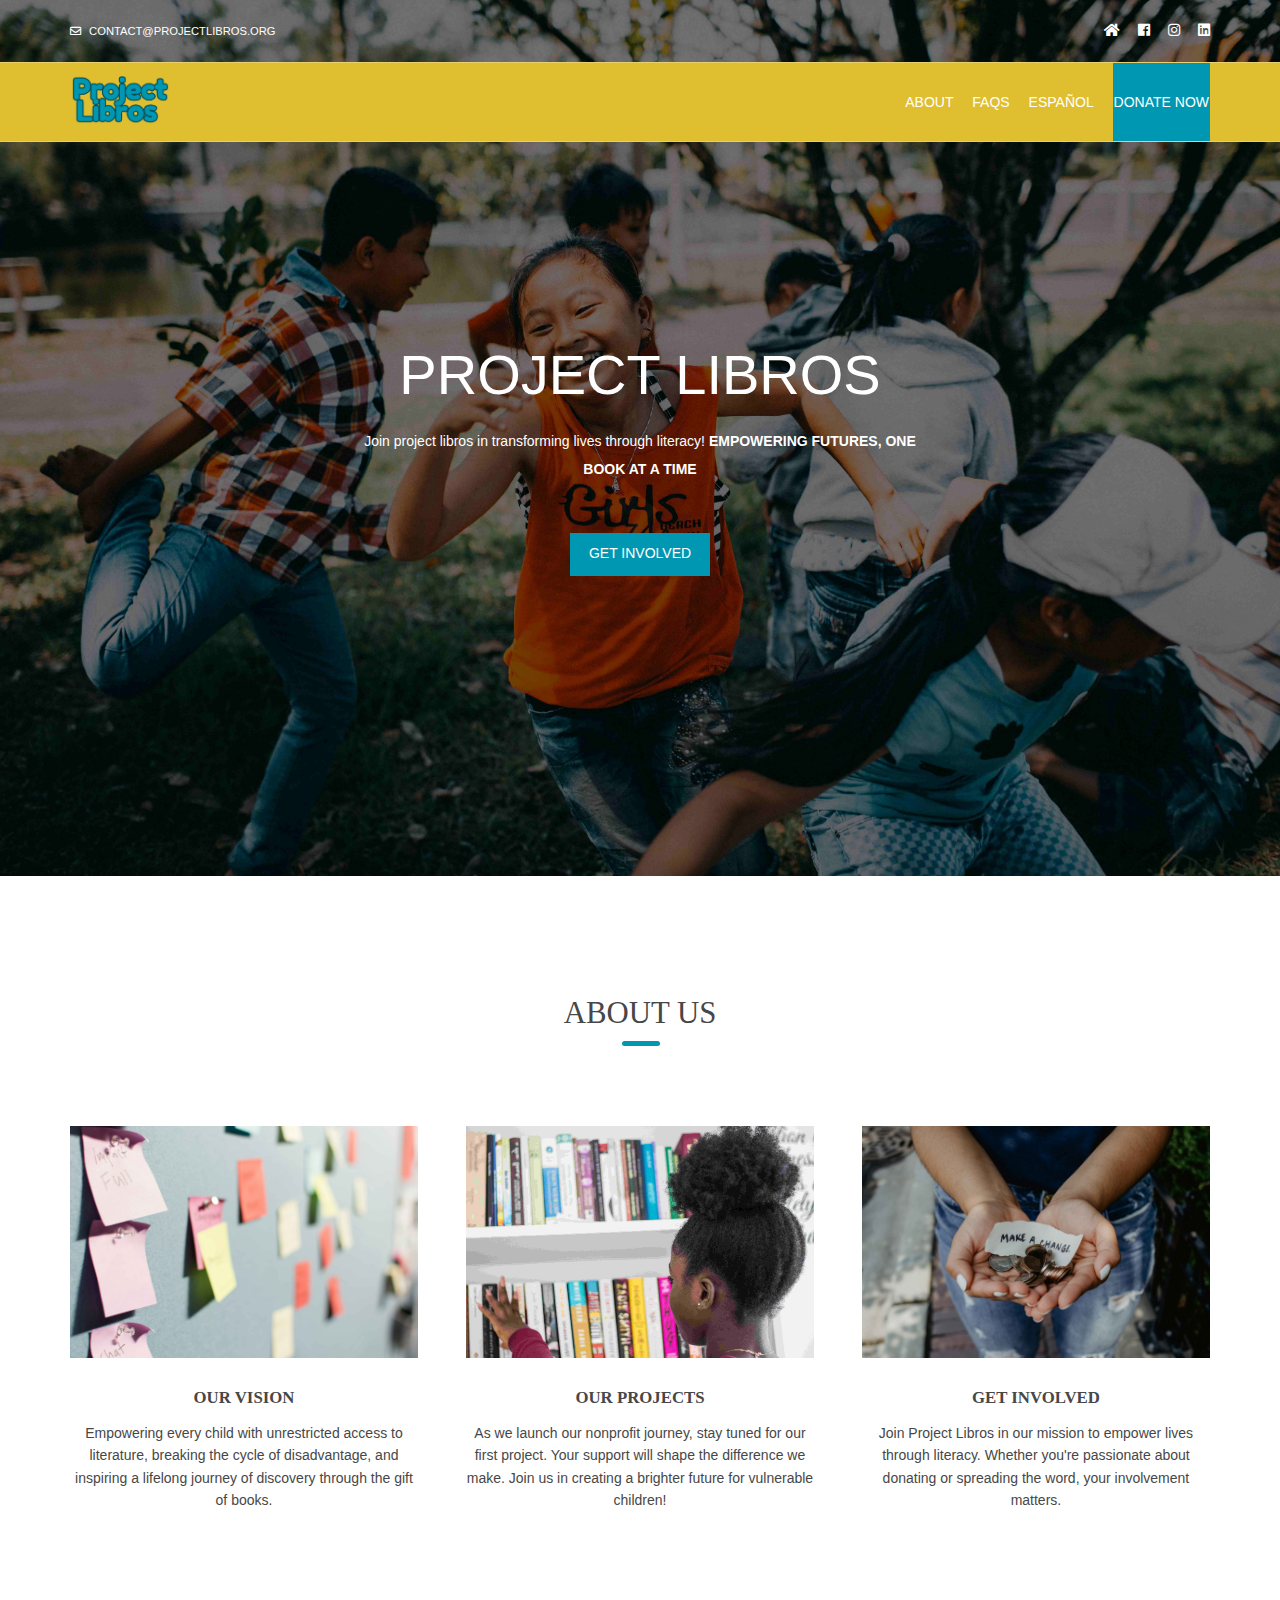
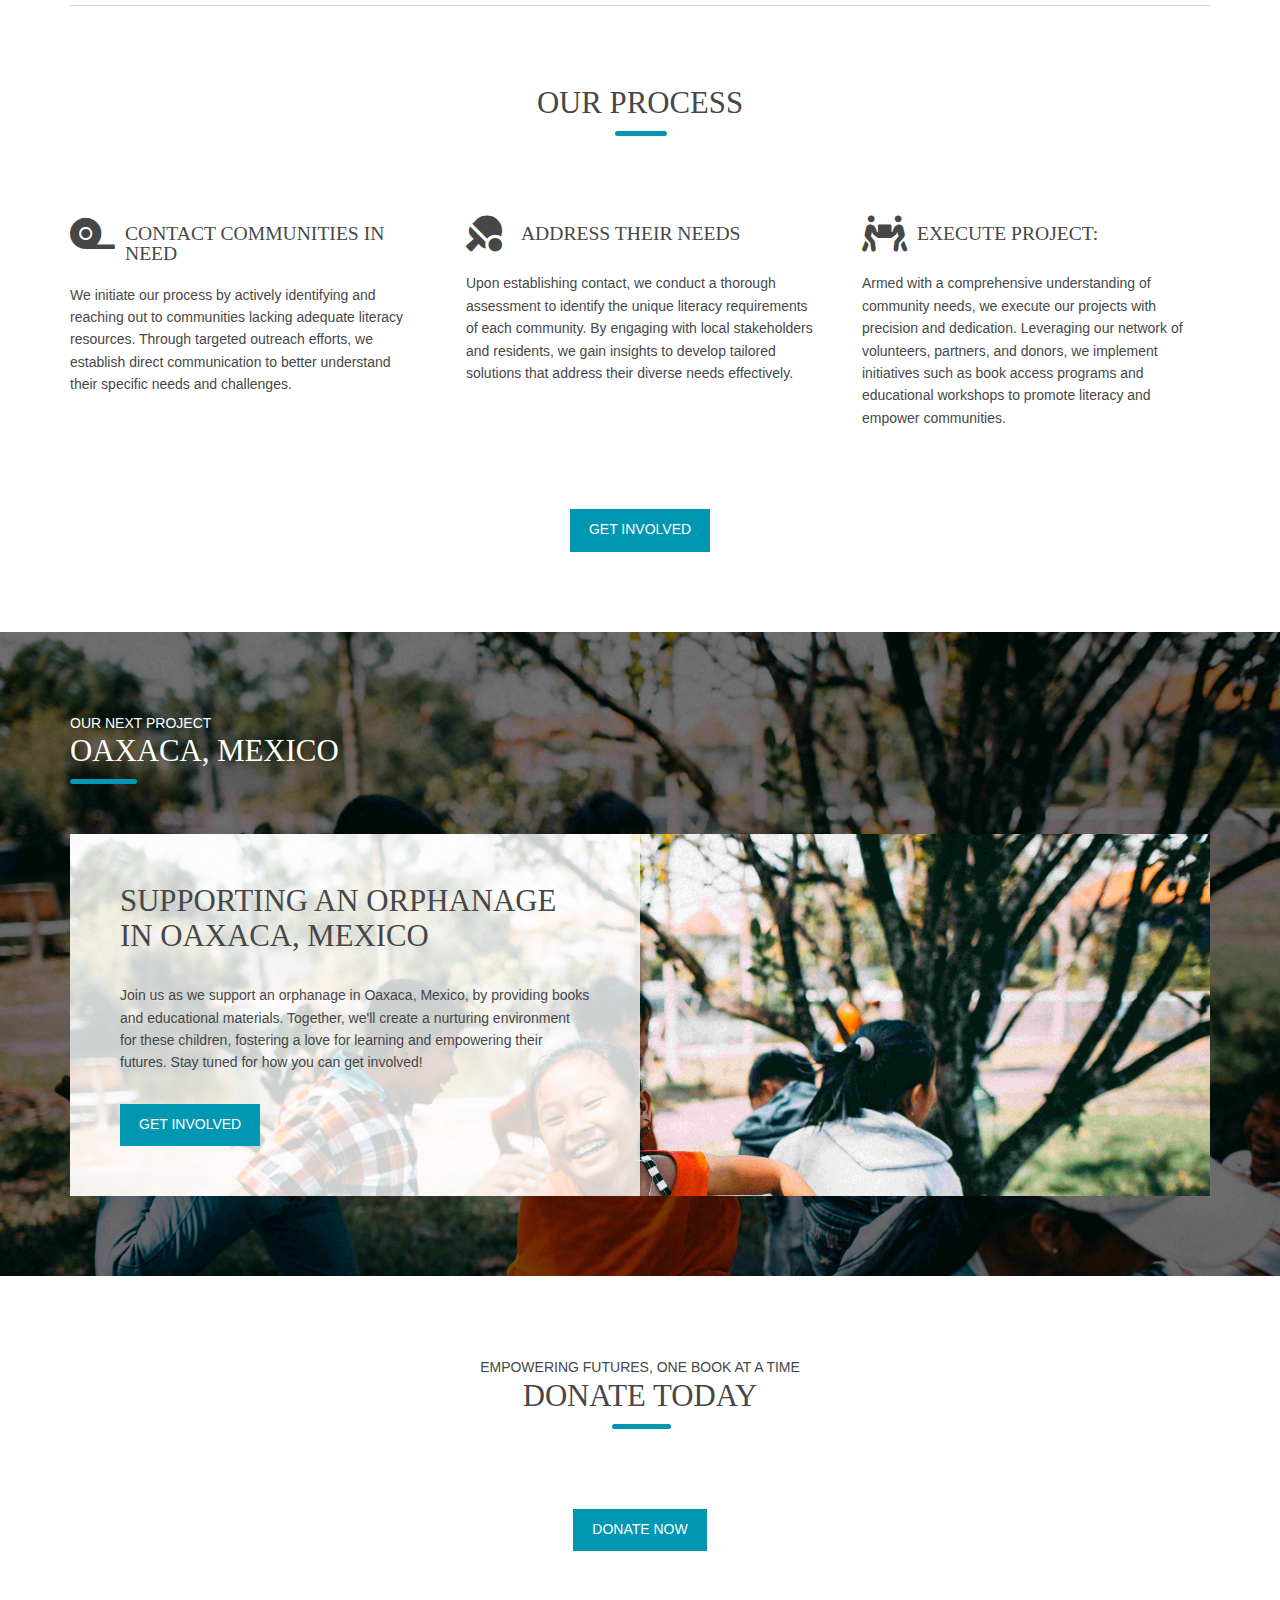
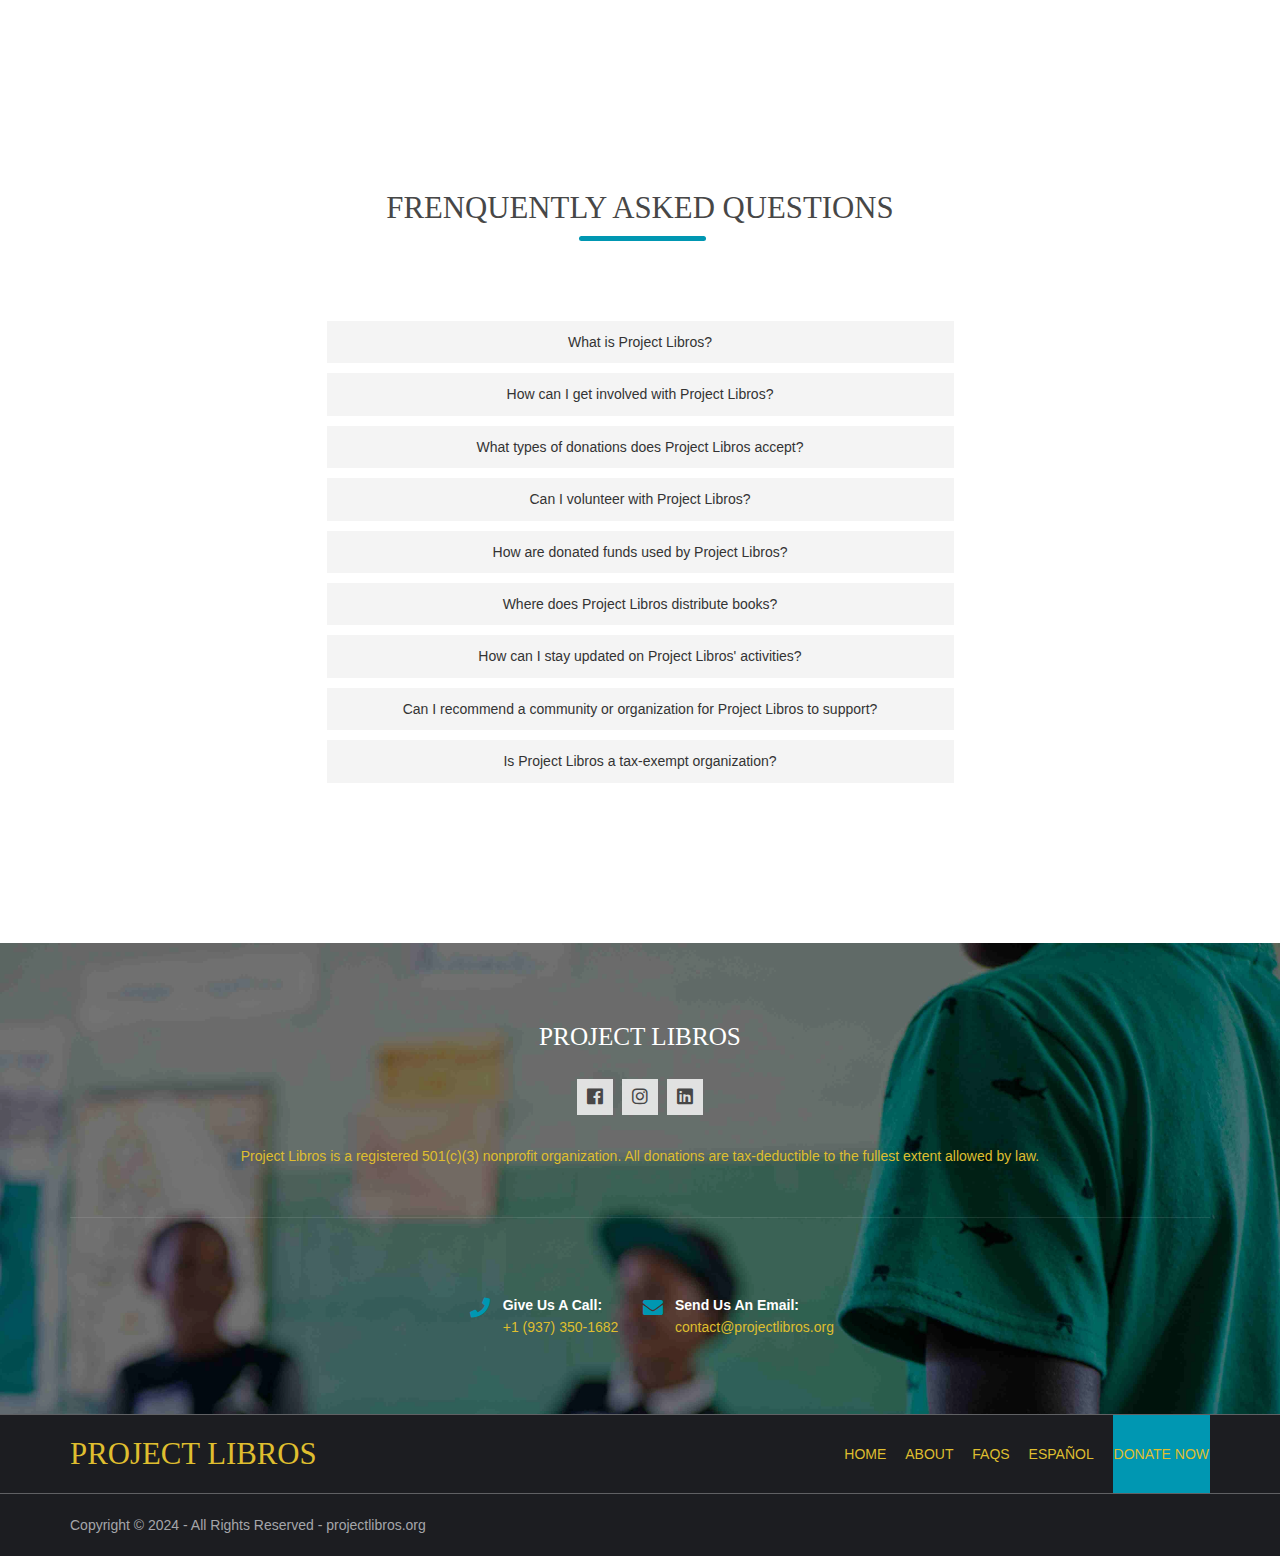
<file: index.html>
<!DOCTYPE html>


<html lang="en">
  <head>
    <title>Project Libros</title>
    <meta charset="utf-8">
    <meta name="viewport" content="width=device-width, initial-scale=1.0, maximum-scale=1.0, user-scalable=no">
    <meta name="description" content="Project Libros is a non-profit organization committed to granting access to literature for children confronting distinct challenges, such as foster children, migrant children, and underserved communities. Get involved by donating or volunteering.">
    <meta name="keywords" content="Project Libros, non-profit, literature, children, donation, volunteer, foster children, migrant children, underserved communities">
    <meta name="author" content="Project Libros">
    <link href="layout/styles/layout.css" rel="stylesheet" type="text/css" media="all">
    <link rel="icon" href="/favicon.png" type="image/x-icon">

  </head>
  
<body id="top">
<!-- ################################################################################################ -->
<!-- ################################################################################################ -->
<!-- ################################################################################################ -->
<!-- Top Background Image Wrapper -->
<div class="bgded overlay" style="background-image:url('images/demo/backgrounds/kids_running.jpg');"> 
  <!-- ################################################################################################ -->
  <div class="wrapper row0" style="color:#FFFFFF;">
    <div id="topbar" class="hoc clear">
      <div class="fl_left"> 
        <!-- ################################################################################################ -->
        <ul class="nospace">
          <li><i class="far fa-envelope rgtspace-5"></i><a href="mailto:contact@projectlibros.org" style="color:#FFFFFF;"> contact@projectlibros.org</a></li>
        </ul>
        <!-- ################################################################################################ -->
      </div>
      <div class="fl_right"> 
        <ul class="nospace" style="color:#FFFFFF;">
          <li><a href="index.html"><i class="fas fa-home" style="color:#FFFFFF;"></i></a></li>
          <li><a href="https://www.facebook.com/projectlibros" title="Facebook Link"><i class="fab fa-facebook" style="color:#FFFFFF;"></i></a></li>
          <li><a href="https://www.instagram.com/projectlibros" title="Instagram"><i class="fab fa-instagram" style="color:#FFFFFF;"></i></a></li>
          <li><a href="https://www.linkedin.com/company/projectlibros/" title="Linkedid"><i class="fab fa-linkedin" style="color:#FFFFFF;"></i></a></li>
        </ul>
      </div>
    </div>
  </div>
  
  <div class="wrapper row1" style="background-color:#DFBE2F;">
    <header id="header" class="hoc clear">
      <div id="logo" class="fl_left"> 
        <!-- ################################################################################################ -->
        <a href="/"><img src="images/demo/backgrounds/Logo_PL_.png" alt="Project Libros Logo" style="width: auto; height: 50px; margin-top: -10px;"> </a>
        <!-- ################################################################################################ -->
      </div>
      <nav id="mainav" class="fl_right"> 
        <!-- ################################################################################################ -->
        <ul class="clear">
          <li class="active"><a href="index.html">Home</a></li>
            <li><a href="#introblocks">About</a></li>
              <li><a href="#faqs">FAQs</a></li>
              <li><a href="/Espanol.html">Español</a></li>
              <li><a class="btn" href="https://donorbox.org/project-libros">DONATE NOW</a></li>
        </ul>
      </nav>
    </header>
  </div>
  
  <div id="pageintro" class="hoc clear"> 
    
    <article>
      <h3 class="heading" style="font-family: 'Franklin Gothic Medium', 'Arial Narrow', Arial, sans-serif">Project Libros</h3>
      <p>Join project libros in transforming lives through literacy!
       <b> EMPOWERING FUTURES, ONE BOOK AT A TIME</b>

      </p>
      <footer>
        <ul class="nospace inline pushright">
          <li><a class="btn" href="https://donorbox.org/project-libros">GET INVOLVED</a></li>
        </ul>
      </footer>
    </article>
  </div>
</div>
<div class="wrapper row3">
  <main class="hoc container clear"> 
    <!-- main body -->
    <section id="introblocks" style="margin-top: 40px;">
      <ul class="nospace group btmspace-80">
        <div>
          <div class="sectiontitle">
            <p class="heading underline font-x2">about us</p>
          </div>
  
        </div>
        <li class="one_third first">
          <figure><a class="imgover" href="#"><img src="images/demo/patrick-perkins-ETRPjvb0KM0-unsplash_.jpg" alt=""></a>
            <figcaption>
              <h6 class="heading">Our Vision</h6>
              <p>  Empowering every child with unrestricted access to literature, breaking the cycle of disadvantage, and inspiring a lifelong journey of discovery through the gift of books.              </p>
            </figcaption>
          </figure>
        </li>
        <li class="one_third">
          <figure><a class="imgover" href="#"><img src="images/demo/suad-kamardeen-8PyNdtGL4Bg-unsplash.jpg" alt=""></a>
            <figcaption>
              <h6 class="heading">Our Projects</h6>
              <p>As we launch our nonprofit journey, stay tuned for our first project. Your support will shape the difference we make. Join us in creating a brighter future for vulnerable children!              </p>
            </figcaption>
          </figure>
        </li>
        <li class="one_third">
          <figure><a class="imgover" href="#"><img src="images/demo/katt-yukawa-K0E6E0a0R3A-unsplash__.jpg" alt=""></a>
            <figcaption>
              <h6 class="heading">Get Involved</h6>
              <p>Join Project Libros in our mission to empower lives through literacy. Whether you're passionate about donating or spreading the word, your involvement matters.              </p>
            </figcaption>
          </figure>
        </li>
      </ul>
    </section>
    <!-- ################################################################################################ -->
    <hr class="btmspace-80">
    <!-- ################################################################################################ -->
    <section id="overview">
      <div class="sectiontitle">

        <p class="heading underline font-x2">OUR PROCESS</p>
      </div>
      <ul class="nospace group btmspace-80">
        <li class="one_third">
          <article>
            <div class="clear"><a href="#"><i class="fas fa-tape"></i></a>
              <h6 class="heading">Contact Communities in Need</h6>
            </div>
            <p>We initiate our process by actively identifying and reaching out to communities lacking adequate literacy resources. Through targeted outreach efforts, we establish direct communication to better understand their specific needs and challenges.</p>
          </article>
        </li>
        <li class="one_third">
          <article>
            <div class="clear"><a href="#"><i class="fas fa-table-tennis"></i></a>
              <h6 class="heading">Address Their Needs</h6>
            </div>
            <p>Upon establishing contact, we conduct a thorough assessment to identify the unique literacy requirements of each community. By engaging with local stakeholders and residents, we gain insights to develop tailored solutions that address their diverse needs effectively.            </p>
          </article>
        </li>
        <li class="one_third">
          <article>
            <div class="clear"><a href="#"><i class="fas fa-people-carry"></i></a>
              <h6 class="heading">Execute Project:
              </h6>
            </div>
            <p>Armed with a comprehensive understanding of community needs, we execute our projects with precision and dedication. Leveraging our network of volunteers, partners, and donors, we implement initiatives such as book access programs and educational workshops to promote literacy and empower communities.            </p>
          </article>
        </li>
      </ul>
      <footer class="center"><a class="btn" href="https://donorbox.org/project-libros">GET INVOLVED</a></footer>
    </section>
    <!-- ################################################################################################ -->
    <!-- / main body -->
    <div class="clear"></div>
  </main>
</div>
<!-- ################################################################################################ -->
<!-- ################################################################################################ -->
<!-- ################################################################################################ -->
<div class="bgded overlay" style="background-image:url('images/demo/backgrounds/kids_running.jpg');">
  <section id="splitfifty" class="hoc container clear">
    <div class="sectiontitle">
      <p class="nospace font-xs">OUR NEXT PROJECT</p>
      <p class="heading underline font-x2">Oaxaca, Mexico</p>
    </div>
    <div class="bgded clear" style="background-image:url('images/demo/backgrounds/kids_running.jpg');"> 
      <!-- ################################################################################################ -->
      <article>
        <h6 class="heading font-x2">Supporting an Orphanage in Oaxaca, Mexico</h6>
        <p>Join us as we support an orphanage in Oaxaca, Mexico, by providing books and educational materials. Together, we'll create a nurturing environment for these children, fostering a love for learning and empowering their futures. Stay tuned for how you can get involved!</p>
        <footer><a class="btn" href="https://donorbox.org/project-libros">GET INVOLVED</a></footer>
      </article>
      <!-- ################################################################################################ -->
    </div>
  </section>
</div>

<div class="wrapper row3">
  <section class="hoc container clear"> 
    <!--  -->
    <div class="sectiontitle">
      <p class="nospace font-xs">EMPOWERING FUTURES, ONE BOOK AT A TIME</p>
      <p class="heading underline font-x2">DONATE TODAY</p>
    </div>
    
    <div class="sectiontitle">
      <a class="btn" href="https://donorbox.org/project-libros">Donate Now</a>

    </div>
  </section>
</div>


<div class="wrapper row3" id="faqs">
  <section class="hoc container clear"> 
    <!--  -->

    <div class="sectiontitle">
      <p class="heading underline font-x2">Frenquently Asked Questions</p>
    </div>

    <div class="sectiontitle">
      <div class="accordion">
        <div class="accordion-item">
          <input type="checkbox" id="accordion-item-1" class="accordion-item-toggle">
          <label for="accordion-item-1" class="accordion-item-title">What is Project Libros?</label>
          <div class="accordion-item-content">
            <p>Project Libros is a non-profit organization committed to granting access to literature for children confronting distinct challenges, such as foster children, migrant children, and underserved communities.</p>
          </div>
        </div>
    
        <div class="accordion-item">
          <input type="checkbox" id="accordion-item-2" class="accordion-item-toggle">
          <label for="accordion-item-2" class="accordion-item-title">How can I get involved with Project Libros?</label>
          <div class="accordion-item-content">
            <p>You can get involved by making a monetary or in-kind donation, or by spreading the word on social media. Your support helps us make a meaningful impact on the lives of at-risk youth.</p>
          </div>
        </div>
    
        <div class="accordion-item">
          <input type="checkbox" id="accordion-item-3" class="accordion-item-toggle">
          <label for="accordion-item-3" class="accordion-item-title">What types of donations does Project Libros accept?</label>
          <div class="accordion-item-content">
            <p>Project Libros welcomes both monetary and in-kind donations. Monetary contributions help us purchase books and cover operational costs, while in-kind donations of new or gently used books are also appreciated.</p>
          </div>
        </div>
    
        <div class="accordion-item">
          <input type="checkbox" id="accordion-item-4" class="accordion-item-toggle">
          <label for="accordion-item-4" class="accordion-item-title">Can I volunteer with Project Libros?</label>
          <div class="accordion-item-content">
            <p>Yes! We value volunteers who share our passion for literacy and community impact. Reach out via email or Instagram for more information on volunteer opportunities.</p>
          </div>
        </div>
    
        <div class="accordion-item">
          <input type="checkbox" id="accordion-item-5" class="accordion-item-toggle">
          <label for="accordion-item-5" class="accordion-item-title">How are donated funds used by Project Libros?</label>
          <div class="accordion-item-content">
            <p>Donated funds are used to purchase books, cover operational expenses, and support various initiatives that promote literacy among at-risk youth.</p>
          </div>
        </div>
    
        <div class="accordion-item">
          <input type="checkbox" id="accordion-item-6" class="accordion-item-toggle">
          <label for="accordion-item-6" class="accordion-item-title">Where does Project Libros distribute books?</label>
          <div class="accordion-item-content">
            <p>We distribute books to at-risk youth across the United States and Latin America, focusing on foster children, migrant children, and underserved communities.</p>
          </div>
        </div>
    
        <div class="accordion-item">
          <input type="checkbox" id="accordion-item-7" class="accordion-item-toggle">
          <label for="accordion-item-7" class="accordion-item-title">How can I stay updated on Project Libros' activities?</label>
          <div class="accordion-item-content">
            <p>Follow us on social media platforms to stay connected with our journey and impact.</p>
          </div>
        </div>
    
        <div class="accordion-item">
          <input type="checkbox" id="accordion-item-8" class="accordion-item-toggle">
          <label for="accordion-item-8" class="accordion-item-title">Can I recommend a community or organization for Project Libros to support?</label>
          <div class="accordion-item-content">
            <p>Absolutely! We welcome suggestions for communities and organizations that could benefit from our initiatives. Contact us with your recommendations.</p>
          </div>
        </div>
    
        <div class="accordion-item">
          <input type="checkbox" id="accordion-item-9" class="accordion-item-toggle">
          <label for="accordion-item-9" class="accordion-item-title">Is Project Libros a tax-exempt organization?</label>
          <div class="accordion-item-content">
            <p>Yes, Project Libros is a registered 501(c)(3) nonprofit organization. Donations are tax-deductible to the extent permitted by law.</p>
          </div>
        </div>
    
      </div>
    </div>
  
  </section>
</div>

<div class="bgded overlay row4" style="background-image:url('images/demo/backgrounds/tyler-lagalo-Sfe-nQMz2h0-unsplash-.jpg');">
  <footer id="footer" class="hoc clear"> 
    <!-- ################################################################################################ -->
    <div class="center btmspace-50">
      <h6 class="heading">Project Libros</h6>
      <ul class="faico clear">
        <li><a class="faicon-facebook" href="https://www.facebook.com/projectlibros"><i class="fab fa-facebook"></i></a></li>
        <li><a class="faicon-instagram" href="https://www.instagram.com/projectlibros"><i class="fab fa-instagram"></i></a></li>
        <li><a class="faicon-linkedin" href="https://www.linkedin.com/company/projectlibros/"><i class="fab fa-linkedin"></i></a></li>
      </ul>
      <p class="nospace" style="color:#DFBE2F;" >Project Libros is a registered 501(c)(3) nonprofit organization. All donations are tax-deductible to the fullest extent allowed by law.</p>
    </div>
    <div id="ctdetails" class="clear" style="display: flex;
    justify-content: center;
    align-items: center;">
      <ul class="nospace clear">
        <li class="col-sm-6" style="width: 50%; float: left;">
          <div class="block clear"><a href="#"><i class="fas fa-phone"></i></a> <span style="color:#DFBE2F;"><strong>Give us a call:</strong> <a  style="color:#DFBE2F;" href="tel:+1(937)350-1682">+1 (937) 350-1682</a></span></div>
        </li>
        <li class="col-sm-6" style="width: 50%; float: right;">
          <div class="block clear"><a href="#"><i class="fas fa-envelope"></i></a> <span  style="color:#DFBE2F;"><strong>Send us an email:</strong> <a  style="color:#DFBE2F;" href="mailto:contact@projectlibros.org"> contact@projectlibros.org</a></span></div>
        </li>
      </ul>
    </div>
    <!-- ################################################################################################ -->
  </footer>
</div>
<div class="wrapper row1">
  <header id="header" class="hoc clear">
    <div id="logo" class="fl_left"> 
      <!-- ################################################################################################ -->
      <h1><a href="index.html">Project Libros</a></h1>
      <!-- ################################################################################################ -->
    </div>
    <nav id="mainav" class="fl_right"> 
      <!-- ################################################################################################ -->
      <ul class="clear">
        <li class="active"><a href="index.html">Home</a></li>
          <li><a href="#introblocks">About</a></li>
            <li><a href="#faqs">FAQs</a></li>
            <li><a href="/Espanol.html">Español</a></li>
            <li><a class="btn" href="https://donorbox.org/project-libros">DONATE NOW</a></li>
      </ul>
    </nav>
  </header>
</div>
<div class="wrapper row5">
  <div id="copyright" class="hoc clear"> 
    <!-- ################################################################################################ -->
    <p class="fl_center">Copyright &copy; 2024 - All Rights Reserved - <a href="https://www.projectlibros.org">projectlibros.org</a></p>
  </div>
</div>
<!-- ################################################################################################ -->
<!-- ################################################################################################ -->
<!-- ################################################################################################ -->
<a id="backtotop" href="#top"><i class="fas fa-chevron-up"></i></a>
<!-- JAVASCRIPTS -->
<script src="layout/scripts/jquery.min.js"></script>
<script src="layout/scripts/jquery.backtotop.js"></script>
<script src="layout/scripts/jquery.mobilemenu.js"></script>
</body>
</html>
</file>
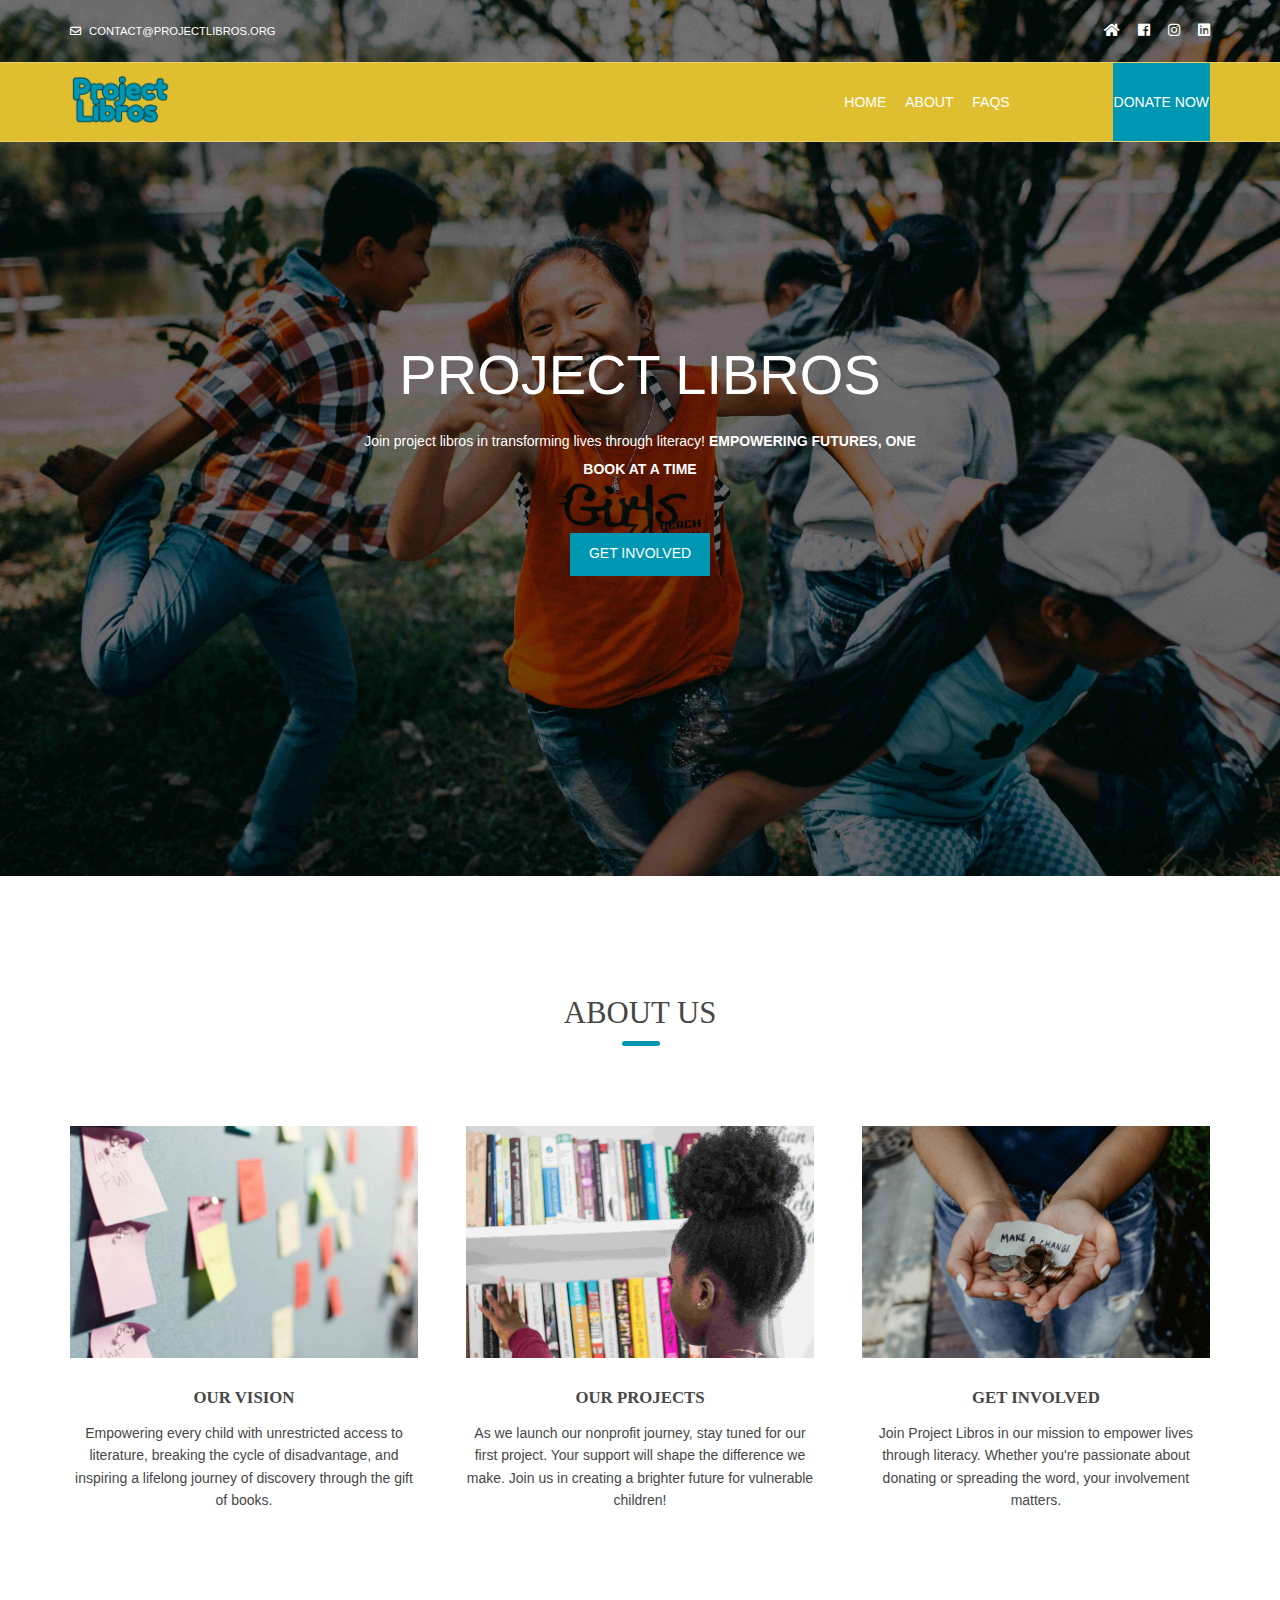
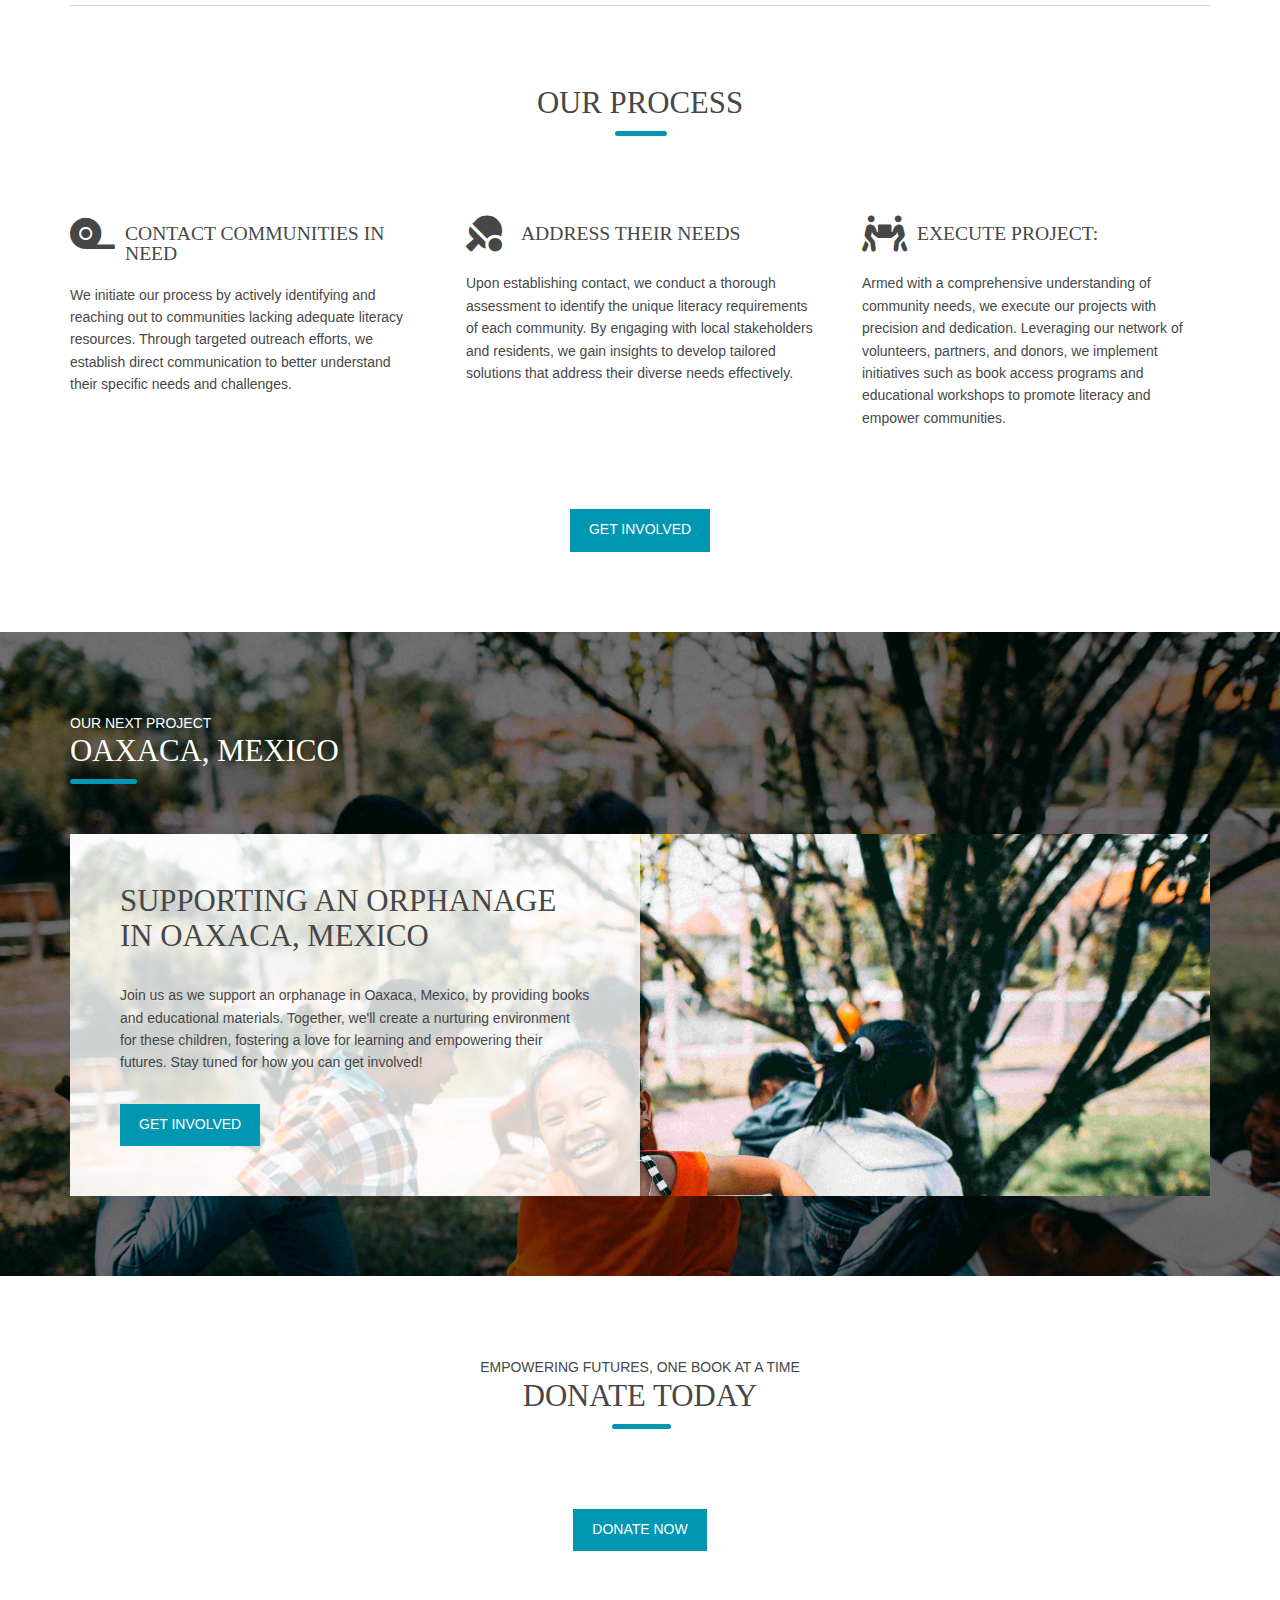
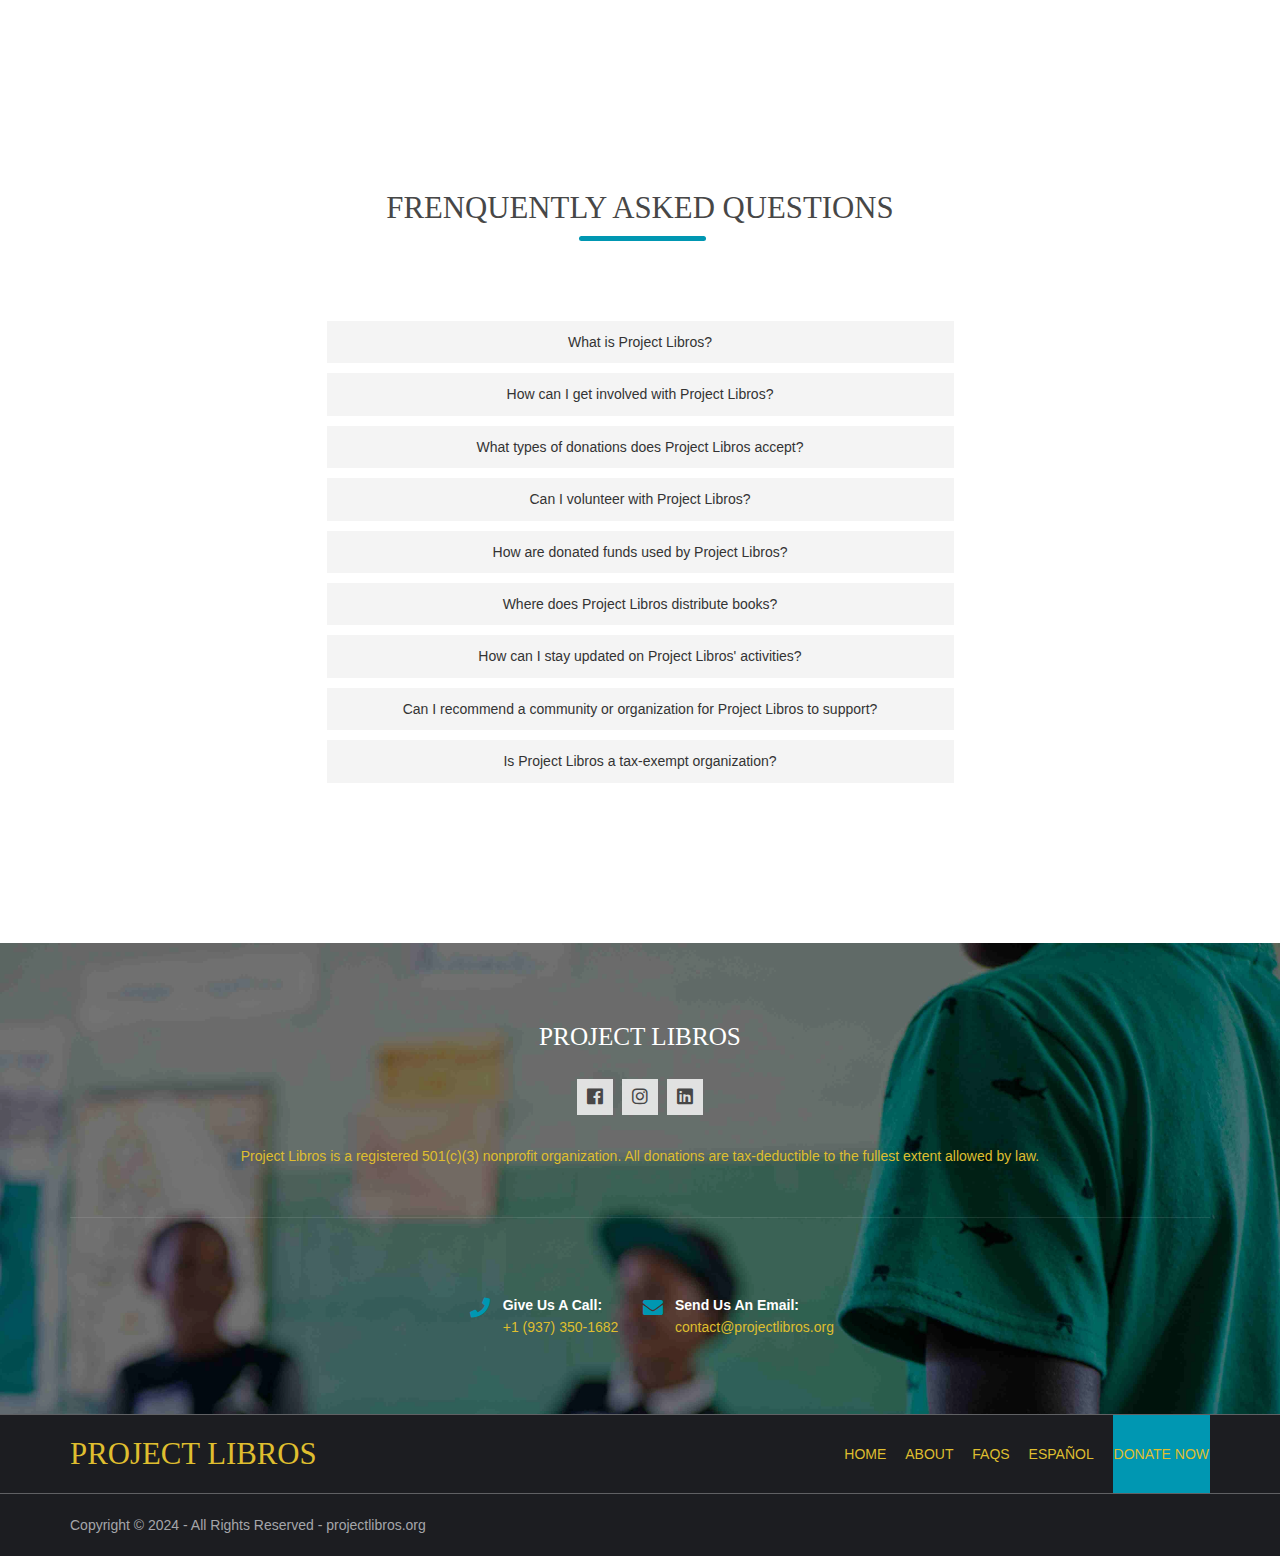
<file: Espanol.html>
<!DOCTYPE html>


<html lang="en">
  <head>
    <title>Project Libros</title>
    <meta charset="utf-8">
    <meta name="viewport" content="width=device-width, initial-scale=1.0, maximum-scale=1.0, user-scalable=no">
    <meta name="description" content="Project Libros is a non-profit organization committed to granting access to literature for children confronting distinct challenges, such as foster children, migrant children, and underserved communities. Get involved by donating or volunteering.">
    <meta name="keywords" content="Project Libros, non-profit, literature, children, donation, volunteer, foster children, migrant children, underserved communities">
    <meta name="author" content="Project Libros">
    <link href="layout/styles/layout.css" rel="stylesheet" type="text/css" media="all">
    <link rel="icon" href="/favicon.png" type="image/x-icon">

  </head>
  
<body id="top">
<!-- ################################################################################################ -->
<!-- ################################################################################################ -->
<!-- ################################################################################################ -->
<!-- Top Background Image Wrapper -->
<div class="bgded overlay" style="background-image:url('images/demo/backgrounds/kids_running.jpg');"> 
  <!-- ################################################################################################ -->
  <div class="wrapper row0" style="color:#FFFFFF;">
    <div id="topbar" class="hoc clear">
      <div class="fl_left"> 
        <!-- ################################################################################################ -->
        <ul class="nospace">
          <li><i class="far fa-envelope rgtspace-5"></i><a href="mailto:contact@projectlibros.org" style="color:#FFFFFF;"> contact@projectlibros.org</a></li>
        </ul>
        <!-- ################################################################################################ -->
      </div>
      <div class="fl_right"> 
        <ul class="nospace" style="color:#FFFFFF;">
          <li><a href="index.html"><i class="fas fa-home" style="color:#FFFFFF;"></i></a></li>
          <li><a href="https://www.facebook.com/projectlibros" title="Facebook Link"><i class="fab fa-facebook" style="color:#FFFFFF;"></i></a></li>
          <li><a href="https://www.instagram.com/projectlibros" title="Instagram"><i class="fab fa-instagram" style="color:#FFFFFF;"></i></a></li>
          <li><a href="https://www.linkedin.com/company/projectlibros/" title="Linkedid"><i class="fab fa-linkedin" style="color:#FFFFFF;"></i></a></li>
        </ul>
      </div>
    </div>
  </div>
  
  <div class="wrapper row1" style="background-color:#DFBE2F;">
    <header id="header" class="hoc clear">
      <div id="logo" class="fl_left"> 
        <!-- ################################################################################################ -->
        <a href="/"><img src="images/demo/backgrounds/Logo_PL_.png" alt="Project Libros Logo" style="width: auto; height: 50px; margin-top: -10px;"> </a>
        <!-- ################################################################################################ -->
      </div>
      <nav id="mainav" class="fl_right"> 
        <!-- ################################################################################################ -->
        <ul class="clear">
          <li><a href="index.html">Home</a></li>
            <li><a href="#introblocks">About</a></li>
              <li><a href="#faqs">FAQs</a></li>
              <li class="active"><a href="/Espanol.html">Español</a></li>
              <li><a class="btn" href="https://donorbox.org/project-libros">DONATE NOW</a></li>
        </ul>
      </nav>
    </header>
  </div>
  
  <div id="pageintro" class="hoc clear"> 
    
    <article>
      <h3 class="heading" style="font-family: 'Franklin Gothic Medium', 'Arial Narrow', Arial, sans-serif">Project Libros</h3>
      <p>Join project libros in transforming lives through literacy!
       <b> EMPOWERING FUTURES, ONE BOOK AT A TIME</b>

      </p>
      <footer>
        <ul class="nospace inline pushright">
          <li><a class="btn" href="https://donorbox.org/project-libros">GET INVOLVED</a></li>
        </ul>
      </footer>
    </article>
  </div>
</div>
<div class="wrapper row3">
  <main class="hoc container clear"> 
    <!-- main body -->
    <section id="introblocks" style="margin-top: 40px;">
      <ul class="nospace group btmspace-80">
        <div>
          <div class="sectiontitle">
            <p class="heading underline font-x2">about us</p>
          </div>
  
        </div>
        <li class="one_third first">
          <figure><a class="imgover" href="#"><img src="images/demo/patrick-perkins-ETRPjvb0KM0-unsplash_.jpg" alt=""></a>
            <figcaption>
              <h6 class="heading">Our Vision</h6>
              <p>  Empowering every child with unrestricted access to literature, breaking the cycle of disadvantage, and inspiring a lifelong journey of discovery through the gift of books.              </p>
            </figcaption>
          </figure>
        </li>
        <li class="one_third">
          <figure><a class="imgover" href="#"><img src="images/demo/suad-kamardeen-8PyNdtGL4Bg-unsplash.jpg" alt=""></a>
            <figcaption>
              <h6 class="heading">Our Projects</h6>
              <p>As we launch our nonprofit journey, stay tuned for our first project. Your support will shape the difference we make. Join us in creating a brighter future for vulnerable children!              </p>
            </figcaption>
          </figure>
        </li>
        <li class="one_third">
          <figure><a class="imgover" href="#"><img src="images/demo/katt-yukawa-K0E6E0a0R3A-unsplash__.jpg" alt=""></a>
            <figcaption>
              <h6 class="heading">Get Involved</h6>
              <p>Join Project Libros in our mission to empower lives through literacy. Whether you're passionate about donating or spreading the word, your involvement matters.              </p>
            </figcaption>
          </figure>
        </li>
      </ul>
    </section>
    <!-- ################################################################################################ -->
    <hr class="btmspace-80">
    <!-- ################################################################################################ -->
    <section id="overview">
      <div class="sectiontitle">

        <p class="heading underline font-x2">OUR PROCESS</p>
      </div>
      <ul class="nospace group btmspace-80">
        <li class="one_third">
          <article>
            <div class="clear"><a href="#"><i class="fas fa-tape"></i></a>
              <h6 class="heading">Contact Communities in Need</h6>
            </div>
            <p>We initiate our process by actively identifying and reaching out to communities lacking adequate literacy resources. Through targeted outreach efforts, we establish direct communication to better understand their specific needs and challenges.</p>
          </article>
        </li>
        <li class="one_third">
          <article>
            <div class="clear"><a href="#"><i class="fas fa-table-tennis"></i></a>
              <h6 class="heading">Address Their Needs</h6>
            </div>
            <p>Upon establishing contact, we conduct a thorough assessment to identify the unique literacy requirements of each community. By engaging with local stakeholders and residents, we gain insights to develop tailored solutions that address their diverse needs effectively.            </p>
          </article>
        </li>
        <li class="one_third">
          <article>
            <div class="clear"><a href="#"><i class="fas fa-people-carry"></i></a>
              <h6 class="heading">Execute Project:
              </h6>
            </div>
            <p>Armed with a comprehensive understanding of community needs, we execute our projects with precision and dedication. Leveraging our network of volunteers, partners, and donors, we implement initiatives such as book access programs and educational workshops to promote literacy and empower communities.            </p>
          </article>
        </li>
      </ul>
      <footer class="center"><a class="btn" href="https://donorbox.org/project-libros">GET INVOLVED</a></footer>
    </section>
    <!-- ################################################################################################ -->
    <!-- / main body -->
    <div class="clear"></div>
  </main>
</div>
<!-- ################################################################################################ -->
<!-- ################################################################################################ -->
<!-- ################################################################################################ -->
<div class="bgded overlay" style="background-image:url('images/demo/backgrounds/kids_running.jpg');">
  <section id="splitfifty" class="hoc container clear">
    <div class="sectiontitle">
      <p class="nospace font-xs">OUR NEXT PROJECT</p>
      <p class="heading underline font-x2">Oaxaca, Mexico</p>
    </div>
    <div class="bgded clear" style="background-image:url('images/demo/backgrounds/kids_running.jpg');"> 
      <!-- ################################################################################################ -->
      <article>
        <h6 class="heading font-x2">Supporting an Orphanage in Oaxaca, Mexico</h6>
        <p>Join us as we support an orphanage in Oaxaca, Mexico, by providing books and educational materials. Together, we'll create a nurturing environment for these children, fostering a love for learning and empowering their futures. Stay tuned for how you can get involved!</p>
        <footer><a class="btn" href="https://donorbox.org/project-libros">GET INVOLVED</a></footer>
      </article>
      <!-- ################################################################################################ -->
    </div>
  </section>
</div>

<div class="wrapper row3">
  <section class="hoc container clear"> 
    <!--  -->
    <div class="sectiontitle">
      <p class="nospace font-xs">EMPOWERING FUTURES, ONE BOOK AT A TIME</p>
      <p class="heading underline font-x2">DONATE TODAY</p>
    </div>
    
    <div class="sectiontitle">
      <a class="btn" href="https://donorbox.org/project-libros">Donate Now</a>

    </div>
  </section>
</div>


<div class="wrapper row3" id="faqs">
  <section class="hoc container clear"> 
    <!--  -->

    <div class="sectiontitle">
      <p class="heading underline font-x2">Frenquently Asked Questions</p>
    </div>

    <div class="sectiontitle">
      <div class="accordion">
        <div class="accordion-item">
          <input type="checkbox" id="accordion-item-1" class="accordion-item-toggle">
          <label for="accordion-item-1" class="accordion-item-title">What is Project Libros?</label>
          <div class="accordion-item-content">
            <p>Project Libros is a non-profit organization committed to granting access to literature for children confronting distinct challenges, such as foster children, migrant children, and underserved communities.</p>
          </div>
        </div>
    
        <div class="accordion-item">
          <input type="checkbox" id="accordion-item-2" class="accordion-item-toggle">
          <label for="accordion-item-2" class="accordion-item-title">How can I get involved with Project Libros?</label>
          <div class="accordion-item-content">
            <p>You can get involved by making a monetary or in-kind donation, or by spreading the word on social media. Your support helps us make a meaningful impact on the lives of at-risk youth.</p>
          </div>
        </div>
    
        <div class="accordion-item">
          <input type="checkbox" id="accordion-item-3" class="accordion-item-toggle">
          <label for="accordion-item-3" class="accordion-item-title">What types of donations does Project Libros accept?</label>
          <div class="accordion-item-content">
            <p>Project Libros welcomes both monetary and in-kind donations. Monetary contributions help us purchase books and cover operational costs, while in-kind donations of new or gently used books are also appreciated.</p>
          </div>
        </div>
    
        <div class="accordion-item">
          <input type="checkbox" id="accordion-item-4" class="accordion-item-toggle">
          <label for="accordion-item-4" class="accordion-item-title">Can I volunteer with Project Libros?</label>
          <div class="accordion-item-content">
            <p>Yes! We value volunteers who share our passion for literacy and community impact. Reach out via email or Instagram for more information on volunteer opportunities.</p>
          </div>
        </div>
    
        <div class="accordion-item">
          <input type="checkbox" id="accordion-item-5" class="accordion-item-toggle">
          <label for="accordion-item-5" class="accordion-item-title">How are donated funds used by Project Libros?</label>
          <div class="accordion-item-content">
            <p>Donated funds are used to purchase books, cover operational expenses, and support various initiatives that promote literacy among at-risk youth.</p>
          </div>
        </div>
    
        <div class="accordion-item">
          <input type="checkbox" id="accordion-item-6" class="accordion-item-toggle">
          <label for="accordion-item-6" class="accordion-item-title">Where does Project Libros distribute books?</label>
          <div class="accordion-item-content">
            <p>We distribute books to at-risk youth across the United States and Latin America, focusing on foster children, migrant children, and underserved communities.</p>
          </div>
        </div>
    
        <div class="accordion-item">
          <input type="checkbox" id="accordion-item-7" class="accordion-item-toggle">
          <label for="accordion-item-7" class="accordion-item-title">How can I stay updated on Project Libros' activities?</label>
          <div class="accordion-item-content">
            <p>Follow us on social media platforms to stay connected with our journey and impact.</p>
          </div>
        </div>
    
        <div class="accordion-item">
          <input type="checkbox" id="accordion-item-8" class="accordion-item-toggle">
          <label for="accordion-item-8" class="accordion-item-title">Can I recommend a community or organization for Project Libros to support?</label>
          <div class="accordion-item-content">
            <p>Absolutely! We welcome suggestions for communities and organizations that could benefit from our initiatives. Contact us with your recommendations.</p>
          </div>
        </div>
    
        <div class="accordion-item">
          <input type="checkbox" id="accordion-item-9" class="accordion-item-toggle">
          <label for="accordion-item-9" class="accordion-item-title">Is Project Libros a tax-exempt organization?</label>
          <div class="accordion-item-content">
            <p>Yes, Project Libros is a registered 501(c)(3) nonprofit organization. Donations are tax-deductible to the extent permitted by law.</p>
          </div>
        </div>
    
      </div>
    </div>
  
  </section>
</div>

<div class="bgded overlay row4" style="background-image:url('images/demo/backgrounds/tyler-lagalo-Sfe-nQMz2h0-unsplash-.jpg');">
  <footer id="footer" class="hoc clear"> 
    <!-- ################################################################################################ -->
    <div class="center btmspace-50">
      <h6 class="heading">Project Libros</h6>
      <ul class="faico clear">
        <li><a class="faicon-facebook" href="https://www.facebook.com/projectlibros"><i class="fab fa-facebook"></i></a></li>
        <li><a class="faicon-instagram" href="https://www.instagram.com/projectlibros"><i class="fab fa-instagram"></i></a></li>
        <li><a class="faicon-linkedin" href="https://www.linkedin.com/company/projectlibros/"><i class="fab fa-linkedin"></i></a></li>
      </ul>
      <p class="nospace" style="color:#DFBE2F;" >Project Libros is a registered 501(c)(3) nonprofit organization. All donations are tax-deductible to the fullest extent allowed by law.</p>
    </div>
    <div id="ctdetails" class="clear" style="display: flex;
    justify-content: center;
    align-items: center;">
      <ul class="nospace clear">
        <li class="col-sm-6" style="width: 50%; float: left;">
          <div class="block clear"><a href="#"><i class="fas fa-phone"></i></a> <span style="color:#DFBE2F;"><strong>Give us a call:</strong> <a  style="color:#DFBE2F;" href="tel:+1(937)350-1682">+1 (937) 350-1682</a></span></div>
        </li>
        <li class="col-sm-6" style="width: 50%; float: right;">
          <div class="block clear"><a href="#"><i class="fas fa-envelope"></i></a> <span  style="color:#DFBE2F;"><strong>Send us an email:</strong> <a  style="color:#DFBE2F;" href="mailto:contact@projectlibros.org"> contact@projectlibros.org</a></span></div>
        </li>
      </ul>
    </div>
    <!-- ################################################################################################ -->
  </footer>
</div>
<div class="wrapper row1">
  <header id="header" class="hoc clear">
    <div id="logo" class="fl_left"> 
      <!-- ################################################################################################ -->
      <h1><a href="index.html">Project Libros</a></h1>
      <!-- ################################################################################################ -->
    </div>
    <nav id="mainav" class="fl_right"> 
      <!-- ################################################################################################ -->
      <ul class="clear">
        <li><a href="index.html">Home</a></li>
          <li><a href="#introblocks">About</a></li>
            <li><a href="#faqs">FAQs</a></li>
            <li class="active" ><a href="/Espanol.html">Español</a></li>
            <li><a class="btn" href="https://donorbox.org/project-libros">DONATE NOW</a></li>
      </ul>
    </nav>
  </header>
</div>
<div class="wrapper row5">
  <div id="copyright" class="hoc clear"> 
    <!-- ################################################################################################ -->
    <p class="fl_center">Copyright &copy; 2024 - All Rights Reserved - <a href="https://www.projectlibros.org">projectlibros.org</a></p>
  </div>
</div>
<!-- ################################################################################################ -->
<!-- ################################################################################################ -->
<!-- ################################################################################################ -->
<a id="backtotop" href="#top"><i class="fas fa-chevron-up"></i></a>
<!-- JAVASCRIPTS -->
<script src="layout/scripts/jquery.min.js"></script>
<script src="layout/scripts/jquery.backtotop.js"></script>
<script src="layout/scripts/jquery.mobilemenu.js"></script>
</body>
</html>
</file>
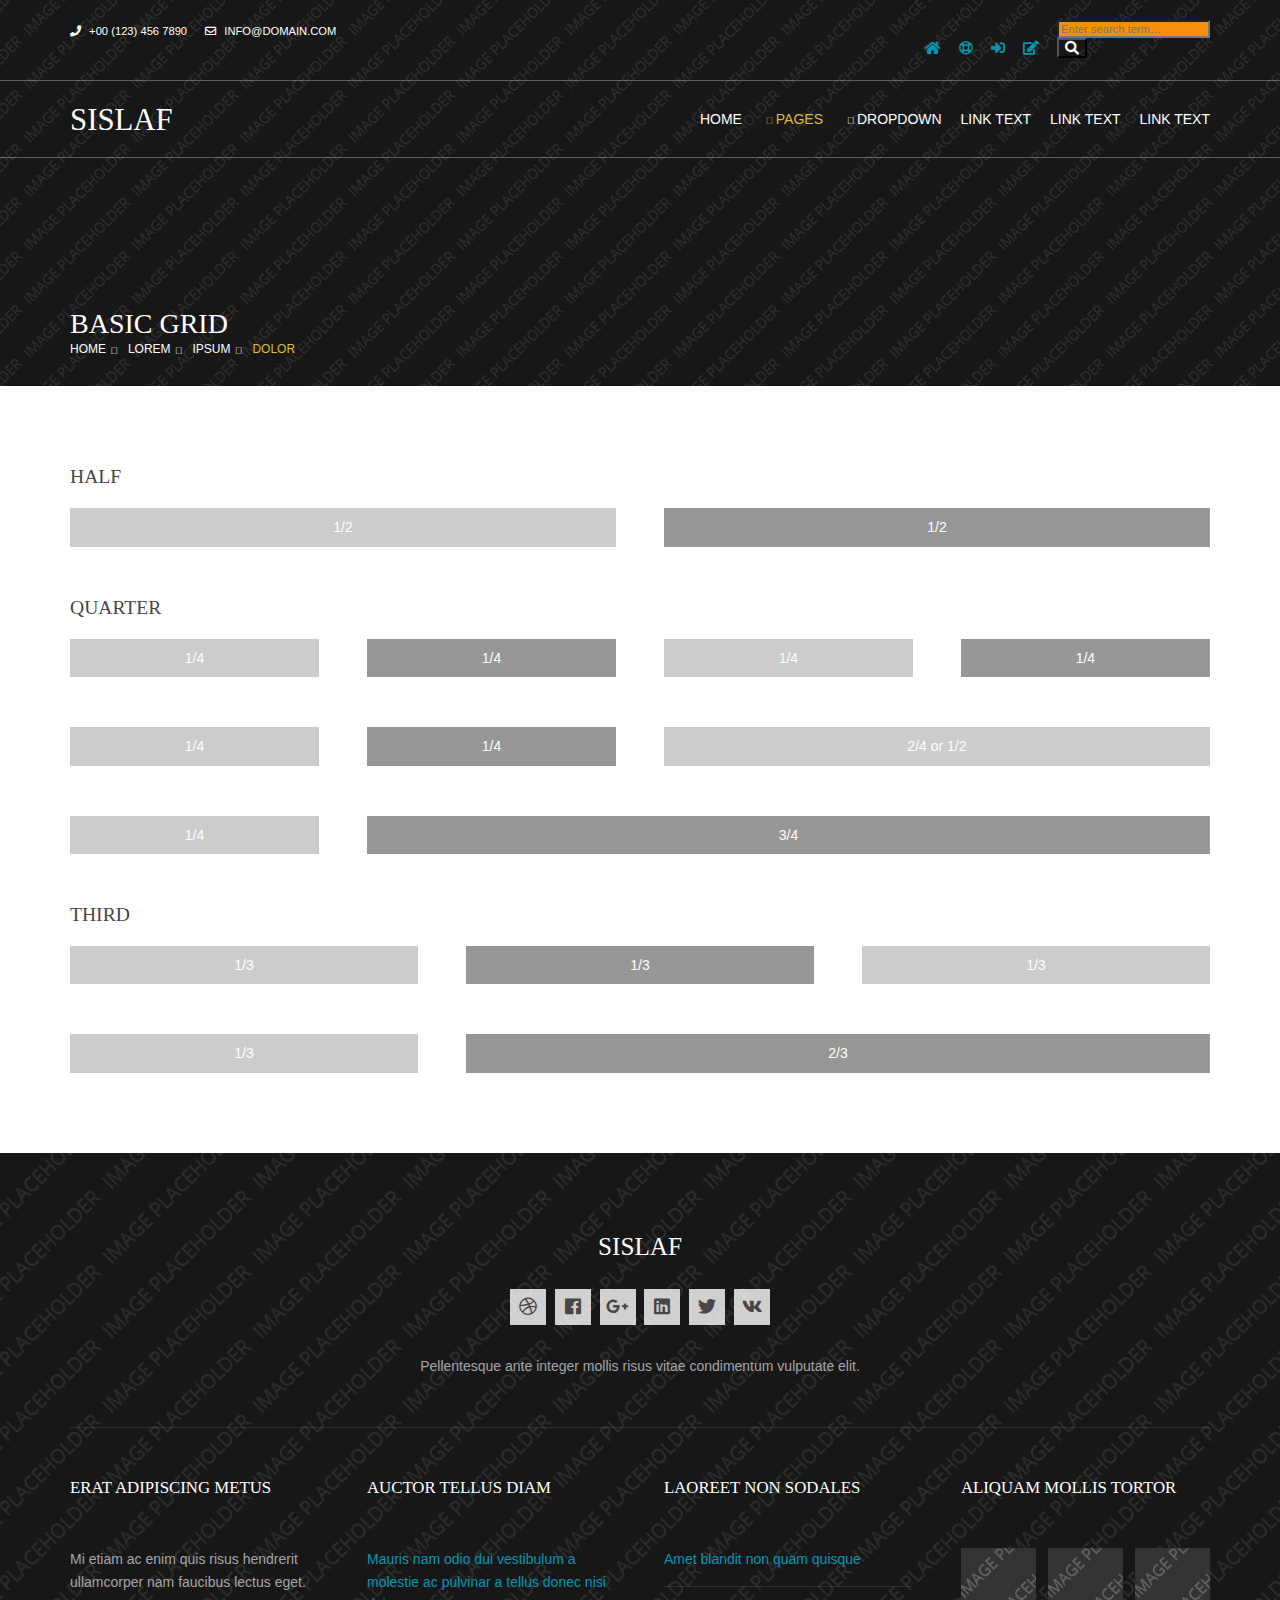
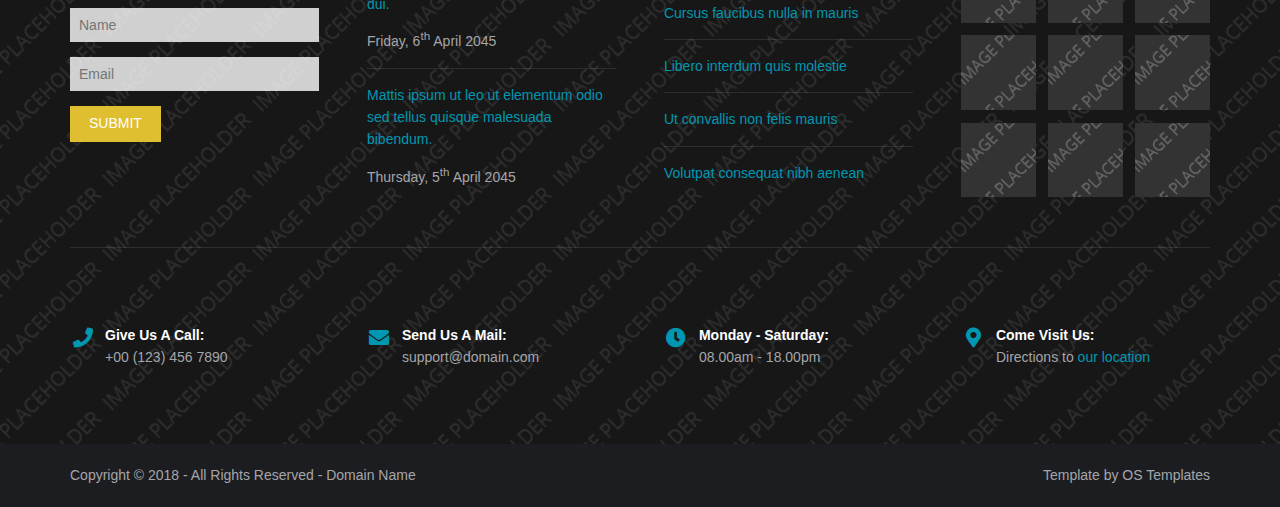
<file: pages/basic-grid.html>
<!DOCTYPE html>
<!--
Template Name: Sislaf
Author: <a href="https://www.os-templates.com/">OS Templates</a>
Author URI: https://www.os-templates.com/
Copyright: OS-Templates.com
Licence: Free to use under our free template licence terms
Licence URI: https://www.os-templates.com/template-terms
-->
<html lang="">
<!-- To declare your language - read more here: https://www.w3.org/International/questions/qa-html-language-declarations -->
<head>
<title>Sislaf | Pages | Basic Grid</title>
<meta charset="utf-8">
<meta name="viewport" content="width=device-width, initial-scale=1.0, maximum-scale=1.0, user-scalable=no">
<link href="../layout/styles/layout.css" rel="stylesheet" type="text/css" media="all">
<style type="text/css">
/* DEMO ONLY */
.container .demo{text-align:center;}
.container .demo div{padding:8px 0;}
.container .demo div:nth-child(odd){color:#FFFFFF; background:#CCCCCC;}
.container .demo div:nth-child(even){color:#FFFFFF; background:#979797;}
@media screen and (max-width:900px){.container .demo div{margin-bottom:0;}}
/* DEMO ONLY */
</style>
</head>
<body id="top">
<!-- ################################################################################################ -->
<!-- ################################################################################################ -->
<!-- ################################################################################################ -->
<!-- Top Background Image Wrapper -->
<div class="bgded overlay" style="background-image:url('../images/demo/backgrounds/01.png');"> 
  <!-- ################################################################################################ -->
  <div class="wrapper row0">
    <div id="topbar" class="hoc clear">
      <div class="fl_left"> 
        <!-- ################################################################################################ -->
        <ul class="nospace">
          <li><i class="fas fa-phone rgtspace-5"></i> +00 (123) 456 7890</li>
          <li><i class="far fa-envelope rgtspace-5"></i> info@domain.com</li>
        </ul>
        <!-- ################################################################################################ -->
      </div>
      <div class="fl_right"> 
        <!-- ################################################################################################ -->
        <ul class="nospace">
          <li><a href="../index.html"><i class="fas fa-home"></i></a></li>
          <li><a href="#" title="Help Centre"><i class="far fa-life-ring"></i></a></li>
          <li><a href="#" title="Login"><i class="fas fa-sign-in-alt"></i></a></li>
          <li><a href="#" title="Sign Up"><i class="fas fa-edit"></i></a></li>
          <li id="searchform">
            <div>
              <form action="#" method="post">
                <fieldset>
                  <legend>Quick Search:</legend>
                  <input type="text" placeholder="Enter search term&hellip;">
                  <button type="submit"><i class="fas fa-search"></i></button>
                </fieldset>
              </form>
            </div>
          </li>
        </ul>
        <!-- ################################################################################################ -->
      </div>
    </div>
  </div>
  <!-- ################################################################################################ -->
  <!-- ################################################################################################ -->
  <!-- ################################################################################################ -->
  <div class="wrapper row1">
    <header id="header" class="hoc clear">
      <div id="logo" class="fl_left"> 
        <!-- ################################################################################################ -->
        <h1><a href="../index.html">Sislaf</a></h1>
        <!-- ################################################################################################ -->
      </div>
      <nav id="mainav" class="fl_right"> 
        <!-- ################################################################################################ -->
        <ul class="clear">
          <li><a href="../index.html">Home</a></li>
          <li class="active"><a class="drop" href="#">Pages</a>
            <ul>
              <li><a href="gallery.html">Gallery</a></li>
              <li><a href="full-width.html">Full Width</a></li>
              <li><a href="sidebar-left.html">Sidebar Left</a></li>
              <li><a href="sidebar-right.html">Sidebar Right</a></li>
              <li class="active"><a href="basic-grid.html">Basic Grid</a></li>
              <li><a href="font-icons.html">Font Icons</a></li>
            </ul>
          </li>
          <li><a class="drop" href="#">Dropdown</a>
            <ul>
              <li><a href="#">Level 2</a></li>
              <li><a class="drop" href="#">Level 2 + Drop</a>
                <ul>
                  <li><a href="#">Level 3</a></li>
                  <li><a href="#">Level 3</a></li>
                  <li><a href="#">Level 3</a></li>
                </ul>
              </li>
              <li><a href="#">Level 2</a></li>
            </ul>
          </li>
          <li><a href="#">Link Text</a></li>
          <li><a href="#">Link Text</a></li>
          <li><a href="#">Link Text</a></li>
        </ul>
        <!-- ################################################################################################ -->
      </nav>
    </header>
  </div>
  <!-- ################################################################################################ -->
  <!-- ################################################################################################ -->
  <!-- ################################################################################################ -->
  <div id="breadcrumb" class="hoc clear"> 
    <!-- ################################################################################################ -->
    <h6 class="heading">Basic Grid</h6>
    <ul>
      <li><a href="#">Home</a></li>
      <li><a href="#">Lorem</a></li>
      <li><a href="#">Ipsum</a></li>
      <li><a href="#">Dolor</a></li>
    </ul>
    <!-- ################################################################################################ -->
  </div>
  <!-- ################################################################################################ -->
</div>
<!-- End Top Background Image Wrapper -->
<!-- ################################################################################################ -->
<!-- ################################################################################################ -->
<!-- ################################################################################################ -->
<div class="wrapper row3">
  <main class="hoc container clear"> 
    <!-- main body -->
    <!-- ################################################################################################ -->
    <div class="content"> 
      <!-- ################################################################################################ -->
      <h2>Half</h2>
      <!-- ################################################################################################ -->
      <div class="group btmspace-50 demo">
        <div class="one_half first">1/2</div>
        <div class="one_half">1/2</div>
      </div>
      <!-- ################################################################################################ -->
      <h2>Quarter</h2>
      <!-- ################################################################################################ -->
      <div class="group btmspace-50 demo">
        <div class="one_quarter first">1/4</div>
        <div class="one_quarter">1/4</div>
        <div class="one_quarter">1/4</div>
        <div class="one_quarter">1/4</div>
      </div>
      <div class="group btmspace-50 demo">
        <div class="one_quarter first">1/4</div>
        <div class="one_quarter">1/4</div>
        <div class="two_quarter">2/4 or 1/2</div>
      </div>
      <div class="group btmspace-50 demo">
        <div class="one_quarter first">1/4</div>
        <div class="three_quarter">3/4</div>
      </div>
      <!-- ################################################################################################ -->
      <h2>Third</h2>
      <!-- ################################################################################################ -->
      <div class="group btmspace-50 demo">
        <div class="one_third first">1/3</div>
        <div class="one_third">1/3</div>
        <div class="one_third">1/3</div>
      </div>
      <div class="group demo">
        <div class="one_third first">1/3</div>
        <div class="two_third">2/3</div>
      </div>
      <!-- ################################################################################################ -->
    </div>
    <!-- ################################################################################################ -->
    <!-- / main body -->
    <div class="clear"></div>
  </main>
</div>
<!-- ################################################################################################ -->
<!-- ################################################################################################ -->
<!-- ################################################################################################ -->
<div class="bgded overlay row4" style="background-image:url('../images/demo/backgrounds/05.png');">
  <footer id="footer" class="hoc clear"> 
    <!-- ################################################################################################ -->
    <div class="center btmspace-50">
      <h6 class="heading">Sislaf</h6>
      <ul class="faico clear">
        <li><a class="faicon-dribble" href="#"><i class="fab fa-dribbble"></i></a></li>
        <li><a class="faicon-facebook" href="#"><i class="fab fa-facebook"></i></a></li>
        <li><a class="faicon-google-plus" href="#"><i class="fab fa-google-plus-g"></i></a></li>
        <li><a class="faicon-linkedin" href="#"><i class="fab fa-linkedin"></i></a></li>
        <li><a class="faicon-twitter" href="#"><i class="fab fa-twitter"></i></a></li>
        <li><a class="faicon-vk" href="#"><i class="fab fa-vk"></i></a></li>
      </ul>
      <p class="nospace">Pellentesque ante integer mollis risus vitae condimentum vulputate elit.</p>
    </div>
    <!-- ################################################################################################ -->
    <hr class="btmspace-50">
    <!-- ################################################################################################ -->
    <div class="group btmspace-50">
      <div class="one_quarter first">
        <h6 class="heading">Erat adipiscing metus</h6>
        <p class="nospace btmspace-15">Mi etiam ac enim quis risus hendrerit ullamcorper nam faucibus lectus eget.</p>
        <form method="post" action="#">
          <fieldset>
            <legend>Newsletter:</legend>
            <input class="btmspace-15" type="text" value="" placeholder="Name">
            <input class="btmspace-15" type="text" value="" placeholder="Email">
            <button type="submit" value="submit">Submit</button>
          </fieldset>
        </form>
      </div>
      <div class="one_quarter">
        <h6 class="heading">Auctor tellus diam</h6>
        <ul class="nospace linklist">
          <li>
            <article>
              <p class="nospace btmspace-10"><a href="#">Mauris nam odio dui vestibulum a molestie ac pulvinar a tellus donec nisi dui.</a></p>
              <time class="block font-xs" datetime="2045-04-06">Friday, 6<sup>th</sup> April 2045</time>
            </article>
          </li>
          <li>
            <article>
              <p class="nospace btmspace-10"><a href="#">Mattis ipsum ut leo ut elementum odio sed tellus quisque malesuada bibendum.</a></p>
              <time class="block font-xs" datetime="2045-04-05">Thursday, 5<sup>th</sup> April 2045</time>
            </article>
          </li>
        </ul>
      </div>
      <div class="one_quarter">
        <h6 class="heading">Laoreet non sodales</h6>
        <ul class="nospace linklist">
          <li><a href="#">Amet blandit non quam quisque</a></li>
          <li><a href="#">Cursus faucibus nulla in mauris</a></li>
          <li><a href="#">Libero interdum quis molestie</a></li>
          <li><a href="#">Ut convallis non felis mauris</a></li>
          <li><a href="#">Volutpat consequat nibh aenean</a></li>
        </ul>
      </div>
      <div class="one_quarter">
        <h6 class="heading">Aliquam mollis tortor</h6>
        <ul class="nospace clear latestimg">
          <li><a class="imgover" href="#"><img src="../images/demo/100x100.png" alt=""></a></li>
          <li><a class="imgover" href="#"><img src="../images/demo/100x100.png" alt=""></a></li>
          <li><a class="imgover" href="#"><img src="../images/demo/100x100.png" alt=""></a></li>
          <li><a class="imgover" href="#"><img src="../images/demo/100x100.png" alt=""></a></li>
          <li><a class="imgover" href="#"><img src="../images/demo/100x100.png" alt=""></a></li>
          <li><a class="imgover" href="#"><img src="../images/demo/100x100.png" alt=""></a></li>
          <li><a class="imgover" href="#"><img src="../images/demo/100x100.png" alt=""></a></li>
          <li><a class="imgover" href="#"><img src="../images/demo/100x100.png" alt=""></a></li>
          <li><a class="imgover" href="#"><img src="../images/demo/100x100.png" alt=""></a></li>
        </ul>
      </div>
      <!-- ################################################################################################ -->
    </div>
    <div id="ctdetails" class="clear">
      <ul class="nospace clear">
        <li class="one_quarter first">
          <div class="block clear"><a href="#"><i class="fas fa-phone"></i></a> <span><strong>Give us a call:</strong> +00 (123) 456 7890</span></div>
        </li>
        <li class="one_quarter">
          <div class="block clear"><a href="#"><i class="fas fa-envelope"></i></a> <span><strong>Send us a mail:</strong> support@domain.com</span></div>
        </li>
        <li class="one_quarter">
          <div class="block clear"><a href="#"><i class="fas fa-clock"></i></a> <span><strong> Monday - Saturday:</strong> 08.00am - 18.00pm</span></div>
        </li>
        <li class="one_quarter">
          <div class="block clear"><a href="#"><i class="fas fa-map-marker-alt"></i></a> <span><strong>Come visit us:</strong> Directions to <a href="#">our location</a></span></div>
        </li>
      </ul>
    </div>
    <!-- ################################################################################################ -->
  </footer>
</div>
<!-- ################################################################################################ -->
<!-- ################################################################################################ -->
<!-- ################################################################################################ -->
<div class="wrapper row5">
  <div id="copyright" class="hoc clear"> 
    <!-- ################################################################################################ -->
    <p class="fl_left">Copyright &copy; 2018 - All Rights Reserved - <a href="#">Domain Name</a></p>
    <p class="fl_right">Template by <a target="_blank" href="https://www.os-templates.com/" title="Free Website Templates">OS Templates</a></p>
    <!-- ################################################################################################ -->
  </div>
</div>
<!-- ################################################################################################ -->
<!-- ################################################################################################ -->
<!-- ################################################################################################ -->
<a id="backtotop" href="#top"><i class="fas fa-chevron-up"></i></a>
<!-- JAVASCRIPTS -->
<script src="../layout/scripts/jquery.min.js"></script>
<script src="../layout/scripts/jquery.backtotop.js"></script>
<script src="../layout/scripts/jquery.mobilemenu.js"></script>
</body>
</html>
</file>
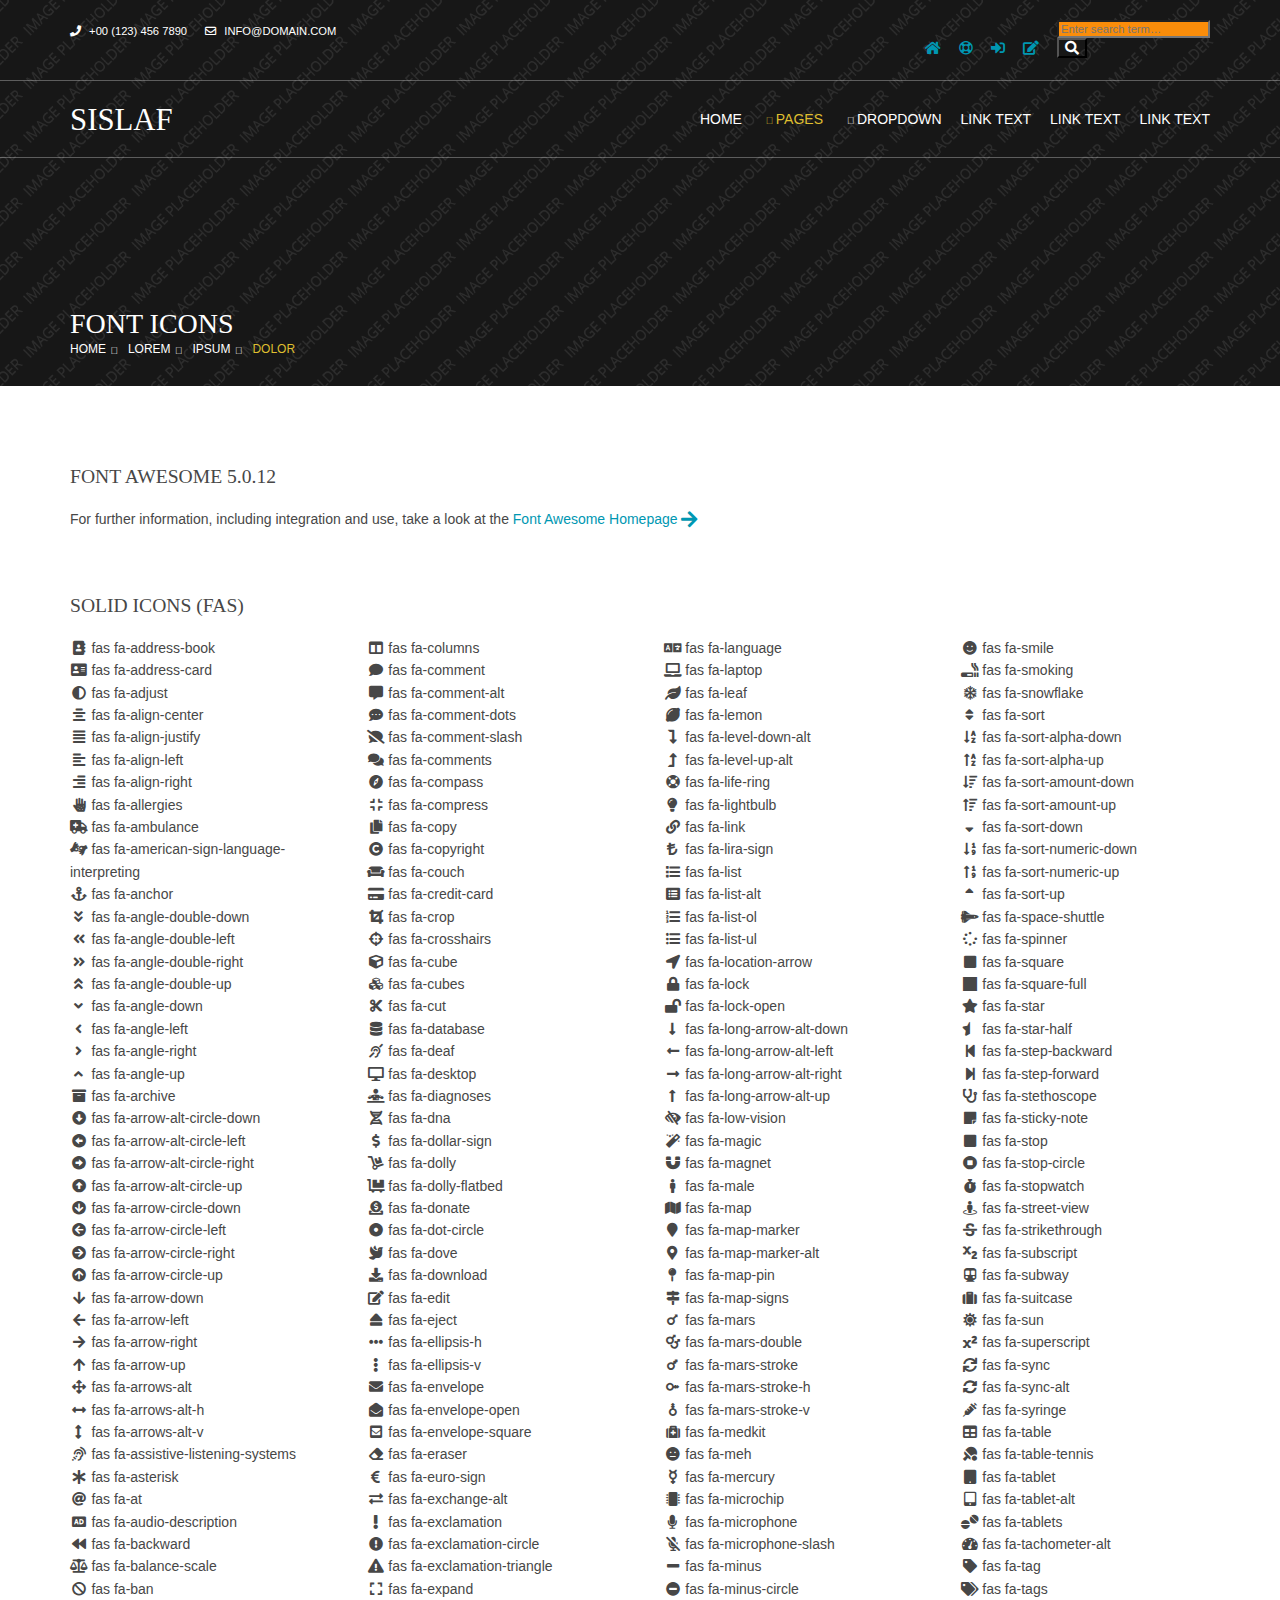
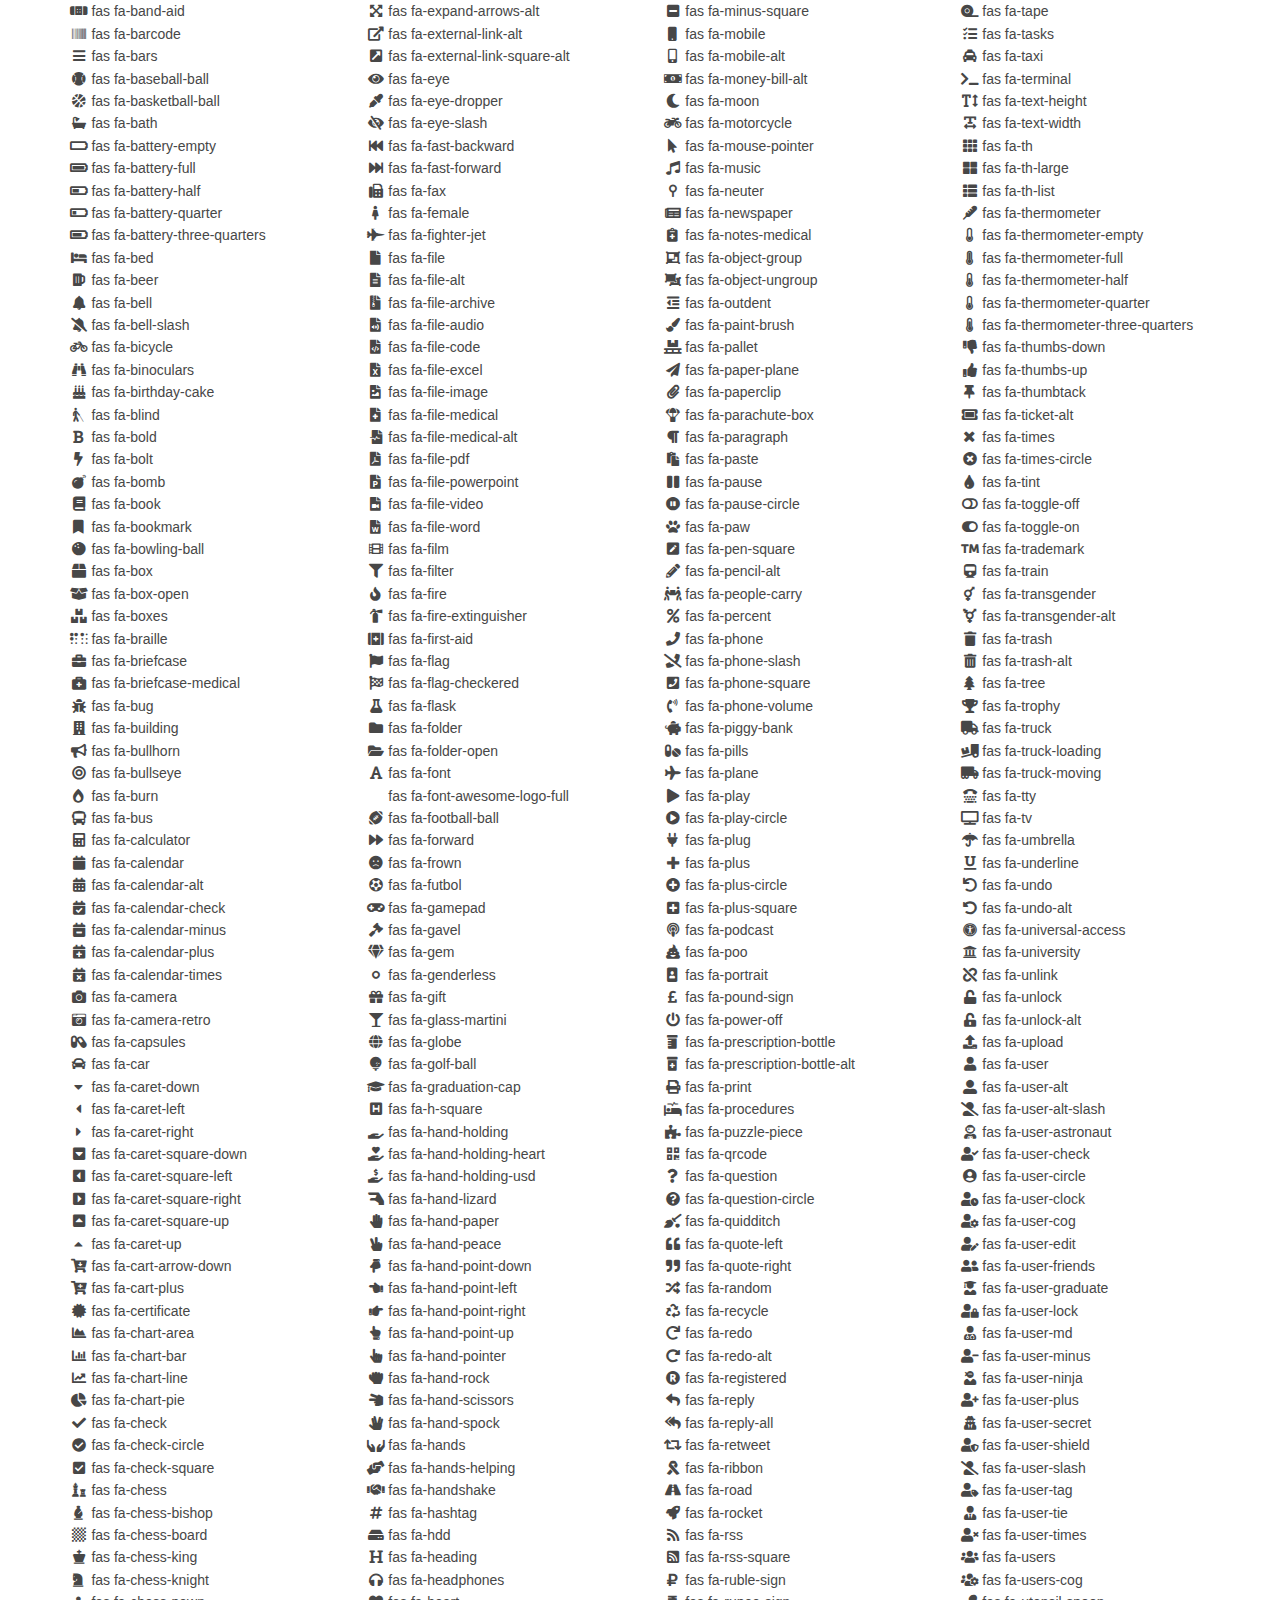
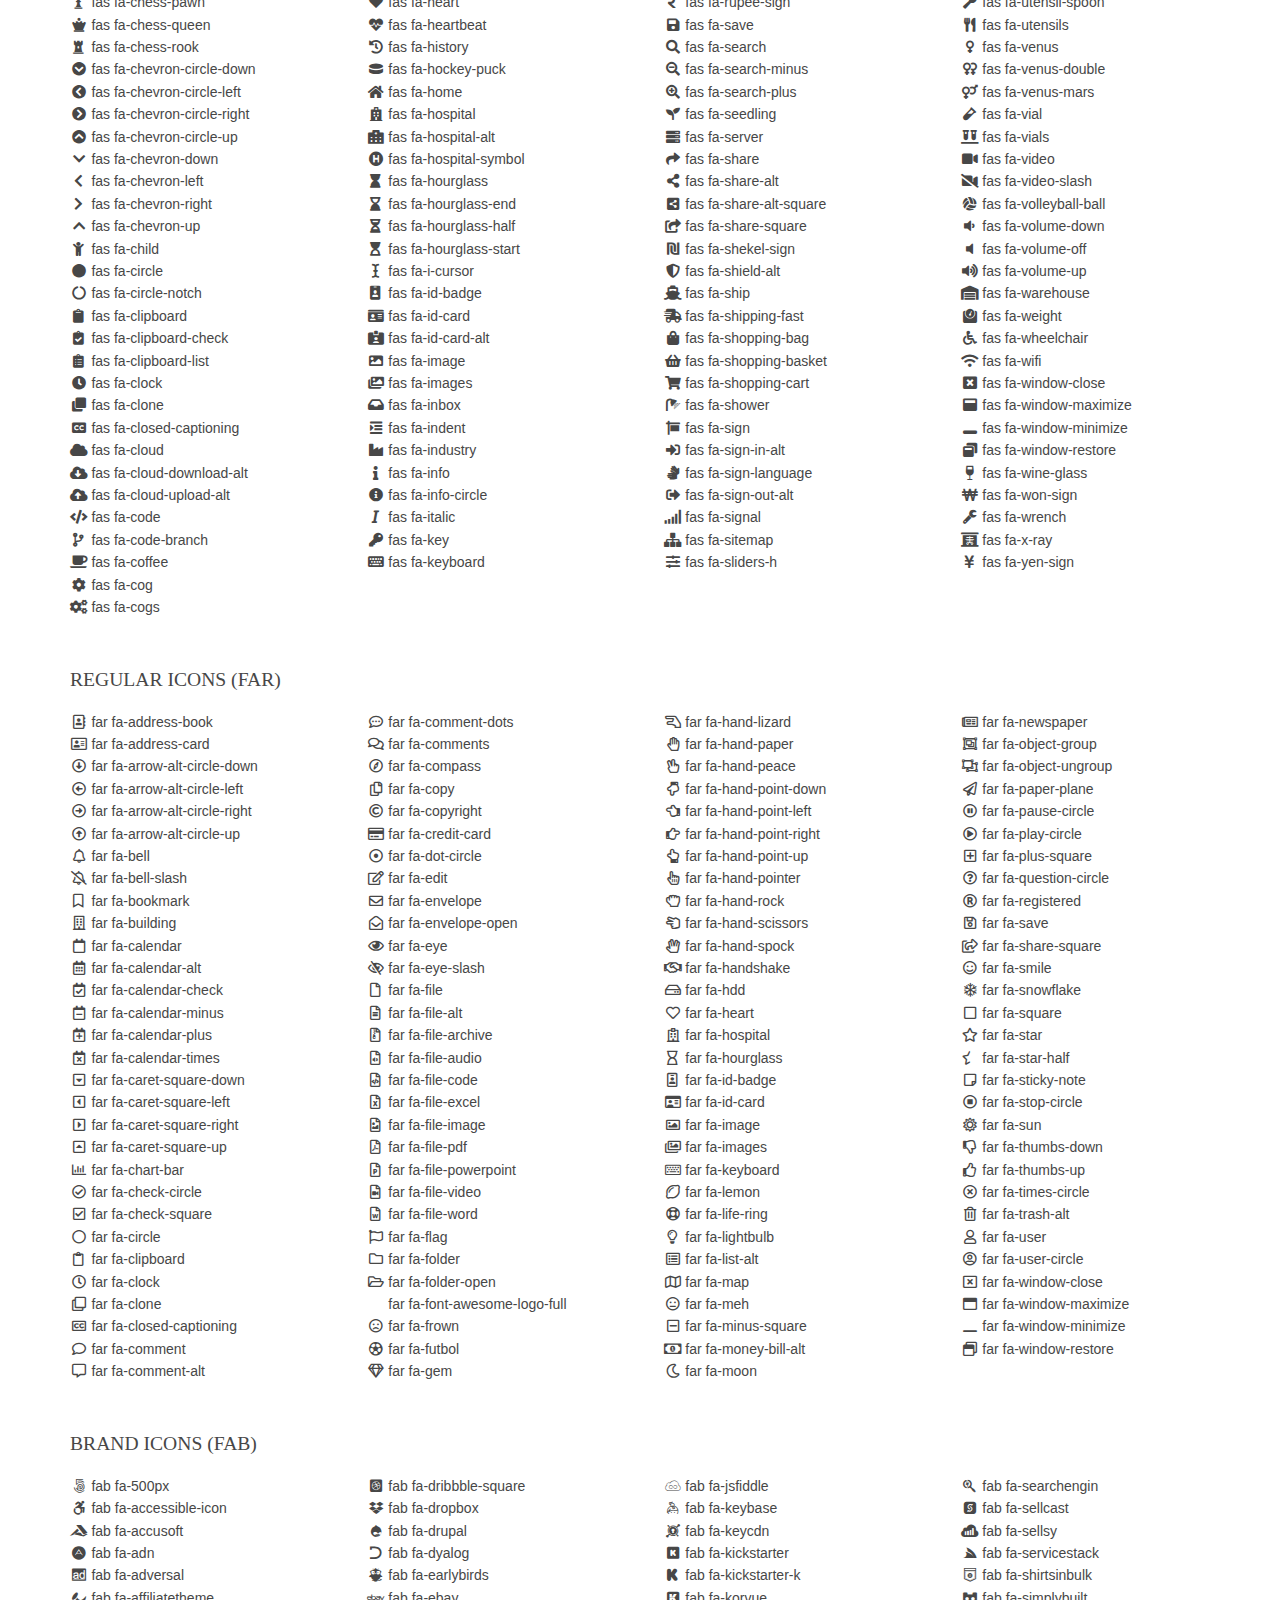
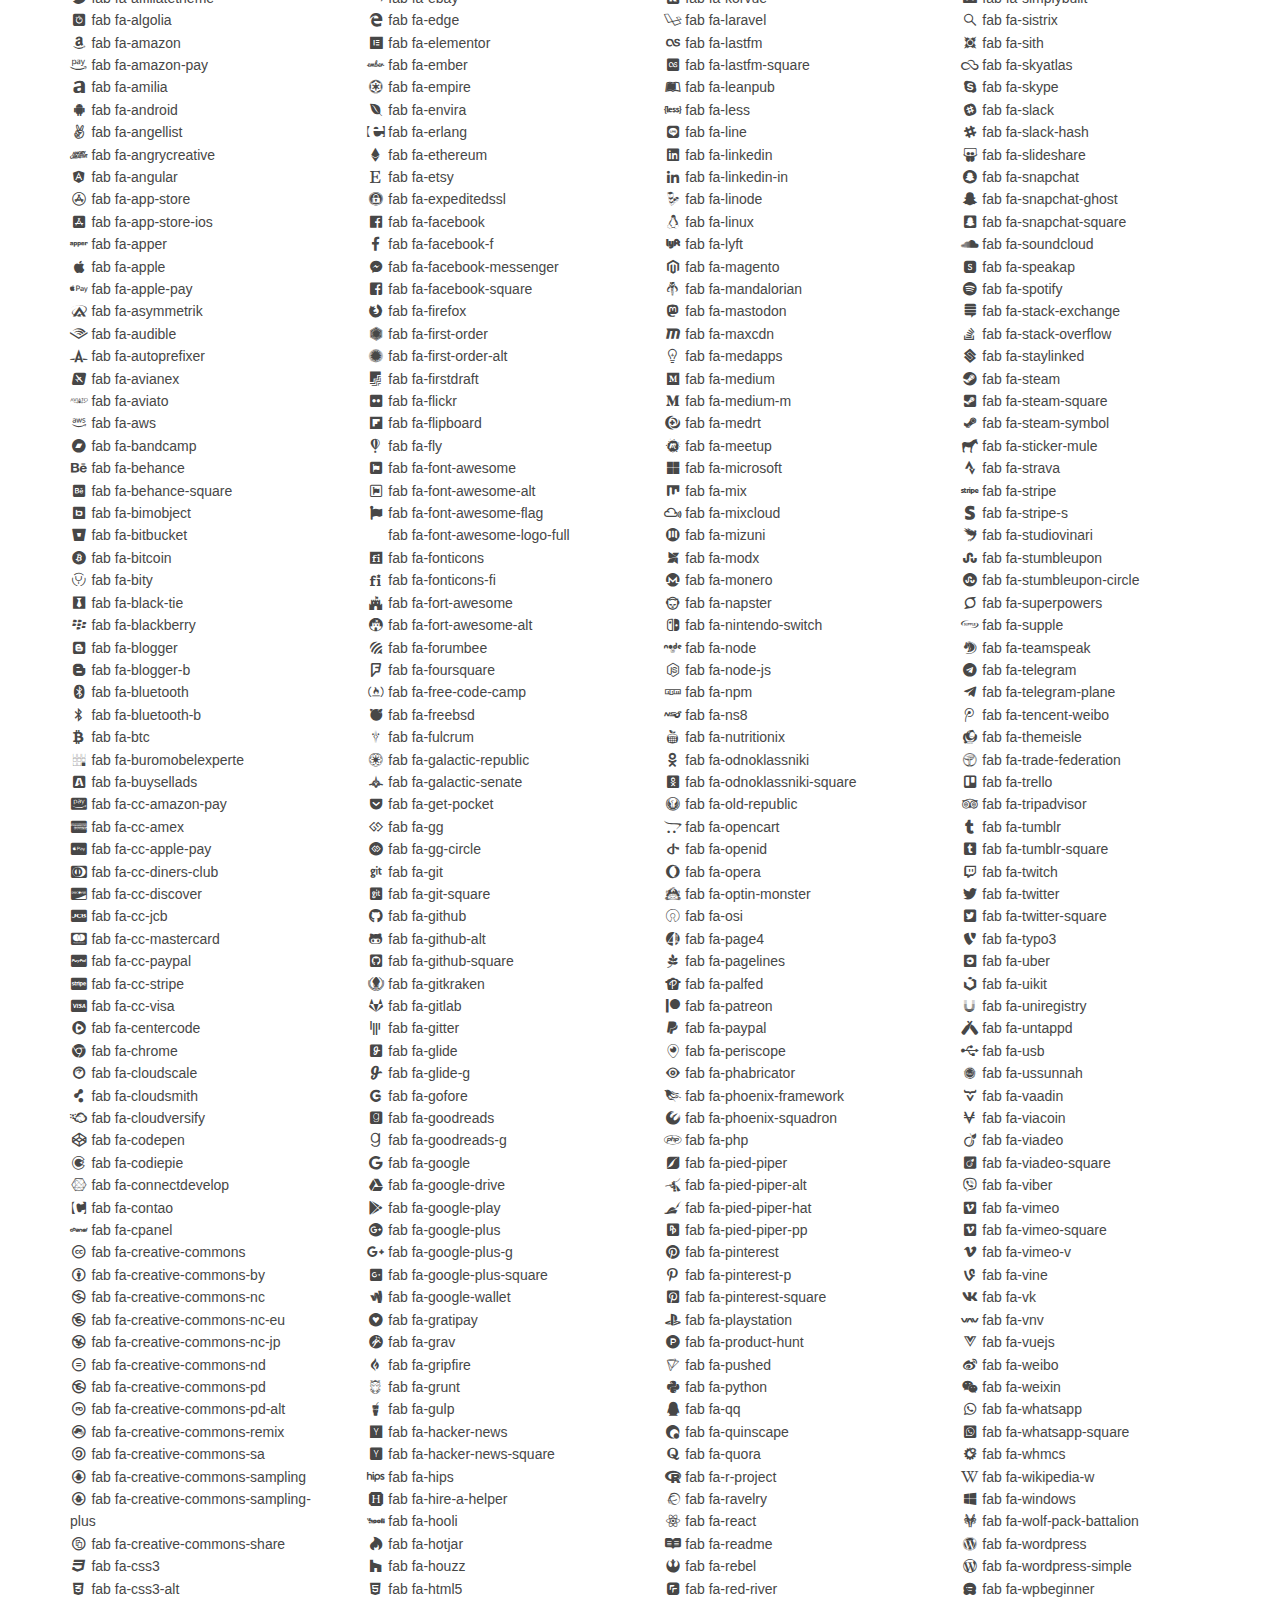
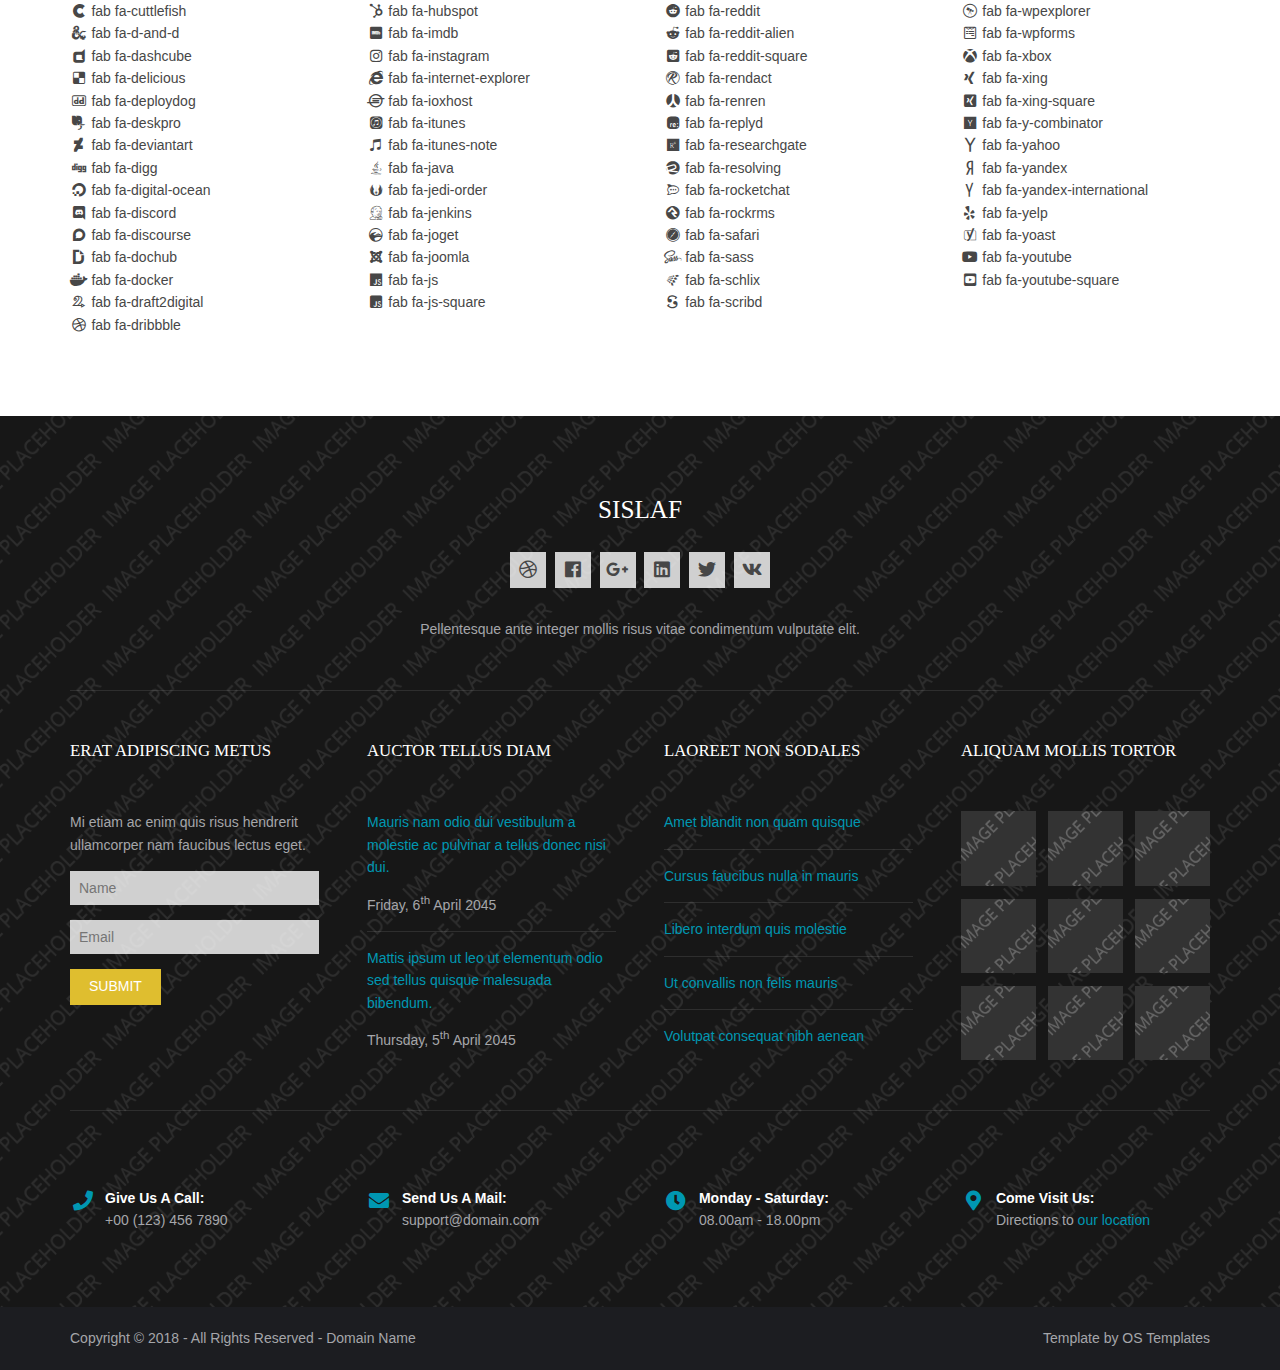
<file: pages/font-icons.html>
<!DOCTYPE html>
<!--
Template Name: Sislaf
Author: <a href="https://www.os-templates.com/">OS Templates</a>
Author URI: https://www.os-templates.com/
Copyright: OS-Templates.com
Licence: Free to use under our free template licence terms
Licence URI: https://www.os-templates.com/template-terms
-->
<html lang="">
<!-- To declare your language - read more here: https://www.w3.org/International/questions/qa-html-language-declarations -->
<head>
<title>Sislaf | Pages | Font Icons</title>
<meta charset="utf-8">
<meta name="viewport" content="width=device-width, initial-scale=1.0, maximum-scale=1.0, user-scalable=no">
<link href="../layout/styles/layout.css" rel="stylesheet" type="text/css" media="all">
</head>
<body id="top">
<!-- ################################################################################################ -->
<!-- ################################################################################################ -->
<!-- ################################################################################################ -->
<!-- Top Background Image Wrapper -->
<div class="bgded overlay" style="background-image:url('../images/demo/backgrounds/01.png');"> 
  <!-- ################################################################################################ -->
  <div class="wrapper row0">
    <div id="topbar" class="hoc clear">
      <div class="fl_left"> 
        <!-- ################################################################################################ -->
        <ul class="nospace">
          <li><i class="fas fa-phone rgtspace-5"></i> +00 (123) 456 7890</li>
          <li><i class="far fa-envelope rgtspace-5"></i> info@domain.com</li>
        </ul>
        <!-- ################################################################################################ -->
      </div>
      <div class="fl_right"> 
        <!-- ################################################################################################ -->
        <ul class="nospace">
          <li><a href="../index.html"><i class="fas fa-home"></i></a></li>
          <li><a href="#" title="Help Centre"><i class="far fa-life-ring"></i></a></li>
          <li><a href="#" title="Login"><i class="fas fa-sign-in-alt"></i></a></li>
          <li><a href="#" title="Sign Up"><i class="fas fa-edit"></i></a></li>
          <li id="searchform">
            <div>
              <form action="#" method="post">
                <fieldset>
                  <legend>Quick Search:</legend>
                  <input type="text" placeholder="Enter search term&hellip;">
                  <button type="submit"><i class="fas fa-search"></i></button>
                </fieldset>
              </form>
            </div>
          </li>
        </ul>
        <!-- ################################################################################################ -->
      </div>
    </div>
  </div>
  <!-- ################################################################################################ -->
  <!-- ################################################################################################ -->
  <!-- ################################################################################################ -->
  <div class="wrapper row1">
    <header id="header" class="hoc clear">
      <div id="logo" class="fl_left"> 
        <!-- ################################################################################################ -->
        <h1><a href="../index.html">Sislaf</a></h1>
        <!-- ################################################################################################ -->
      </div>
      <nav id="mainav" class="fl_right"> 
        <!-- ################################################################################################ -->
        <ul class="clear">
          <li><a href="../index.html">Home</a></li>
          <li class="active"><a class="drop" href="#">Pages</a>
            <ul>
              <li><a href="gallery.html">Gallery</a></li>
              <li><a href="full-width.html">Full Width</a></li>
              <li><a href="sidebar-left.html">Sidebar Left</a></li>
              <li><a href="sidebar-right.html">Sidebar Right</a></li>
              <li><a href="basic-grid.html">Basic Grid</a></li>
              <li class="active"><a href="font-icons.html">Font Icons</a></li>
            </ul>
          </li>
          <li><a class="drop" href="#">Dropdown</a>
            <ul>
              <li><a href="#">Level 2</a></li>
              <li><a class="drop" href="#">Level 2 + Drop</a>
                <ul>
                  <li><a href="#">Level 3</a></li>
                  <li><a href="#">Level 3</a></li>
                  <li><a href="#">Level 3</a></li>
                </ul>
              </li>
              <li><a href="#">Level 2</a></li>
            </ul>
          </li>
          <li><a href="#">Link Text</a></li>
          <li><a href="#">Link Text</a></li>
          <li><a href="#">Link Text</a></li>
        </ul>
        <!-- ################################################################################################ -->
      </nav>
    </header>
  </div>
  <!-- ################################################################################################ -->
  <!-- ################################################################################################ -->
  <!-- ################################################################################################ -->
  <div id="breadcrumb" class="hoc clear"> 
    <!-- ################################################################################################ -->
    <h6 class="heading">Font Icons</h6>
    <ul>
      <li><a href="#">Home</a></li>
      <li><a href="#">Lorem</a></li>
      <li><a href="#">Ipsum</a></li>
      <li><a href="#">Dolor</a></li>
    </ul>
    <!-- ################################################################################################ -->
  </div>
  <!-- ################################################################################################ -->
</div>
<!-- End Top Background Image Wrapper -->
<!-- ################################################################################################ -->
<!-- ################################################################################################ -->
<!-- ################################################################################################ -->
<div class="wrapper row3">
  <main class="hoc container clear"> 
    <!-- main body -->
    <!-- ################################################################################################ -->
    <div class="content"> 
      <!-- ################################################################################################ -->
      <div class="clear btmspace-50">
        <h2>Font Awesome 5.0.12</h2>
        <p class="clear">For further information, including integration and use, take a look at the <a target="_blank" rel="nofollow noopener" href="https://fontawesome.com/">Font Awesome Homepage <i class="fas fa-arrow-right fa-lg"></i></a></p>
      </div>
      <!-- ################################################################################################ -->
      <!-- ################################################################################################ -->
      <!-- ################################################################################################ -->
      <div class="clear btmspace-50">
        <h2>Solid Icons (fas)</h2>
        <div class="one_quarter first">
          <ul class="nospace">
            <li><i class="fa-address-book fa-fw fas"></i> fas fa-address-book</li>
            <li><i class="fa-address-card fa-fw fas"></i> fas fa-address-card</li>
            <li><i class="fa-adjust fa-fw fas"></i> fas fa-adjust</li>
            <li><i class="fa-align-center fa-fw fas"></i> fas fa-align-center</li>
            <li><i class="fa-align-justify fa-fw fas"></i> fas fa-align-justify</li>
            <li><i class="fa-align-left fa-fw fas"></i> fas fa-align-left</li>
            <li><i class="fa-align-right fa-fw fas"></i> fas fa-align-right</li>
            <li><i class="fa-allergies fa-fw fas"></i> fas fa-allergies</li>
            <li><i class="fa-ambulance fa-fw fas"></i> fas fa-ambulance</li>
            <li><i class="fa-american-sign-language-interpreting fa-fw fas"></i> fas fa-american-sign-language-interpreting</li>
            <li><i class="fa-anchor fa-fw fas"></i> fas fa-anchor</li>
            <li><i class="fa-angle-double-down fa-fw fas"></i> fas fa-angle-double-down</li>
            <li><i class="fa-angle-double-left fa-fw fas"></i> fas fa-angle-double-left</li>
            <li><i class="fa-angle-double-right fa-fw fas"></i> fas fa-angle-double-right</li>
            <li><i class="fa-angle-double-up fa-fw fas"></i> fas fa-angle-double-up</li>
            <li><i class="fa-angle-down fa-fw fas"></i> fas fa-angle-down</li>
            <li><i class="fa-angle-left fa-fw fas"></i> fas fa-angle-left</li>
            <li><i class="fa-angle-right fa-fw fas"></i> fas fa-angle-right</li>
            <li><i class="fa-angle-up fa-fw fas"></i> fas fa-angle-up</li>
            <li><i class="fa-archive fa-fw fas"></i> fas fa-archive</li>
            <li><i class="fa-arrow-alt-circle-down fa-fw fas"></i> fas fa-arrow-alt-circle-down</li>
            <li><i class="fa-arrow-alt-circle-left fa-fw fas"></i> fas fa-arrow-alt-circle-left</li>
            <li><i class="fa-arrow-alt-circle-right fa-fw fas"></i> fas fa-arrow-alt-circle-right</li>
            <li><i class="fa-arrow-alt-circle-up fa-fw fas"></i> fas fa-arrow-alt-circle-up</li>
            <li><i class="fa-arrow-circle-down fa-fw fas"></i> fas fa-arrow-circle-down</li>
            <li><i class="fa-arrow-circle-left fa-fw fas"></i> fas fa-arrow-circle-left</li>
            <li><i class="fa-arrow-circle-right fa-fw fas"></i> fas fa-arrow-circle-right</li>
            <li><i class="fa-arrow-circle-up fa-fw fas"></i> fas fa-arrow-circle-up</li>
            <li><i class="fa-arrow-down fa-fw fas"></i> fas fa-arrow-down</li>
            <li><i class="fa-arrow-left fa-fw fas"></i> fas fa-arrow-left</li>
            <li><i class="fa-arrow-right fa-fw fas"></i> fas fa-arrow-right</li>
            <li><i class="fa-arrow-up fa-fw fas"></i> fas fa-arrow-up</li>
            <li><i class="fa-arrows-alt fa-fw fas"></i> fas fa-arrows-alt</li>
            <li><i class="fa-arrows-alt-h fa-fw fas"></i> fas fa-arrows-alt-h</li>
            <li><i class="fa-arrows-alt-v fa-fw fas"></i> fas fa-arrows-alt-v</li>
            <li><i class="fa-assistive-listening-systems fa-fw fas"></i> fas fa-assistive-listening-systems</li>
            <li><i class="fa-asterisk fa-fw fas"></i> fas fa-asterisk</li>
            <li><i class="fa-at fa-fw fas"></i> fas fa-at</li>
            <li><i class="fa-audio-description fa-fw fas"></i> fas fa-audio-description</li>
            <li><i class="fa-backward fa-fw fas"></i> fas fa-backward</li>
            <li><i class="fa-balance-scale fa-fw fas"></i> fas fa-balance-scale</li>
            <li><i class="fa-ban fa-fw fas"></i> fas fa-ban</li>
            <li><i class="fa-band-aid fa-fw fas"></i> fas fa-band-aid</li>
            <li><i class="fa-barcode fa-fw fas"></i> fas fa-barcode</li>
            <li><i class="fa-bars fa-fw fas"></i> fas fa-bars</li>
            <li><i class="fa-baseball-ball fa-fw fas"></i> fas fa-baseball-ball</li>
            <li><i class="fa-basketball-ball fa-fw fas"></i> fas fa-basketball-ball</li>
            <li><i class="fa-bath fa-fw fas"></i> fas fa-bath</li>
            <li><i class="fa-battery-empty fa-fw fas"></i> fas fa-battery-empty</li>
            <li><i class="fa-battery-full fa-fw fas"></i> fas fa-battery-full</li>
            <li><i class="fa-battery-half fa-fw fas"></i> fas fa-battery-half</li>
            <li><i class="fa-battery-quarter fa-fw fas"></i> fas fa-battery-quarter</li>
            <li><i class="fa-battery-three-quarters fa-fw fas"></i> fas fa-battery-three-quarters</li>
            <li><i class="fa-bed fa-fw fas"></i> fas fa-bed</li>
            <li><i class="fa-beer fa-fw fas"></i> fas fa-beer</li>
            <li><i class="fa-bell fa-fw fas"></i> fas fa-bell</li>
            <li><i class="fa-bell-slash fa-fw fas"></i> fas fa-bell-slash</li>
            <li><i class="fa-bicycle fa-fw fas"></i> fas fa-bicycle</li>
            <li><i class="fa-binoculars fa-fw fas"></i> fas fa-binoculars</li>
            <li><i class="fa-birthday-cake fa-fw fas"></i> fas fa-birthday-cake</li>
            <li><i class="fa-blind fa-fw fas"></i> fas fa-blind</li>
            <li><i class="fa-bold fa-fw fas"></i> fas fa-bold</li>
            <li><i class="fa-bolt fa-fw fas"></i> fas fa-bolt</li>
            <li><i class="fa-bomb fa-fw fas"></i> fas fa-bomb</li>
            <li><i class="fa-book fa-fw fas"></i> fas fa-book</li>
            <li><i class="fa-bookmark fa-fw fas"></i> fas fa-bookmark</li>
            <li><i class="fa-bowling-ball fa-fw fas"></i> fas fa-bowling-ball</li>
            <li><i class="fa-box fa-fw fas"></i> fas fa-box</li>
            <li><i class="fa-box-open fa-fw fas"></i> fas fa-box-open</li>
            <li><i class="fa-boxes fa-fw fas"></i> fas fa-boxes</li>
            <li><i class="fa-braille fa-fw fas"></i> fas fa-braille</li>
            <li><i class="fa-briefcase fa-fw fas"></i> fas fa-briefcase</li>
            <li><i class="fa-briefcase-medical fa-fw fas"></i> fas fa-briefcase-medical</li>
            <li><i class="fa-bug fa-fw fas"></i> fas fa-bug</li>
            <li><i class="fa-building fa-fw fas"></i> fas fa-building</li>
            <li><i class="fa-bullhorn fa-fw fas"></i> fas fa-bullhorn</li>
            <li><i class="fa-bullseye fa-fw fas"></i> fas fa-bullseye</li>
            <li><i class="fa-burn fa-fw fas"></i> fas fa-burn</li>
            <li><i class="fa-bus fa-fw fas"></i> fas fa-bus</li>
            <li><i class="fa-calculator fa-fw fas"></i> fas fa-calculator</li>
            <li><i class="fa-calendar fa-fw fas"></i> fas fa-calendar</li>
            <li><i class="fa-calendar-alt fa-fw fas"></i> fas fa-calendar-alt</li>
            <li><i class="fa-calendar-check fa-fw fas"></i> fas fa-calendar-check</li>
            <li><i class="fa-calendar-minus fa-fw fas"></i> fas fa-calendar-minus</li>
            <li><i class="fa-calendar-plus fa-fw fas"></i> fas fa-calendar-plus</li>
            <li><i class="fa-calendar-times fa-fw fas"></i> fas fa-calendar-times</li>
            <li><i class="fa-camera fa-fw fas"></i> fas fa-camera</li>
            <li><i class="fa-camera-retro fa-fw fas"></i> fas fa-camera-retro</li>
            <li><i class="fa-capsules fa-fw fas"></i> fas fa-capsules</li>
            <li><i class="fa-car fa-fw fas"></i> fas fa-car</li>
            <li><i class="fa-caret-down fa-fw fas"></i> fas fa-caret-down</li>
            <li><i class="fa-caret-left fa-fw fas"></i> fas fa-caret-left</li>
            <li><i class="fa-caret-right fa-fw fas"></i> fas fa-caret-right</li>
            <li><i class="fa-caret-square-down fa-fw fas"></i> fas fa-caret-square-down</li>
            <li><i class="fa-caret-square-left fa-fw fas"></i> fas fa-caret-square-left</li>
            <li><i class="fa-caret-square-right fa-fw fas"></i> fas fa-caret-square-right</li>
            <li><i class="fa-caret-square-up fa-fw fas"></i> fas fa-caret-square-up</li>
            <li><i class="fa-caret-up fa-fw fas"></i> fas fa-caret-up</li>
            <li><i class="fa-cart-arrow-down fa-fw fas"></i> fas fa-cart-arrow-down</li>
            <li><i class="fa-cart-plus fa-fw fas"></i> fas fa-cart-plus</li>
            <li><i class="fa-certificate fa-fw fas"></i> fas fa-certificate</li>
            <li><i class="fa-chart-area fa-fw fas"></i> fas fa-chart-area</li>
            <li><i class="fa-chart-bar fa-fw fas"></i> fas fa-chart-bar</li>
            <li><i class="fa-chart-line fa-fw fas"></i> fas fa-chart-line</li>
            <li><i class="fa-chart-pie fa-fw fas"></i> fas fa-chart-pie</li>
            <li><i class="fa-check fa-fw fas"></i> fas fa-check</li>
            <li><i class="fa-check-circle fa-fw fas"></i> fas fa-check-circle</li>
            <li><i class="fa-check-square fa-fw fas"></i> fas fa-check-square</li>
            <li><i class="fa-chess fa-fw fas"></i> fas fa-chess</li>
            <li><i class="fa-chess-bishop fa-fw fas"></i> fas fa-chess-bishop</li>
            <li><i class="fa-chess-board fa-fw fas"></i> fas fa-chess-board</li>
            <li><i class="fa-chess-king fa-fw fas"></i> fas fa-chess-king</li>
            <li><i class="fa-chess-knight fa-fw fas"></i> fas fa-chess-knight</li>
            <li><i class="fa-chess-pawn fa-fw fas"></i> fas fa-chess-pawn</li>
            <li><i class="fa-chess-queen fa-fw fas"></i> fas fa-chess-queen</li>
            <li><i class="fa-chess-rook fa-fw fas"></i> fas fa-chess-rook</li>
            <li><i class="fa-chevron-circle-down fa-fw fas"></i> fas fa-chevron-circle-down</li>
            <li><i class="fa-chevron-circle-left fa-fw fas"></i> fas fa-chevron-circle-left</li>
            <li><i class="fa-chevron-circle-right fa-fw fas"></i> fas fa-chevron-circle-right</li>
            <li><i class="fa-chevron-circle-up fa-fw fas"></i> fas fa-chevron-circle-up</li>
            <li><i class="fa-chevron-down fa-fw fas"></i> fas fa-chevron-down</li>
            <li><i class="fa-chevron-left fa-fw fas"></i> fas fa-chevron-left</li>
            <li><i class="fa-chevron-right fa-fw fas"></i> fas fa-chevron-right</li>
            <li><i class="fa-chevron-up fa-fw fas"></i> fas fa-chevron-up</li>
            <li><i class="fa-child fa-fw fas"></i> fas fa-child</li>
            <li><i class="fa-circle fa-fw fas"></i> fas fa-circle</li>
            <li><i class="fa-circle-notch fa-fw fas"></i> fas fa-circle-notch</li>
            <li><i class="fa-clipboard fa-fw fas"></i> fas fa-clipboard</li>
            <li><i class="fa-clipboard-check fa-fw fas"></i> fas fa-clipboard-check</li>
            <li><i class="fa-clipboard-list fa-fw fas"></i> fas fa-clipboard-list</li>
            <li><i class="fa-clock fa-fw fas"></i> fas fa-clock</li>
            <li><i class="fa-clone fa-fw fas"></i> fas fa-clone</li>
            <li><i class="fa-closed-captioning fa-fw fas"></i> fas fa-closed-captioning</li>
            <li><i class="fa-cloud fa-fw fas"></i> fas fa-cloud</li>
            <li><i class="fa-cloud-download-alt fa-fw fas"></i> fas fa-cloud-download-alt</li>
            <li><i class="fa-cloud-upload-alt fa-fw fas"></i> fas fa-cloud-upload-alt</li>
            <li><i class="fa-code fa-fw fas"></i> fas fa-code</li>
            <li><i class="fa-code-branch fa-fw fas"></i> fas fa-code-branch</li>
            <li><i class="fa-coffee fa-fw fas"></i> fas fa-coffee</li>
            <li><i class="fa-cog fa-fw fas"></i> fas fa-cog</li>
            <li><i class="fa-cogs fa-fw fas"></i> fas fa-cogs</li>
          </ul>
        </div>
        <div class="one_quarter">
          <ul class="nospace">
            <li><i class="fa-columns fa-fw fas"></i> fas fa-columns</li>
            <li><i class="fa-comment fa-fw fas"></i> fas fa-comment</li>
            <li><i class="fa-comment-alt fa-fw fas"></i> fas fa-comment-alt</li>
            <li><i class="fa-comment-dots fa-fw fas"></i> fas fa-comment-dots</li>
            <li><i class="fa-comment-slash fa-fw fas"></i> fas fa-comment-slash</li>
            <li><i class="fa-comments fa-fw fas"></i> fas fa-comments</li>
            <li><i class="fa-compass fa-fw fas"></i> fas fa-compass</li>
            <li><i class="fa-compress fa-fw fas"></i> fas fa-compress</li>
            <li><i class="fa-copy fa-fw fas"></i> fas fa-copy</li>
            <li><i class="fa-copyright fa-fw fas"></i> fas fa-copyright</li>
            <li><i class="fa-couch fa-fw fas"></i> fas fa-couch</li>
            <li><i class="fa-credit-card fa-fw fas"></i> fas fa-credit-card</li>
            <li><i class="fa-crop fa-fw fas"></i> fas fa-crop</li>
            <li><i class="fa-crosshairs fa-fw fas"></i> fas fa-crosshairs</li>
            <li><i class="fa-cube fa-fw fas"></i> fas fa-cube</li>
            <li><i class="fa-cubes fa-fw fas"></i> fas fa-cubes</li>
            <li><i class="fa-cut fa-fw fas"></i> fas fa-cut</li>
            <li><i class="fa-database fa-fw fas"></i> fas fa-database</li>
            <li><i class="fa-deaf fa-fw fas"></i> fas fa-deaf</li>
            <li><i class="fa-desktop fa-fw fas"></i> fas fa-desktop</li>
            <li><i class="fa-diagnoses fa-fw fas"></i> fas fa-diagnoses</li>
            <li><i class="fa-dna fa-fw fas"></i> fas fa-dna</li>
            <li><i class="fa-dollar-sign fa-fw fas"></i> fas fa-dollar-sign</li>
            <li><i class="fa-dolly fa-fw fas"></i> fas fa-dolly</li>
            <li><i class="fa-dolly-flatbed fa-fw fas"></i> fas fa-dolly-flatbed</li>
            <li><i class="fa-donate fa-fw fas"></i> fas fa-donate</li>
            <li><i class="fa-dot-circle fa-fw fas"></i> fas fa-dot-circle</li>
            <li><i class="fa-dove fa-fw fas"></i> fas fa-dove</li>
            <li><i class="fa-download fa-fw fas"></i> fas fa-download</li>
            <li><i class="fa-edit fa-fw fas"></i> fas fa-edit</li>
            <li><i class="fa-eject fa-fw fas"></i> fas fa-eject</li>
            <li><i class="fa-ellipsis-h fa-fw fas"></i> fas fa-ellipsis-h</li>
            <li><i class="fa-ellipsis-v fa-fw fas"></i> fas fa-ellipsis-v</li>
            <li><i class="fa-envelope fa-fw fas"></i> fas fa-envelope</li>
            <li><i class="fa-envelope-open fa-fw fas"></i> fas fa-envelope-open</li>
            <li><i class="fa-envelope-square fa-fw fas"></i> fas fa-envelope-square</li>
            <li><i class="fa-eraser fa-fw fas"></i> fas fa-eraser</li>
            <li><i class="fa-euro-sign fa-fw fas"></i> fas fa-euro-sign</li>
            <li><i class="fa-exchange-alt fa-fw fas"></i> fas fa-exchange-alt</li>
            <li><i class="fa-exclamation fa-fw fas"></i> fas fa-exclamation</li>
            <li><i class="fa-exclamation-circle fa-fw fas"></i> fas fa-exclamation-circle</li>
            <li><i class="fa-exclamation-triangle fa-fw fas"></i> fas fa-exclamation-triangle</li>
            <li><i class="fa-expand fa-fw fas"></i> fas fa-expand</li>
            <li><i class="fa-expand-arrows-alt fa-fw fas"></i> fas fa-expand-arrows-alt</li>
            <li><i class="fa-external-link-alt fa-fw fas"></i> fas fa-external-link-alt</li>
            <li><i class="fa-external-link-square-alt fa-fw fas"></i> fas fa-external-link-square-alt</li>
            <li><i class="fa-eye fa-fw fas"></i> fas fa-eye</li>
            <li><i class="fa-eye-dropper fa-fw fas"></i> fas fa-eye-dropper</li>
            <li><i class="fa-eye-slash fa-fw fas"></i> fas fa-eye-slash</li>
            <li><i class="fa-fast-backward fa-fw fas"></i> fas fa-fast-backward</li>
            <li><i class="fa-fast-forward fa-fw fas"></i> fas fa-fast-forward</li>
            <li><i class="fa-fax fa-fw fas"></i> fas fa-fax</li>
            <li><i class="fa-female fa-fw fas"></i> fas fa-female</li>
            <li><i class="fa-fighter-jet fa-fw fas"></i> fas fa-fighter-jet</li>
            <li><i class="fa-file fa-fw fas"></i> fas fa-file</li>
            <li><i class="fa-file-alt fa-fw fas"></i> fas fa-file-alt</li>
            <li><i class="fa-file-archive fa-fw fas"></i> fas fa-file-archive</li>
            <li><i class="fa-file-audio fa-fw fas"></i> fas fa-file-audio</li>
            <li><i class="fa-file-code fa-fw fas"></i> fas fa-file-code</li>
            <li><i class="fa-file-excel fa-fw fas"></i> fas fa-file-excel</li>
            <li><i class="fa-file-image fa-fw fas"></i> fas fa-file-image</li>
            <li><i class="fa-file-medical fa-fw fas"></i> fas fa-file-medical</li>
            <li><i class="fa-file-medical-alt fa-fw fas"></i> fas fa-file-medical-alt</li>
            <li><i class="fa-file-pdf fa-fw fas"></i> fas fa-file-pdf</li>
            <li><i class="fa-file-powerpoint fa-fw fas"></i> fas fa-file-powerpoint</li>
            <li><i class="fa-file-video fa-fw fas"></i> fas fa-file-video</li>
            <li><i class="fa-file-word fa-fw fas"></i> fas fa-file-word</li>
            <li><i class="fa-film fa-fw fas"></i> fas fa-film</li>
            <li><i class="fa-filter fa-fw fas"></i> fas fa-filter</li>
            <li><i class="fa-fire fa-fw fas"></i> fas fa-fire</li>
            <li><i class="fa-fire-extinguisher fa-fw fas"></i> fas fa-fire-extinguisher</li>
            <li><i class="fa-first-aid fa-fw fas"></i> fas fa-first-aid</li>
            <li><i class="fa-flag fa-fw fas"></i> fas fa-flag</li>
            <li><i class="fa-flag-checkered fa-fw fas"></i> fas fa-flag-checkered</li>
            <li><i class="fa-flask fa-fw fas"></i> fas fa-flask</li>
            <li><i class="fa-folder fa-fw fas"></i> fas fa-folder</li>
            <li><i class="fa-folder-open fa-fw fas"></i> fas fa-folder-open</li>
            <li><i class="fa-font fa-fw fas"></i> fas fa-font</li>
            <li><i class="fa-font-awesome-logo-full fa-fw fas"></i> fas fa-font-awesome-logo-full</li>
            <li><i class="fa-football-ball fa-fw fas"></i> fas fa-football-ball</li>
            <li><i class="fa-forward fa-fw fas"></i> fas fa-forward</li>
            <li><i class="fa-frown fa-fw fas"></i> fas fa-frown</li>
            <li><i class="fa-futbol fa-fw fas"></i> fas fa-futbol</li>
            <li><i class="fa-gamepad fa-fw fas"></i> fas fa-gamepad</li>
            <li><i class="fa-gavel fa-fw fas"></i> fas fa-gavel</li>
            <li><i class="fa-gem fa-fw fas"></i> fas fa-gem</li>
            <li><i class="fa-genderless fa-fw fas"></i> fas fa-genderless</li>
            <li><i class="fa-gift fa-fw fas"></i> fas fa-gift</li>
            <li><i class="fa-glass-martini fa-fw fas"></i> fas fa-glass-martini</li>
            <li><i class="fa-globe fa-fw fas"></i> fas fa-globe</li>
            <li><i class="fa-golf-ball fa-fw fas"></i> fas fa-golf-ball</li>
            <li><i class="fa-graduation-cap fa-fw fas"></i> fas fa-graduation-cap</li>
            <li><i class="fa-h-square fa-fw fas"></i> fas fa-h-square</li>
            <li><i class="fa-hand-holding fa-fw fas"></i> fas fa-hand-holding</li>
            <li><i class="fa-hand-holding-heart fa-fw fas"></i> fas fa-hand-holding-heart</li>
            <li><i class="fa-hand-holding-usd fa-fw fas"></i> fas fa-hand-holding-usd</li>
            <li><i class="fa-hand-lizard fa-fw fas"></i> fas fa-hand-lizard</li>
            <li><i class="fa-hand-paper fa-fw fas"></i> fas fa-hand-paper</li>
            <li><i class="fa-hand-peace fa-fw fas"></i> fas fa-hand-peace</li>
            <li><i class="fa-hand-point-down fa-fw fas"></i> fas fa-hand-point-down</li>
            <li><i class="fa-hand-point-left fa-fw fas"></i> fas fa-hand-point-left</li>
            <li><i class="fa-hand-point-right fa-fw fas"></i> fas fa-hand-point-right</li>
            <li><i class="fa-hand-point-up fa-fw fas"></i> fas fa-hand-point-up</li>
            <li><i class="fa-hand-pointer fa-fw fas"></i> fas fa-hand-pointer</li>
            <li><i class="fa-hand-rock fa-fw fas"></i> fas fa-hand-rock</li>
            <li><i class="fa-hand-scissors fa-fw fas"></i> fas fa-hand-scissors</li>
            <li><i class="fa-hand-spock fa-fw fas"></i> fas fa-hand-spock</li>
            <li><i class="fa-hands fa-fw fas"></i> fas fa-hands</li>
            <li><i class="fa-hands-helping fa-fw fas"></i> fas fa-hands-helping</li>
            <li><i class="fa-handshake fa-fw fas"></i> fas fa-handshake</li>
            <li><i class="fa-hashtag fa-fw fas"></i> fas fa-hashtag</li>
            <li><i class="fa-hdd fa-fw fas"></i> fas fa-hdd</li>
            <li><i class="fa-heading fa-fw fas"></i> fas fa-heading</li>
            <li><i class="fa-headphones fa-fw fas"></i> fas fa-headphones</li>
            <li><i class="fa-heart fa-fw fas"></i> fas fa-heart</li>
            <li><i class="fa-heartbeat fa-fw fas"></i> fas fa-heartbeat</li>
            <li><i class="fa-history fa-fw fas"></i> fas fa-history</li>
            <li><i class="fa-hockey-puck fa-fw fas"></i> fas fa-hockey-puck</li>
            <li><i class="fa-home fa-fw fas"></i> fas fa-home</li>
            <li><i class="fa-hospital fa-fw fas"></i> fas fa-hospital</li>
            <li><i class="fa-hospital-alt fa-fw fas"></i> fas fa-hospital-alt</li>
            <li><i class="fa-hospital-symbol fa-fw fas"></i> fas fa-hospital-symbol</li>
            <li><i class="fa-hourglass fa-fw fas"></i> fas fa-hourglass</li>
            <li><i class="fa-hourglass-end fa-fw fas"></i> fas fa-hourglass-end</li>
            <li><i class="fa-hourglass-half fa-fw fas"></i> fas fa-hourglass-half</li>
            <li><i class="fa-hourglass-start fa-fw fas"></i> fas fa-hourglass-start</li>
            <li><i class="fa-i-cursor fa-fw fas"></i> fas fa-i-cursor</li>
            <li><i class="fa-id-badge fa-fw fas"></i> fas fa-id-badge</li>
            <li><i class="fa-id-card fa-fw fas"></i> fas fa-id-card</li>
            <li><i class="fa-id-card-alt fa-fw fas"></i> fas fa-id-card-alt</li>
            <li><i class="fa-image fa-fw fas"></i> fas fa-image</li>
            <li><i class="fa-images fa-fw fas"></i> fas fa-images</li>
            <li><i class="fa-inbox fa-fw fas"></i> fas fa-inbox</li>
            <li><i class="fa-indent fa-fw fas"></i> fas fa-indent</li>
            <li><i class="fa-industry fa-fw fas"></i> fas fa-industry</li>
            <li><i class="fa-info fa-fw fas"></i> fas fa-info</li>
            <li><i class="fa-info-circle fa-fw fas"></i> fas fa-info-circle</li>
            <li><i class="fa-italic fa-fw fas"></i> fas fa-italic</li>
            <li><i class="fa-key fa-fw fas"></i> fas fa-key</li>
            <li><i class="fa-keyboard fa-fw fas"></i> fas fa-keyboard</li>
          </ul>
        </div>
        <div class="one_quarter">
          <ul class="nospace">
            <li><i class="fa-language fa-fw fas"></i> fas fa-language</li>
            <li><i class="fa-laptop fa-fw fas"></i> fas fa-laptop</li>
            <li><i class="fa-leaf fa-fw fas"></i> fas fa-leaf</li>
            <li><i class="fa-lemon fa-fw fas"></i> fas fa-lemon</li>
            <li><i class="fa-level-down-alt fa-fw fas"></i> fas fa-level-down-alt</li>
            <li><i class="fa-level-up-alt fa-fw fas"></i> fas fa-level-up-alt</li>
            <li><i class="fa-life-ring fa-fw fas"></i> fas fa-life-ring</li>
            <li><i class="fa-lightbulb fa-fw fas"></i> fas fa-lightbulb</li>
            <li><i class="fa-link fa-fw fas"></i> fas fa-link</li>
            <li><i class="fa-lira-sign fa-fw fas"></i> fas fa-lira-sign</li>
            <li><i class="fa-list fa-fw fas"></i> fas fa-list</li>
            <li><i class="fa-list-alt fa-fw fas"></i> fas fa-list-alt</li>
            <li><i class="fa-list-ol fa-fw fas"></i> fas fa-list-ol</li>
            <li><i class="fa-list-ul fa-fw fas"></i> fas fa-list-ul</li>
            <li><i class="fa-location-arrow fa-fw fas"></i> fas fa-location-arrow</li>
            <li><i class="fa-lock fa-fw fas"></i> fas fa-lock</li>
            <li><i class="fa-lock-open fa-fw fas"></i> fas fa-lock-open</li>
            <li><i class="fa-long-arrow-alt-down fa-fw fas"></i> fas fa-long-arrow-alt-down</li>
            <li><i class="fa-long-arrow-alt-left fa-fw fas"></i> fas fa-long-arrow-alt-left</li>
            <li><i class="fa-long-arrow-alt-right fa-fw fas"></i> fas fa-long-arrow-alt-right</li>
            <li><i class="fa-long-arrow-alt-up fa-fw fas"></i> fas fa-long-arrow-alt-up</li>
            <li><i class="fa-low-vision fa-fw fas"></i> fas fa-low-vision</li>
            <li><i class="fa-magic fa-fw fas"></i> fas fa-magic</li>
            <li><i class="fa-magnet fa-fw fas"></i> fas fa-magnet</li>
            <li><i class="fa-male fa-fw fas"></i> fas fa-male</li>
            <li><i class="fa-map fa-fw fas"></i> fas fa-map</li>
            <li><i class="fa-map-marker fa-fw fas"></i> fas fa-map-marker</li>
            <li><i class="fa-map-marker-alt fa-fw fas"></i> fas fa-map-marker-alt</li>
            <li><i class="fa-map-pin fa-fw fas"></i> fas fa-map-pin</li>
            <li><i class="fa-map-signs fa-fw fas"></i> fas fa-map-signs</li>
            <li><i class="fa-mars fa-fw fas"></i> fas fa-mars</li>
            <li><i class="fa-mars-double fa-fw fas"></i> fas fa-mars-double</li>
            <li><i class="fa-mars-stroke fa-fw fas"></i> fas fa-mars-stroke</li>
            <li><i class="fa-mars-stroke-h fa-fw fas"></i> fas fa-mars-stroke-h</li>
            <li><i class="fa-mars-stroke-v fa-fw fas"></i> fas fa-mars-stroke-v</li>
            <li><i class="fa-medkit fa-fw fas"></i> fas fa-medkit</li>
            <li><i class="fa-meh fa-fw fas"></i> fas fa-meh</li>
            <li><i class="fa-mercury fa-fw fas"></i> fas fa-mercury</li>
            <li><i class="fa-microchip fa-fw fas"></i> fas fa-microchip</li>
            <li><i class="fa-microphone fa-fw fas"></i> fas fa-microphone</li>
            <li><i class="fa-microphone-slash fa-fw fas"></i> fas fa-microphone-slash</li>
            <li><i class="fa-minus fa-fw fas"></i> fas fa-minus</li>
            <li><i class="fa-minus-circle fa-fw fas"></i> fas fa-minus-circle</li>
            <li><i class="fa-minus-square fa-fw fas"></i> fas fa-minus-square</li>
            <li><i class="fa-mobile fa-fw fas"></i> fas fa-mobile</li>
            <li><i class="fa-mobile-alt fa-fw fas"></i> fas fa-mobile-alt</li>
            <li><i class="fa-money-bill-alt fa-fw fas"></i> fas fa-money-bill-alt</li>
            <li><i class="fa-moon fa-fw fas"></i> fas fa-moon</li>
            <li><i class="fa-motorcycle fa-fw fas"></i> fas fa-motorcycle</li>
            <li><i class="fa-mouse-pointer fa-fw fas"></i> fas fa-mouse-pointer</li>
            <li><i class="fa-music fa-fw fas"></i> fas fa-music</li>
            <li><i class="fa-neuter fa-fw fas"></i> fas fa-neuter</li>
            <li><i class="fa-newspaper fa-fw fas"></i> fas fa-newspaper</li>
            <li><i class="fa-notes-medical fa-fw fas"></i> fas fa-notes-medical</li>
            <li><i class="fa-object-group fa-fw fas"></i> fas fa-object-group</li>
            <li><i class="fa-object-ungroup fa-fw fas"></i> fas fa-object-ungroup</li>
            <li><i class="fa-outdent fa-fw fas"></i> fas fa-outdent</li>
            <li><i class="fa-paint-brush fa-fw fas"></i> fas fa-paint-brush</li>
            <li><i class="fa-pallet fa-fw fas"></i> fas fa-pallet</li>
            <li><i class="fa-paper-plane fa-fw fas"></i> fas fa-paper-plane</li>
            <li><i class="fa-paperclip fa-fw fas"></i> fas fa-paperclip</li>
            <li><i class="fa-parachute-box fa-fw fas"></i> fas fa-parachute-box</li>
            <li><i class="fa-paragraph fa-fw fas"></i> fas fa-paragraph</li>
            <li><i class="fa-paste fa-fw fas"></i> fas fa-paste</li>
            <li><i class="fa-pause fa-fw fas"></i> fas fa-pause</li>
            <li><i class="fa-pause-circle fa-fw fas"></i> fas fa-pause-circle</li>
            <li><i class="fa-paw fa-fw fas"></i> fas fa-paw</li>
            <li><i class="fa-pen-square fa-fw fas"></i> fas fa-pen-square</li>
            <li><i class="fa-pencil-alt fa-fw fas"></i> fas fa-pencil-alt</li>
            <li><i class="fa-people-carry fa-fw fas"></i> fas fa-people-carry</li>
            <li><i class="fa-percent fa-fw fas"></i> fas fa-percent</li>
            <li><i class="fa-phone fa-fw fas"></i> fas fa-phone</li>
            <li><i class="fa-phone-slash fa-fw fas"></i> fas fa-phone-slash</li>
            <li><i class="fa-phone-square fa-fw fas"></i> fas fa-phone-square</li>
            <li><i class="fa-phone-volume fa-fw fas"></i> fas fa-phone-volume</li>
            <li><i class="fa-piggy-bank fa-fw fas"></i> fas fa-piggy-bank</li>
            <li><i class="fa-pills fa-fw fas"></i> fas fa-pills</li>
            <li><i class="fa-plane fa-fw fas"></i> fas fa-plane</li>
            <li><i class="fa-play fa-fw fas"></i> fas fa-play</li>
            <li><i class="fa-play-circle fa-fw fas"></i> fas fa-play-circle</li>
            <li><i class="fa-plug fa-fw fas"></i> fas fa-plug</li>
            <li><i class="fa-plus fa-fw fas"></i> fas fa-plus</li>
            <li><i class="fa-plus-circle fa-fw fas"></i> fas fa-plus-circle</li>
            <li><i class="fa-plus-square fa-fw fas"></i> fas fa-plus-square</li>
            <li><i class="fa-podcast fa-fw fas"></i> fas fa-podcast</li>
            <li><i class="fa-poo fa-fw fas"></i> fas fa-poo</li>
            <li><i class="fa-portrait fa-fw fas"></i> fas fa-portrait</li>
            <li><i class="fa-pound-sign fa-fw fas"></i> fas fa-pound-sign</li>
            <li><i class="fa-power-off fa-fw fas"></i> fas fa-power-off</li>
            <li><i class="fa-prescription-bottle fa-fw fas"></i> fas fa-prescription-bottle</li>
            <li><i class="fa-prescription-bottle-alt fa-fw fas"></i> fas fa-prescription-bottle-alt</li>
            <li><i class="fa-print fa-fw fas"></i> fas fa-print</li>
            <li><i class="fa-procedures fa-fw fas"></i> fas fa-procedures</li>
            <li><i class="fa-puzzle-piece fa-fw fas"></i> fas fa-puzzle-piece</li>
            <li><i class="fa-qrcode fa-fw fas"></i> fas fa-qrcode</li>
            <li><i class="fa-question fa-fw fas"></i> fas fa-question</li>
            <li><i class="fa-question-circle fa-fw fas"></i> fas fa-question-circle</li>
            <li><i class="fa-quidditch fa-fw fas"></i> fas fa-quidditch</li>
            <li><i class="fa-quote-left fa-fw fas"></i> fas fa-quote-left</li>
            <li><i class="fa-quote-right fa-fw fas"></i> fas fa-quote-right</li>
            <li><i class="fa-random fa-fw fas"></i> fas fa-random</li>
            <li><i class="fa-recycle fa-fw fas"></i> fas fa-recycle</li>
            <li><i class="fa-redo fa-fw fas"></i> fas fa-redo</li>
            <li><i class="fa-redo-alt fa-fw fas"></i> fas fa-redo-alt</li>
            <li><i class="fa-registered fa-fw fas"></i> fas fa-registered</li>
            <li><i class="fa-reply fa-fw fas"></i> fas fa-reply</li>
            <li><i class="fa-reply-all fa-fw fas"></i> fas fa-reply-all</li>
            <li><i class="fa-retweet fa-fw fas"></i> fas fa-retweet</li>
            <li><i class="fa-ribbon fa-fw fas"></i> fas fa-ribbon</li>
            <li><i class="fa-road fa-fw fas"></i> fas fa-road</li>
            <li><i class="fa-rocket fa-fw fas"></i> fas fa-rocket</li>
            <li><i class="fa-rss fa-fw fas"></i> fas fa-rss</li>
            <li><i class="fa-rss-square fa-fw fas"></i> fas fa-rss-square</li>
            <li><i class="fa-ruble-sign fa-fw fas"></i> fas fa-ruble-sign</li>
            <li><i class="fa-rupee-sign fa-fw fas"></i> fas fa-rupee-sign</li>
            <li><i class="fa-save fa-fw fas"></i> fas fa-save</li>
            <li><i class="fa-search fa-fw fas"></i> fas fa-search</li>
            <li><i class="fa-search-minus fa-fw fas"></i> fas fa-search-minus</li>
            <li><i class="fa-search-plus fa-fw fas"></i> fas fa-search-plus</li>
            <li><i class="fa-seedling fa-fw fas"></i> fas fa-seedling</li>
            <li><i class="fa-server fa-fw fas"></i> fas fa-server</li>
            <li><i class="fa-share fa-fw fas"></i> fas fa-share</li>
            <li><i class="fa-share-alt fa-fw fas"></i> fas fa-share-alt</li>
            <li><i class="fa-share-alt-square fa-fw fas"></i> fas fa-share-alt-square</li>
            <li><i class="fa-share-square fa-fw fas"></i> fas fa-share-square</li>
            <li><i class="fa-shekel-sign fa-fw fas"></i> fas fa-shekel-sign</li>
            <li><i class="fa-shield-alt fa-fw fas"></i> fas fa-shield-alt</li>
            <li><i class="fa-ship fa-fw fas"></i> fas fa-ship</li>
            <li><i class="fa-shipping-fast fa-fw fas"></i> fas fa-shipping-fast</li>
            <li><i class="fa-shopping-bag fa-fw fas"></i> fas fa-shopping-bag</li>
            <li><i class="fa-shopping-basket fa-fw fas"></i> fas fa-shopping-basket</li>
            <li><i class="fa-shopping-cart fa-fw fas"></i> fas fa-shopping-cart</li>
            <li><i class="fa-shower fa-fw fas"></i> fas fa-shower</li>
            <li><i class="fa-sign fa-fw fas"></i> fas fa-sign</li>
            <li><i class="fa-sign-in-alt fa-fw fas"></i> fas fa-sign-in-alt</li>
            <li><i class="fa-sign-language fa-fw fas"></i> fas fa-sign-language</li>
            <li><i class="fa-sign-out-alt fa-fw fas"></i> fas fa-sign-out-alt</li>
            <li><i class="fa-signal fa-fw fas"></i> fas fa-signal</li>
            <li><i class="fa-sitemap fa-fw fas"></i> fas fa-sitemap</li>
            <li><i class="fa-sliders-h fa-fw fas"></i> fas fa-sliders-h</li>
          </ul>
        </div>
        <div class="one_quarter">
          <ul class="nospace">
            <li><i class="fa-smile fa-fw fas"></i> fas fa-smile</li>
            <li><i class="fa-smoking fa-fw fas"></i> fas fa-smoking</li>
            <li><i class="fa-snowflake fa-fw fas"></i> fas fa-snowflake</li>
            <li><i class="fa-sort fa-fw fas"></i> fas fa-sort</li>
            <li><i class="fa-sort-alpha-down fa-fw fas"></i> fas fa-sort-alpha-down</li>
            <li><i class="fa-sort-alpha-up fa-fw fas"></i> fas fa-sort-alpha-up</li>
            <li><i class="fa-sort-amount-down fa-fw fas"></i> fas fa-sort-amount-down</li>
            <li><i class="fa-sort-amount-up fa-fw fas"></i> fas fa-sort-amount-up</li>
            <li><i class="fa-sort-down fa-fw fas"></i> fas fa-sort-down</li>
            <li><i class="fa-sort-numeric-down fa-fw fas"></i> fas fa-sort-numeric-down</li>
            <li><i class="fa-sort-numeric-up fa-fw fas"></i> fas fa-sort-numeric-up</li>
            <li><i class="fa-sort-up fa-fw fas"></i> fas fa-sort-up</li>
            <li><i class="fa-space-shuttle fa-fw fas"></i> fas fa-space-shuttle</li>
            <li><i class="fa-spinner fa-fw fas"></i> fas fa-spinner</li>
            <li><i class="fa-square fa-fw fas"></i> fas fa-square</li>
            <li><i class="fa-square-full fa-fw fas"></i> fas fa-square-full</li>
            <li><i class="fa-star fa-fw fas"></i> fas fa-star</li>
            <li><i class="fa-star-half fa-fw fas"></i> fas fa-star-half</li>
            <li><i class="fa-step-backward fa-fw fas"></i> fas fa-step-backward</li>
            <li><i class="fa-step-forward fa-fw fas"></i> fas fa-step-forward</li>
            <li><i class="fa-stethoscope fa-fw fas"></i> fas fa-stethoscope</li>
            <li><i class="fa-sticky-note fa-fw fas"></i> fas fa-sticky-note</li>
            <li><i class="fa-stop fa-fw fas"></i> fas fa-stop</li>
            <li><i class="fa-stop-circle fa-fw fas"></i> fas fa-stop-circle</li>
            <li><i class="fa-stopwatch fa-fw fas"></i> fas fa-stopwatch</li>
            <li><i class="fa-street-view fa-fw fas"></i> fas fa-street-view</li>
            <li><i class="fa-strikethrough fa-fw fas"></i> fas fa-strikethrough</li>
            <li><i class="fa-subscript fa-fw fas"></i> fas fa-subscript</li>
            <li><i class="fa-subway fa-fw fas"></i> fas fa-subway</li>
            <li><i class="fa-suitcase fa-fw fas"></i> fas fa-suitcase</li>
            <li><i class="fa-sun fa-fw fas"></i> fas fa-sun</li>
            <li><i class="fa-superscript fa-fw fas"></i> fas fa-superscript</li>
            <li><i class="fa-sync fa-fw fas"></i> fas fa-sync</li>
            <li><i class="fa-sync-alt fa-fw fas"></i> fas fa-sync-alt</li>
            <li><i class="fa-syringe fa-fw fas"></i> fas fa-syringe</li>
            <li><i class="fa-table fa-fw fas"></i> fas fa-table</li>
            <li><i class="fa-table-tennis fa-fw fas"></i> fas fa-table-tennis</li>
            <li><i class="fa-tablet fa-fw fas"></i> fas fa-tablet</li>
            <li><i class="fa-tablet-alt fa-fw fas"></i> fas fa-tablet-alt</li>
            <li><i class="fa-tablets fa-fw fas"></i> fas fa-tablets</li>
            <li><i class="fa-tachometer-alt fa-fw fas"></i> fas fa-tachometer-alt</li>
            <li><i class="fa-tag fa-fw fas"></i> fas fa-tag</li>
            <li><i class="fa-tags fa-fw fas"></i> fas fa-tags</li>
            <li><i class="fa-tape fa-fw fas"></i> fas fa-tape</li>
            <li><i class="fa-tasks fa-fw fas"></i> fas fa-tasks</li>
            <li><i class="fa-taxi fa-fw fas"></i> fas fa-taxi</li>
            <li><i class="fa-terminal fa-fw fas"></i> fas fa-terminal</li>
            <li><i class="fa-text-height fa-fw fas"></i> fas fa-text-height</li>
            <li><i class="fa-text-width fa-fw fas"></i> fas fa-text-width</li>
            <li><i class="fa-th fa-fw fas"></i> fas fa-th</li>
            <li><i class="fa-th-large fa-fw fas"></i> fas fa-th-large</li>
            <li><i class="fa-th-list fa-fw fas"></i> fas fa-th-list</li>
            <li><i class="fa-thermometer fa-fw fas"></i> fas fa-thermometer</li>
            <li><i class="fa-thermometer-empty fa-fw fas"></i> fas fa-thermometer-empty</li>
            <li><i class="fa-thermometer-full fa-fw fas"></i> fas fa-thermometer-full</li>
            <li><i class="fa-thermometer-half fa-fw fas"></i> fas fa-thermometer-half</li>
            <li><i class="fa-thermometer-quarter fa-fw fas"></i> fas fa-thermometer-quarter</li>
            <li><i class="fa-thermometer-three-quarters fa-fw fas"></i> fas fa-thermometer-three-quarters</li>
            <li><i class="fa-thumbs-down fa-fw fas"></i> fas fa-thumbs-down</li>
            <li><i class="fa-thumbs-up fa-fw fas"></i> fas fa-thumbs-up</li>
            <li><i class="fa-thumbtack fa-fw fas"></i> fas fa-thumbtack</li>
            <li><i class="fa-ticket-alt fa-fw fas"></i> fas fa-ticket-alt</li>
            <li><i class="fa-times fa-fw fas"></i> fas fa-times</li>
            <li><i class="fa-times-circle fa-fw fas"></i> fas fa-times-circle</li>
            <li><i class="fa-tint fa-fw fas"></i> fas fa-tint</li>
            <li><i class="fa-toggle-off fa-fw fas"></i> fas fa-toggle-off</li>
            <li><i class="fa-toggle-on fa-fw fas"></i> fas fa-toggle-on</li>
            <li><i class="fa-trademark fa-fw fas"></i> fas fa-trademark</li>
            <li><i class="fa-train fa-fw fas"></i> fas fa-train</li>
            <li><i class="fa-transgender fa-fw fas"></i> fas fa-transgender</li>
            <li><i class="fa-transgender-alt fa-fw fas"></i> fas fa-transgender-alt</li>
            <li><i class="fa-trash fa-fw fas"></i> fas fa-trash</li>
            <li><i class="fa-trash-alt fa-fw fas"></i> fas fa-trash-alt</li>
            <li><i class="fa-tree fa-fw fas"></i> fas fa-tree</li>
            <li><i class="fa-trophy fa-fw fas"></i> fas fa-trophy</li>
            <li><i class="fa-truck fa-fw fas"></i> fas fa-truck</li>
            <li><i class="fa-truck-loading fa-fw fas"></i> fas fa-truck-loading</li>
            <li><i class="fa-truck-moving fa-fw fas"></i> fas fa-truck-moving</li>
            <li><i class="fa-tty fa-fw fas"></i> fas fa-tty</li>
            <li><i class="fa-tv fa-fw fas"></i> fas fa-tv</li>
            <li><i class="fa-umbrella fa-fw fas"></i> fas fa-umbrella</li>
            <li><i class="fa-underline fa-fw fas"></i> fas fa-underline</li>
            <li><i class="fa-undo fa-fw fas"></i> fas fa-undo</li>
            <li><i class="fa-undo-alt fa-fw fas"></i> fas fa-undo-alt</li>
            <li><i class="fa-universal-access fa-fw fas"></i> fas fa-universal-access</li>
            <li><i class="fa-university fa-fw fas"></i> fas fa-university</li>
            <li><i class="fa-unlink fa-fw fas"></i> fas fa-unlink</li>
            <li><i class="fa-unlock fa-fw fas"></i> fas fa-unlock</li>
            <li><i class="fa-unlock-alt fa-fw fas"></i> fas fa-unlock-alt</li>
            <li><i class="fa-upload fa-fw fas"></i> fas fa-upload</li>
            <li><i class="fa-user fa-fw fas"></i> fas fa-user</li>
            <li><i class="fa-user-alt fa-fw fas"></i> fas fa-user-alt</li>
            <li><i class="fa-user-alt-slash fa-fw fas"></i> fas fa-user-alt-slash</li>
            <li><i class="fa-user-astronaut fa-fw fas"></i> fas fa-user-astronaut</li>
            <li><i class="fa-user-check fa-fw fas"></i> fas fa-user-check</li>
            <li><i class="fa-user-circle fa-fw fas"></i> fas fa-user-circle</li>
            <li><i class="fa-user-clock fa-fw fas"></i> fas fa-user-clock</li>
            <li><i class="fa-user-cog fa-fw fas"></i> fas fa-user-cog</li>
            <li><i class="fa-user-edit fa-fw fas"></i> fas fa-user-edit</li>
            <li><i class="fa-user-friends fa-fw fas"></i> fas fa-user-friends</li>
            <li><i class="fa-user-graduate fa-fw fas"></i> fas fa-user-graduate</li>
            <li><i class="fa-user-lock fa-fw fas"></i> fas fa-user-lock</li>
            <li><i class="fa-user-md fa-fw fas"></i> fas fa-user-md</li>
            <li><i class="fa-user-minus fa-fw fas"></i> fas fa-user-minus</li>
            <li><i class="fa-user-ninja fa-fw fas"></i> fas fa-user-ninja</li>
            <li><i class="fa-user-plus fa-fw fas"></i> fas fa-user-plus</li>
            <li><i class="fa-user-secret fa-fw fas"></i> fas fa-user-secret</li>
            <li><i class="fa-user-shield fa-fw fas"></i> fas fa-user-shield</li>
            <li><i class="fa-user-slash fa-fw fas"></i> fas fa-user-slash</li>
            <li><i class="fa-user-tag fa-fw fas"></i> fas fa-user-tag</li>
            <li><i class="fa-user-tie fa-fw fas"></i> fas fa-user-tie</li>
            <li><i class="fa-user-times fa-fw fas"></i> fas fa-user-times</li>
            <li><i class="fa-users fa-fw fas"></i> fas fa-users</li>
            <li><i class="fa-users-cog fa-fw fas"></i> fas fa-users-cog</li>
            <li><i class="fa-utensil-spoon fa-fw fas"></i> fas fa-utensil-spoon</li>
            <li><i class="fa-utensils fa-fw fas"></i> fas fa-utensils</li>
            <li><i class="fa-venus fa-fw fas"></i> fas fa-venus</li>
            <li><i class="fa-venus-double fa-fw fas"></i> fas fa-venus-double</li>
            <li><i class="fa-venus-mars fa-fw fas"></i> fas fa-venus-mars</li>
            <li><i class="fa-vial fa-fw fas"></i> fas fa-vial</li>
            <li><i class="fa-vials fa-fw fas"></i> fas fa-vials</li>
            <li><i class="fa-video fa-fw fas"></i> fas fa-video</li>
            <li><i class="fa-video-slash fa-fw fas"></i> fas fa-video-slash</li>
            <li><i class="fa-volleyball-ball fa-fw fas"></i> fas fa-volleyball-ball</li>
            <li><i class="fa-volume-down fa-fw fas"></i> fas fa-volume-down</li>
            <li><i class="fa-volume-off fa-fw fas"></i> fas fa-volume-off</li>
            <li><i class="fa-volume-up fa-fw fas"></i> fas fa-volume-up</li>
            <li><i class="fa-warehouse fa-fw fas"></i> fas fa-warehouse</li>
            <li><i class="fa-weight fa-fw fas"></i> fas fa-weight</li>
            <li><i class="fa-wheelchair fa-fw fas"></i> fas fa-wheelchair</li>
            <li><i class="fa-wifi fa-fw fas"></i> fas fa-wifi</li>
            <li><i class="fa-window-close fa-fw fas"></i> fas fa-window-close</li>
            <li><i class="fa-window-maximize fa-fw fas"></i> fas fa-window-maximize</li>
            <li><i class="fa-window-minimize fa-fw fas"></i> fas fa-window-minimize</li>
            <li><i class="fa-window-restore fa-fw fas"></i> fas fa-window-restore</li>
            <li><i class="fa-wine-glass fa-fw fas"></i> fas fa-wine-glass</li>
            <li><i class="fa-won-sign fa-fw fas"></i> fas fa-won-sign</li>
            <li><i class="fa-wrench fa-fw fas"></i> fas fa-wrench</li>
            <li><i class="fa-x-ray fa-fw fas"></i> fas fa-x-ray</li>
            <li><i class="fa-yen-sign fa-fw fas"></i> fas fa-yen-sign</li>
          </ul>
        </div>
      </div>
      <div class="clear btmspace-50">
        <h2>Regular Icons (far)</h2>
        <div class="one_quarter first">
          <ul class="nospace">
            <li><i class="fa-address-book fa-fw far"></i> far fa-address-book</li>
            <li><i class="fa-address-card fa-fw far"></i> far fa-address-card</li>
            <li><i class="fa-arrow-alt-circle-down fa-fw far"></i> far fa-arrow-alt-circle-down</li>
            <li><i class="fa-arrow-alt-circle-left fa-fw far"></i> far fa-arrow-alt-circle-left</li>
            <li><i class="fa-arrow-alt-circle-right fa-fw far"></i> far fa-arrow-alt-circle-right</li>
            <li><i class="fa-arrow-alt-circle-up fa-fw far"></i> far fa-arrow-alt-circle-up</li>
            <li><i class="fa-bell fa-fw far"></i> far fa-bell</li>
            <li><i class="fa-bell-slash fa-fw far"></i> far fa-bell-slash</li>
            <li><i class="fa-bookmark fa-fw far"></i> far fa-bookmark</li>
            <li><i class="fa-building fa-fw far"></i> far fa-building</li>
            <li><i class="fa-calendar fa-fw far"></i> far fa-calendar</li>
            <li><i class="fa-calendar-alt fa-fw far"></i> far fa-calendar-alt</li>
            <li><i class="fa-calendar-check fa-fw far"></i> far fa-calendar-check</li>
            <li><i class="fa-calendar-minus fa-fw far"></i> far fa-calendar-minus</li>
            <li><i class="fa-calendar-plus fa-fw far"></i> far fa-calendar-plus</li>
            <li><i class="fa-calendar-times fa-fw far"></i> far fa-calendar-times</li>
            <li><i class="fa-caret-square-down fa-fw far"></i> far fa-caret-square-down</li>
            <li><i class="fa-caret-square-left fa-fw far"></i> far fa-caret-square-left</li>
            <li><i class="fa-caret-square-right fa-fw far"></i> far fa-caret-square-right</li>
            <li><i class="fa-caret-square-up fa-fw far"></i> far fa-caret-square-up</li>
            <li><i class="fa-chart-bar fa-fw far"></i> far fa-chart-bar</li>
            <li><i class="fa-check-circle fa-fw far"></i> far fa-check-circle</li>
            <li><i class="fa-check-square fa-fw far"></i> far fa-check-square</li>
            <li><i class="fa-circle fa-fw far"></i> far fa-circle</li>
            <li><i class="fa-clipboard fa-fw far"></i> far fa-clipboard</li>
            <li><i class="fa-clock fa-fw far"></i> far fa-clock</li>
            <li><i class="fa-clone fa-fw far"></i> far fa-clone</li>
            <li><i class="fa-closed-captioning fa-fw far"></i> far fa-closed-captioning</li>
            <li><i class="fa-comment fa-fw far"></i> far fa-comment</li>
            <li><i class="fa-comment-alt fa-fw far"></i> far fa-comment-alt</li>
          </ul>
        </div>
        <div class="one_quarter">
          <ul class="nospace">
            <li><i class="fa-comment-dots fa-fw far"></i> far fa-comment-dots</li>
            <li><i class="fa-comments fa-fw far"></i> far fa-comments</li>
            <li><i class="fa-compass fa-fw far"></i> far fa-compass</li>
            <li><i class="fa-copy fa-fw far"></i> far fa-copy</li>
            <li><i class="fa-copyright fa-fw far"></i> far fa-copyright</li>
            <li><i class="fa-credit-card fa-fw far"></i> far fa-credit-card</li>
            <li><i class="fa-dot-circle fa-fw far"></i> far fa-dot-circle</li>
            <li><i class="fa-edit fa-fw far"></i> far fa-edit</li>
            <li><i class="fa-envelope fa-fw far"></i> far fa-envelope</li>
            <li><i class="fa-envelope-open fa-fw far"></i> far fa-envelope-open</li>
            <li><i class="fa-eye fa-fw far"></i> far fa-eye</li>
            <li><i class="fa-eye-slash fa-fw far"></i> far fa-eye-slash</li>
            <li><i class="fa-file fa-fw far"></i> far fa-file</li>
            <li><i class="fa-file-alt fa-fw far"></i> far fa-file-alt</li>
            <li><i class="fa-file-archive fa-fw far"></i> far fa-file-archive</li>
            <li><i class="fa-file-audio fa-fw far"></i> far fa-file-audio</li>
            <li><i class="fa-file-code fa-fw far"></i> far fa-file-code</li>
            <li><i class="fa-file-excel fa-fw far"></i> far fa-file-excel</li>
            <li><i class="fa-file-image fa-fw far"></i> far fa-file-image</li>
            <li><i class="fa-file-pdf fa-fw far"></i> far fa-file-pdf</li>
            <li><i class="fa-file-powerpoint fa-fw far"></i> far fa-file-powerpoint</li>
            <li><i class="fa-file-video fa-fw far"></i> far fa-file-video</li>
            <li><i class="fa-file-word fa-fw far"></i> far fa-file-word</li>
            <li><i class="fa-flag fa-fw far"></i> far fa-flag</li>
            <li><i class="fa-folder fa-fw far"></i> far fa-folder</li>
            <li><i class="fa-folder-open fa-fw far"></i> far fa-folder-open</li>
            <li><i class="fa-font-awesome-logo-full fa-fw far"></i> far fa-font-awesome-logo-full</li>
            <li><i class="fa-frown fa-fw far"></i> far fa-frown</li>
            <li><i class="fa-futbol fa-fw far"></i> far fa-futbol</li>
            <li><i class="fa-gem fa-fw far"></i> far fa-gem</li>
          </ul>
        </div>
        <div class="one_quarter">
          <ul class="nospace">
            <li><i class="fa-hand-lizard fa-fw far"></i> far fa-hand-lizard</li>
            <li><i class="fa-hand-paper fa-fw far"></i> far fa-hand-paper</li>
            <li><i class="fa-hand-peace fa-fw far"></i> far fa-hand-peace</li>
            <li><i class="fa-hand-point-down fa-fw far"></i> far fa-hand-point-down</li>
            <li><i class="fa-hand-point-left fa-fw far"></i> far fa-hand-point-left</li>
            <li><i class="fa-hand-point-right fa-fw far"></i> far fa-hand-point-right</li>
            <li><i class="fa-hand-point-up fa-fw far"></i> far fa-hand-point-up</li>
            <li><i class="fa-hand-pointer fa-fw far"></i> far fa-hand-pointer</li>
            <li><i class="fa-hand-rock fa-fw far"></i> far fa-hand-rock</li>
            <li><i class="fa-hand-scissors fa-fw far"></i> far fa-hand-scissors</li>
            <li><i class="fa-hand-spock fa-fw far"></i> far fa-hand-spock</li>
            <li><i class="fa-handshake fa-fw far"></i> far fa-handshake</li>
            <li><i class="fa-hdd fa-fw far"></i> far fa-hdd</li>
            <li><i class="fa-heart fa-fw far"></i> far fa-heart</li>
            <li><i class="fa-hospital fa-fw far"></i> far fa-hospital</li>
            <li><i class="fa-hourglass fa-fw far"></i> far fa-hourglass</li>
            <li><i class="fa-id-badge fa-fw far"></i> far fa-id-badge</li>
            <li><i class="fa-id-card fa-fw far"></i> far fa-id-card</li>
            <li><i class="fa-image fa-fw far"></i> far fa-image</li>
            <li><i class="fa-images fa-fw far"></i> far fa-images</li>
            <li><i class="fa-keyboard fa-fw far"></i> far fa-keyboard</li>
            <li><i class="fa-lemon fa-fw far"></i> far fa-lemon</li>
            <li><i class="fa-life-ring fa-fw far"></i> far fa-life-ring</li>
            <li><i class="fa-lightbulb fa-fw far"></i> far fa-lightbulb</li>
            <li><i class="fa-list-alt fa-fw far"></i> far fa-list-alt</li>
            <li><i class="fa-map fa-fw far"></i> far fa-map</li>
            <li><i class="fa-meh fa-fw far"></i> far fa-meh</li>
            <li><i class="fa-minus-square fa-fw far"></i> far fa-minus-square</li>
            <li><i class="fa-money-bill-alt fa-fw far"></i> far fa-money-bill-alt</li>
            <li><i class="fa-moon fa-fw far"></i> far fa-moon</li>
          </ul>
        </div>
        <div class="one_quarter">
          <ul class="nospace">
            <li><i class="fa-newspaper fa-fw far"></i> far fa-newspaper</li>
            <li><i class="fa-object-group fa-fw far"></i> far fa-object-group</li>
            <li><i class="fa-object-ungroup fa-fw far"></i> far fa-object-ungroup</li>
            <li><i class="fa-paper-plane fa-fw far"></i> far fa-paper-plane</li>
            <li><i class="fa-pause-circle fa-fw far"></i> far fa-pause-circle</li>
            <li><i class="fa-play-circle fa-fw far"></i> far fa-play-circle</li>
            <li><i class="fa-plus-square fa-fw far"></i> far fa-plus-square</li>
            <li><i class="fa-question-circle fa-fw far"></i> far fa-question-circle</li>
            <li><i class="fa-registered fa-fw far"></i> far fa-registered</li>
            <li><i class="fa-save fa-fw far"></i> far fa-save</li>
            <li><i class="fa-share-square fa-fw far"></i> far fa-share-square</li>
            <li><i class="fa-smile fa-fw far"></i> far fa-smile</li>
            <li><i class="fa-snowflake fa-fw far"></i> far fa-snowflake</li>
            <li><i class="fa-square fa-fw far"></i> far fa-square</li>
            <li><i class="fa-star fa-fw far"></i> far fa-star</li>
            <li><i class="fa-star-half fa-fw far"></i> far fa-star-half</li>
            <li><i class="fa-sticky-note fa-fw far"></i> far fa-sticky-note</li>
            <li><i class="fa-stop-circle fa-fw far"></i> far fa-stop-circle</li>
            <li><i class="fa-sun fa-fw far"></i> far fa-sun</li>
            <li><i class="fa-thumbs-down fa-fw far"></i> far fa-thumbs-down</li>
            <li><i class="fa-thumbs-up fa-fw far"></i> far fa-thumbs-up</li>
            <li><i class="fa-times-circle fa-fw far"></i> far fa-times-circle</li>
            <li><i class="fa-trash-alt fa-fw far"></i> far fa-trash-alt</li>
            <li><i class="fa-user fa-fw far"></i> far fa-user</li>
            <li><i class="fa-user-circle fa-fw far"></i> far fa-user-circle</li>
            <li><i class="fa-window-close fa-fw far"></i> far fa-window-close</li>
            <li><i class="fa-window-maximize fa-fw far"></i> far fa-window-maximize</li>
            <li><i class="fa-window-minimize fa-fw far"></i> far fa-window-minimize</li>
            <li><i class="fa-window-restore fa-fw far"></i> far fa-window-restore</li>
          </ul>
        </div>
      </div>
      <div class="clear">
        <h2>Brand Icons (fab)</h2>
        <div class="one_quarter first">
          <ul class="nospace">
            <li><i class="fa-500px fa-fw fab"></i> fab fa-500px</li>
            <li><i class="fa-accessible-icon fa-fw fab"></i> fab fa-accessible-icon</li>
            <li><i class="fa-accusoft fa-fw fab"></i> fab fa-accusoft</li>
            <li><i class="fa-adn fa-fw fab"></i> fab fa-adn</li>
            <li><i class="fa-adversal fa-fw fab"></i> fab fa-adversal</li>
            <li><i class="fa-affiliatetheme fa-fw fab"></i> fab fa-affiliatetheme</li>
            <li><i class="fa-algolia fa-fw fab"></i> fab fa-algolia</li>
            <li><i class="fa-amazon fa-fw fab"></i> fab fa-amazon</li>
            <li><i class="fa-amazon-pay fa-fw fab"></i> fab fa-amazon-pay</li>
            <li><i class="fa-amilia fa-fw fab"></i> fab fa-amilia</li>
            <li><i class="fa-android fa-fw fab"></i> fab fa-android</li>
            <li><i class="fa-angellist fa-fw fab"></i> fab fa-angellist</li>
            <li><i class="fa-angrycreative fa-fw fab"></i> fab fa-angrycreative</li>
            <li><i class="fa-angular fa-fw fab"></i> fab fa-angular</li>
            <li><i class="fa-app-store fa-fw fab"></i> fab fa-app-store</li>
            <li><i class="fa-app-store-ios fa-fw fab"></i> fab fa-app-store-ios</li>
            <li><i class="fa-apper fa-fw fab"></i> fab fa-apper</li>
            <li><i class="fa-apple fa-fw fab"></i> fab fa-apple</li>
            <li><i class="fa-apple-pay fa-fw fab"></i> fab fa-apple-pay</li>
            <li><i class="fa-asymmetrik fa-fw fab"></i> fab fa-asymmetrik</li>
            <li><i class="fa-audible fa-fw fab"></i> fab fa-audible</li>
            <li><i class="fa-autoprefixer fa-fw fab"></i> fab fa-autoprefixer</li>
            <li><i class="fa-avianex fa-fw fab"></i> fab fa-avianex</li>
            <li><i class="fa-aviato fa-fw fab"></i> fab fa-aviato</li>
            <li><i class="fa-aws fa-fw fab"></i> fab fa-aws</li>
            <li><i class="fa-bandcamp fa-fw fab"></i> fab fa-bandcamp</li>
            <li><i class="fa-behance fa-fw fab"></i> fab fa-behance</li>
            <li><i class="fa-behance-square fa-fw fab"></i> fab fa-behance-square</li>
            <li><i class="fa-bimobject fa-fw fab"></i> fab fa-bimobject</li>
            <li><i class="fa-bitbucket fa-fw fab"></i> fab fa-bitbucket</li>
            <li><i class="fa-bitcoin fa-fw fab"></i> fab fa-bitcoin</li>
            <li><i class="fa-bity fa-fw fab"></i> fab fa-bity</li>
            <li><i class="fa-black-tie fa-fw fab"></i> fab fa-black-tie</li>
            <li><i class="fa-blackberry fa-fw fab"></i> fab fa-blackberry</li>
            <li><i class="fa-blogger fa-fw fab"></i> fab fa-blogger</li>
            <li><i class="fa-blogger-b fa-fw fab"></i> fab fa-blogger-b</li>
            <li><i class="fa-bluetooth fa-fw fab"></i> fab fa-bluetooth</li>
            <li><i class="fa-bluetooth-b fa-fw fab"></i> fab fa-bluetooth-b</li>
            <li><i class="fa-btc fa-fw fab"></i> fab fa-btc</li>
            <li><i class="fa-buromobelexperte fa-fw fab"></i> fab fa-buromobelexperte</li>
            <li><i class="fa-buysellads fa-fw fab"></i> fab fa-buysellads</li>
            <li><i class="fa-cc-amazon-pay fa-fw fab"></i> fab fa-cc-amazon-pay</li>
            <li><i class="fa-cc-amex fa-fw fab"></i> fab fa-cc-amex</li>
            <li><i class="fa-cc-apple-pay fa-fw fab"></i> fab fa-cc-apple-pay</li>
            <li><i class="fa-cc-diners-club fa-fw fab"></i> fab fa-cc-diners-club</li>
            <li><i class="fa-cc-discover fa-fw fab"></i> fab fa-cc-discover</li>
            <li><i class="fa-cc-jcb fa-fw fab"></i> fab fa-cc-jcb</li>
            <li><i class="fa-cc-mastercard fa-fw fab"></i> fab fa-cc-mastercard</li>
            <li><i class="fa-cc-paypal fa-fw fab"></i> fab fa-cc-paypal</li>
            <li><i class="fa-cc-stripe fa-fw fab"></i> fab fa-cc-stripe</li>
            <li><i class="fa-cc-visa fa-fw fab"></i> fab fa-cc-visa</li>
            <li><i class="fa-centercode fa-fw fab"></i> fab fa-centercode</li>
            <li><i class="fa-chrome fa-fw fab"></i> fab fa-chrome</li>
            <li><i class="fa-cloudscale fa-fw fab"></i> fab fa-cloudscale</li>
            <li><i class="fa-cloudsmith fa-fw fab"></i> fab fa-cloudsmith</li>
            <li><i class="fa-cloudversify fa-fw fab"></i> fab fa-cloudversify</li>
            <li><i class="fa-codepen fa-fw fab"></i> fab fa-codepen</li>
            <li><i class="fa-codiepie fa-fw fab"></i> fab fa-codiepie</li>
            <li><i class="fa-connectdevelop fa-fw fab"></i> fab fa-connectdevelop</li>
            <li><i class="fa-contao fa-fw fab"></i> fab fa-contao</li>
            <li><i class="fa-cpanel fa-fw fab"></i> fab fa-cpanel</li>
            <li><i class="fa-creative-commons fa-fw fab"></i> fab fa-creative-commons</li>
            <li><i class="fa-creative-commons-by fa-fw fab"></i> fab fa-creative-commons-by</li>
            <li><i class="fa-creative-commons-nc fa-fw fab"></i> fab fa-creative-commons-nc</li>
            <li><i class="fa-creative-commons-nc-eu fa-fw fab"></i> fab fa-creative-commons-nc-eu</li>
            <li><i class="fa-creative-commons-nc-jp fa-fw fab"></i> fab fa-creative-commons-nc-jp</li>
            <li><i class="fa-creative-commons-nd fa-fw fab"></i> fab fa-creative-commons-nd</li>
            <li><i class="fa-creative-commons-pd fa-fw fab"></i> fab fa-creative-commons-pd</li>
            <li><i class="fa-creative-commons-pd-alt fa-fw fab"></i> fab fa-creative-commons-pd-alt</li>
            <li><i class="fa-creative-commons-remix fa-fw fab"></i> fab fa-creative-commons-remix</li>
            <li><i class="fa-creative-commons-sa fa-fw fab"></i> fab fa-creative-commons-sa</li>
            <li><i class="fa-creative-commons-sampling fa-fw fab"></i> fab fa-creative-commons-sampling</li>
            <li><i class="fa-creative-commons-sampling-plus fa-fw fab"></i> fab fa-creative-commons-sampling-plus</li>
            <li><i class="fa-creative-commons-share fa-fw fab"></i> fab fa-creative-commons-share</li>
            <li><i class="fa-css3 fa-fw fab"></i> fab fa-css3</li>
            <li><i class="fa-css3-alt fa-fw fab"></i> fab fa-css3-alt</li>
            <li><i class="fa-cuttlefish fa-fw fab"></i> fab fa-cuttlefish</li>
            <li><i class="fa-d-and-d fa-fw fab"></i> fab fa-d-and-d</li>
            <li><i class="fa-dashcube fa-fw fab"></i> fab fa-dashcube</li>
            <li><i class="fa-delicious fa-fw fab"></i> fab fa-delicious</li>
            <li><i class="fa-deploydog fa-fw fab"></i> fab fa-deploydog</li>
            <li><i class="fa-deskpro fa-fw fab"></i> fab fa-deskpro</li>
            <li><i class="fa-deviantart fa-fw fab"></i> fab fa-deviantart</li>
            <li><i class="fa-digg fa-fw fab"></i> fab fa-digg</li>
            <li><i class="fa-digital-ocean fa-fw fab"></i> fab fa-digital-ocean</li>
            <li><i class="fa-discord fa-fw fab"></i> fab fa-discord</li>
            <li><i class="fa-discourse fa-fw fab"></i> fab fa-discourse</li>
            <li><i class="fa-dochub fa-fw fab"></i> fab fa-dochub</li>
            <li><i class="fa-docker fa-fw fab"></i> fab fa-docker</li>
            <li><i class="fa-draft2digital fa-fw fab"></i> fab fa-draft2digital</li>
            <li><i class="fa-dribbble fa-fw fab"></i> fab fa-dribbble</li>
          </ul>
        </div>
        <div class="one_quarter">
          <ul class="nospace">
            <li><i class="fa-dribbble-square fa-fw fab"></i> fab fa-dribbble-square</li>
            <li><i class="fa-dropbox fa-fw fab"></i> fab fa-dropbox</li>
            <li><i class="fa-drupal fa-fw fab"></i> fab fa-drupal</li>
            <li><i class="fa-dyalog fa-fw fab"></i> fab fa-dyalog</li>
            <li><i class="fa-earlybirds fa-fw fab"></i> fab fa-earlybirds</li>
            <li><i class="fa-ebay fa-fw fab"></i> fab fa-ebay</li>
            <li><i class="fa-edge fa-fw fab"></i> fab fa-edge</li>
            <li><i class="fa-elementor fa-fw fab"></i> fab fa-elementor</li>
            <li><i class="fa-ember fa-fw fab"></i> fab fa-ember</li>
            <li><i class="fa-empire fa-fw fab"></i> fab fa-empire</li>
            <li><i class="fa-envira fa-fw fab"></i> fab fa-envira</li>
            <li><i class="fa-erlang fa-fw fab"></i> fab fa-erlang</li>
            <li><i class="fa-ethereum fa-fw fab"></i> fab fa-ethereum</li>
            <li><i class="fa-etsy fa-fw fab"></i> fab fa-etsy</li>
            <li><i class="fa-expeditedssl fa-fw fab"></i> fab fa-expeditedssl</li>
            <li><i class="fa-facebook fa-fw fab"></i> fab fa-facebook</li>
            <li><i class="fa-facebook-f fa-fw fab"></i> fab fa-facebook-f</li>
            <li><i class="fa-facebook-messenger fa-fw fab"></i> fab fa-facebook-messenger</li>
            <li><i class="fa-facebook-square fa-fw fab"></i> fab fa-facebook-square</li>
            <li><i class="fa-firefox fa-fw fab"></i> fab fa-firefox</li>
            <li><i class="fa-first-order fa-fw fab"></i> fab fa-first-order</li>
            <li><i class="fa-first-order-alt fa-fw fab"></i> fab fa-first-order-alt</li>
            <li><i class="fa-firstdraft fa-fw fab"></i> fab fa-firstdraft</li>
            <li><i class="fa-flickr fa-fw fab"></i> fab fa-flickr</li>
            <li><i class="fa-flipboard fa-fw fab"></i> fab fa-flipboard</li>
            <li><i class="fa-fly fa-fw fab"></i> fab fa-fly</li>
            <li><i class="fa-font-awesome fa-fw fab"></i> fab fa-font-awesome</li>
            <li><i class="fa-font-awesome-alt fa-fw fab"></i> fab fa-font-awesome-alt</li>
            <li><i class="fa-font-awesome-flag fa-fw fab"></i> fab fa-font-awesome-flag</li>
            <li><i class="fa-font-awesome-logo-full fa-fw fab"></i> fab fa-font-awesome-logo-full</li>
            <li><i class="fa-fonticons fa-fw fab"></i> fab fa-fonticons</li>
            <li><i class="fa-fonticons-fi fa-fw fab"></i> fab fa-fonticons-fi</li>
            <li><i class="fa-fort-awesome fa-fw fab"></i> fab fa-fort-awesome</li>
            <li><i class="fa-fort-awesome-alt fa-fw fab"></i> fab fa-fort-awesome-alt</li>
            <li><i class="fa-forumbee fa-fw fab"></i> fab fa-forumbee</li>
            <li><i class="fa-foursquare fa-fw fab"></i> fab fa-foursquare</li>
            <li><i class="fa-free-code-camp fa-fw fab"></i> fab fa-free-code-camp</li>
            <li><i class="fa-freebsd fa-fw fab"></i> fab fa-freebsd</li>
            <li><i class="fa-fulcrum fa-fw fab"></i> fab fa-fulcrum</li>
            <li><i class="fa-galactic-republic fa-fw fab"></i> fab fa-galactic-republic</li>
            <li><i class="fa-galactic-senate fa-fw fab"></i> fab fa-galactic-senate</li>
            <li><i class="fa-get-pocket fa-fw fab"></i> fab fa-get-pocket</li>
            <li><i class="fa-gg fa-fw fab"></i> fab fa-gg</li>
            <li><i class="fa-gg-circle fa-fw fab"></i> fab fa-gg-circle</li>
            <li><i class="fa-git fa-fw fab"></i> fab fa-git</li>
            <li><i class="fa-git-square fa-fw fab"></i> fab fa-git-square</li>
            <li><i class="fa-github fa-fw fab"></i> fab fa-github</li>
            <li><i class="fa-github-alt fa-fw fab"></i> fab fa-github-alt</li>
            <li><i class="fa-github-square fa-fw fab"></i> fab fa-github-square</li>
            <li><i class="fa-gitkraken fa-fw fab"></i> fab fa-gitkraken</li>
            <li><i class="fa-gitlab fa-fw fab"></i> fab fa-gitlab</li>
            <li><i class="fa-gitter fa-fw fab"></i> fab fa-gitter</li>
            <li><i class="fa-glide fa-fw fab"></i> fab fa-glide</li>
            <li><i class="fa-glide-g fa-fw fab"></i> fab fa-glide-g</li>
            <li><i class="fa-gofore fa-fw fab"></i> fab fa-gofore</li>
            <li><i class="fa-goodreads fa-fw fab"></i> fab fa-goodreads</li>
            <li><i class="fa-goodreads-g fa-fw fab"></i> fab fa-goodreads-g</li>
            <li><i class="fa-google fa-fw fab"></i> fab fa-google</li>
            <li><i class="fa-google-drive fa-fw fab"></i> fab fa-google-drive</li>
            <li><i class="fa-google-play fa-fw fab"></i> fab fa-google-play</li>
            <li><i class="fa-google-plus fa-fw fab"></i> fab fa-google-plus</li>
            <li><i class="fa-google-plus-g fa-fw fab"></i> fab fa-google-plus-g</li>
            <li><i class="fa-google-plus-square fa-fw fab"></i> fab fa-google-plus-square</li>
            <li><i class="fa-google-wallet fa-fw fab"></i> fab fa-google-wallet</li>
            <li><i class="fa-gratipay fa-fw fab"></i> fab fa-gratipay</li>
            <li><i class="fa-grav fa-fw fab"></i> fab fa-grav</li>
            <li><i class="fa-gripfire fa-fw fab"></i> fab fa-gripfire</li>
            <li><i class="fa-grunt fa-fw fab"></i> fab fa-grunt</li>
            <li><i class="fa-gulp fa-fw fab"></i> fab fa-gulp</li>
            <li><i class="fa-hacker-news fa-fw fab"></i> fab fa-hacker-news</li>
            <li><i class="fa-hacker-news-square fa-fw fab"></i> fab fa-hacker-news-square</li>
            <li><i class="fa-hips fa-fw fab"></i> fab fa-hips</li>
            <li><i class="fa-hire-a-helper fa-fw fab"></i> fab fa-hire-a-helper</li>
            <li><i class="fa-hooli fa-fw fab"></i> fab fa-hooli</li>
            <li><i class="fa-hotjar fa-fw fab"></i> fab fa-hotjar</li>
            <li><i class="fa-houzz fa-fw fab"></i> fab fa-houzz</li>
            <li><i class="fa-html5 fa-fw fab"></i> fab fa-html5</li>
            <li><i class="fa-hubspot fa-fw fab"></i> fab fa-hubspot</li>
            <li><i class="fa-imdb fa-fw fab"></i> fab fa-imdb</li>
            <li><i class="fa-instagram fa-fw fab"></i> fab fa-instagram</li>
            <li><i class="fa-internet-explorer fa-fw fab"></i> fab fa-internet-explorer</li>
            <li><i class="fa-ioxhost fa-fw fab"></i> fab fa-ioxhost</li>
            <li><i class="fa-itunes fa-fw fab"></i> fab fa-itunes</li>
            <li><i class="fa-itunes-note fa-fw fab"></i> fab fa-itunes-note</li>
            <li><i class="fa-java fa-fw fab"></i> fab fa-java</li>
            <li><i class="fa-jedi-order fa-fw fab"></i> fab fa-jedi-order</li>
            <li><i class="fa-jenkins fa-fw fab"></i> fab fa-jenkins</li>
            <li><i class="fa-joget fa-fw fab"></i> fab fa-joget</li>
            <li><i class="fa-joomla fa-fw fab"></i> fab fa-joomla</li>
            <li><i class="fa-js fa-fw fab"></i> fab fa-js</li>
            <li><i class="fa-js-square fa-fw fab"></i> fab fa-js-square</li>
          </ul>
        </div>
        <div class="one_quarter">
          <ul class="nospace">
            <li><i class="fa-jsfiddle fa-fw fab"></i> fab fa-jsfiddle</li>
            <li><i class="fa-keybase fa-fw fab"></i> fab fa-keybase</li>
            <li><i class="fa-keycdn fa-fw fab"></i> fab fa-keycdn</li>
            <li><i class="fa-kickstarter fa-fw fab"></i> fab fa-kickstarter</li>
            <li><i class="fa-kickstarter-k fa-fw fab"></i> fab fa-kickstarter-k</li>
            <li><i class="fa-korvue fa-fw fab"></i> fab fa-korvue</li>
            <li><i class="fa-laravel fa-fw fab"></i> fab fa-laravel</li>
            <li><i class="fa-lastfm fa-fw fab"></i> fab fa-lastfm</li>
            <li><i class="fa-lastfm-square fa-fw fab"></i> fab fa-lastfm-square</li>
            <li><i class="fa-leanpub fa-fw fab"></i> fab fa-leanpub</li>
            <li><i class="fa-less fa-fw fab"></i> fab fa-less</li>
            <li><i class="fa-line fa-fw fab"></i> fab fa-line</li>
            <li><i class="fa-linkedin fa-fw fab"></i> fab fa-linkedin</li>
            <li><i class="fa-linkedin-in fa-fw fab"></i> fab fa-linkedin-in</li>
            <li><i class="fa-linode fa-fw fab"></i> fab fa-linode</li>
            <li><i class="fa-linux fa-fw fab"></i> fab fa-linux</li>
            <li><i class="fa-lyft fa-fw fab"></i> fab fa-lyft</li>
            <li><i class="fa-magento fa-fw fab"></i> fab fa-magento</li>
            <li><i class="fa-mandalorian fa-fw fab"></i> fab fa-mandalorian</li>
            <li><i class="fa-mastodon fa-fw fab"></i> fab fa-mastodon</li>
            <li><i class="fa-maxcdn fa-fw fab"></i> fab fa-maxcdn</li>
            <li><i class="fa-medapps fa-fw fab"></i> fab fa-medapps</li>
            <li><i class="fa-medium fa-fw fab"></i> fab fa-medium</li>
            <li><i class="fa-medium-m fa-fw fab"></i> fab fa-medium-m</li>
            <li><i class="fa-medrt fa-fw fab"></i> fab fa-medrt</li>
            <li><i class="fa-meetup fa-fw fab"></i> fab fa-meetup</li>
            <li><i class="fa-microsoft fa-fw fab"></i> fab fa-microsoft</li>
            <li><i class="fa-mix fa-fw fab"></i> fab fa-mix</li>
            <li><i class="fa-mixcloud fa-fw fab"></i> fab fa-mixcloud</li>
            <li><i class="fa-mizuni fa-fw fab"></i> fab fa-mizuni</li>
            <li><i class="fa-modx fa-fw fab"></i> fab fa-modx</li>
            <li><i class="fa-monero fa-fw fab"></i> fab fa-monero</li>
            <li><i class="fa-napster fa-fw fab"></i> fab fa-napster</li>
            <li><i class="fa-nintendo-switch fa-fw fab"></i> fab fa-nintendo-switch</li>
            <li><i class="fa-node fa-fw fab"></i> fab fa-node</li>
            <li><i class="fa-node-js fa-fw fab"></i> fab fa-node-js</li>
            <li><i class="fa-npm fa-fw fab"></i> fab fa-npm</li>
            <li><i class="fa-ns8 fa-fw fab"></i> fab fa-ns8</li>
            <li><i class="fa-nutritionix fa-fw fab"></i> fab fa-nutritionix</li>
            <li><i class="fa-odnoklassniki fa-fw fab"></i> fab fa-odnoklassniki</li>
            <li><i class="fa-odnoklassniki-square fa-fw fab"></i> fab fa-odnoklassniki-square</li>
            <li><i class="fa-old-republic fa-fw fab"></i> fab fa-old-republic</li>
            <li><i class="fa-opencart fa-fw fab"></i> fab fa-opencart</li>
            <li><i class="fa-openid fa-fw fab"></i> fab fa-openid</li>
            <li><i class="fa-opera fa-fw fab"></i> fab fa-opera</li>
            <li><i class="fa-optin-monster fa-fw fab"></i> fab fa-optin-monster</li>
            <li><i class="fa-osi fa-fw fab"></i> fab fa-osi</li>
            <li><i class="fa-page4 fa-fw fab"></i> fab fa-page4</li>
            <li><i class="fa-pagelines fa-fw fab"></i> fab fa-pagelines</li>
            <li><i class="fa-palfed fa-fw fab"></i> fab fa-palfed</li>
            <li><i class="fa-patreon fa-fw fab"></i> fab fa-patreon</li>
            <li><i class="fa-paypal fa-fw fab"></i> fab fa-paypal</li>
            <li><i class="fa-periscope fa-fw fab"></i> fab fa-periscope</li>
            <li><i class="fa-phabricator fa-fw fab"></i> fab fa-phabricator</li>
            <li><i class="fa-phoenix-framework fa-fw fab"></i> fab fa-phoenix-framework</li>
            <li><i class="fa-phoenix-squadron fa-fw fab"></i> fab fa-phoenix-squadron</li>
            <li><i class="fa-php fa-fw fab"></i> fab fa-php</li>
            <li><i class="fa-pied-piper fa-fw fab"></i> fab fa-pied-piper</li>
            <li><i class="fa-pied-piper-alt fa-fw fab"></i> fab fa-pied-piper-alt</li>
            <li><i class="fa-pied-piper-hat fa-fw fab"></i> fab fa-pied-piper-hat</li>
            <li><i class="fa-pied-piper-pp fa-fw fab"></i> fab fa-pied-piper-pp</li>
            <li><i class="fa-pinterest fa-fw fab"></i> fab fa-pinterest</li>
            <li><i class="fa-pinterest-p fa-fw fab"></i> fab fa-pinterest-p</li>
            <li><i class="fa-pinterest-square fa-fw fab"></i> fab fa-pinterest-square</li>
            <li><i class="fa-playstation fa-fw fab"></i> fab fa-playstation</li>
            <li><i class="fa-product-hunt fa-fw fab"></i> fab fa-product-hunt</li>
            <li><i class="fa-pushed fa-fw fab"></i> fab fa-pushed</li>
            <li><i class="fa-python fa-fw fab"></i> fab fa-python</li>
            <li><i class="fa-qq fa-fw fab"></i> fab fa-qq</li>
            <li><i class="fa-quinscape fa-fw fab"></i> fab fa-quinscape</li>
            <li><i class="fa-quora fa-fw fab"></i> fab fa-quora</li>
            <li><i class="fa-r-project fa-fw fab"></i> fab fa-r-project</li>
            <li><i class="fa-ravelry fa-fw fab"></i> fab fa-ravelry</li>
            <li><i class="fa-react fa-fw fab"></i> fab fa-react</li>
            <li><i class="fa-readme fa-fw fab"></i> fab fa-readme</li>
            <li><i class="fa-rebel fa-fw fab"></i> fab fa-rebel</li>
            <li><i class="fa-red-river fa-fw fab"></i> fab fa-red-river</li>
            <li><i class="fa-reddit fa-fw fab"></i> fab fa-reddit</li>
            <li><i class="fa-reddit-alien fa-fw fab"></i> fab fa-reddit-alien</li>
            <li><i class="fa-reddit-square fa-fw fab"></i> fab fa-reddit-square</li>
            <li><i class="fa-rendact fa-fw fab"></i> fab fa-rendact</li>
            <li><i class="fa-renren fa-fw fab"></i> fab fa-renren</li>
            <li><i class="fa-replyd fa-fw fab"></i> fab fa-replyd</li>
            <li><i class="fa-researchgate fa-fw fab"></i> fab fa-researchgate</li>
            <li><i class="fa-resolving fa-fw fab"></i> fab fa-resolving</li>
            <li><i class="fa-rocketchat fa-fw fab"></i> fab fa-rocketchat</li>
            <li><i class="fa-rockrms fa-fw fab"></i> fab fa-rockrms</li>
            <li><i class="fa-safari fa-fw fab"></i> fab fa-safari</li>
            <li><i class="fa-sass fa-fw fab"></i> fab fa-sass</li>
            <li><i class="fa-schlix fa-fw fab"></i> fab fa-schlix</li>
            <li><i class="fa-scribd fa-fw fab"></i> fab fa-scribd</li>
          </ul>
        </div>
        <div class="one_quarter">
          <ul class="nospace">
            <li><i class="fa-searchengin fa-fw fab"></i> fab fa-searchengin</li>
            <li><i class="fa-sellcast fa-fw fab"></i> fab fa-sellcast</li>
            <li><i class="fa-sellsy fa-fw fab"></i> fab fa-sellsy</li>
            <li><i class="fa-servicestack fa-fw fab"></i> fab fa-servicestack</li>
            <li><i class="fa-shirtsinbulk fa-fw fab"></i> fab fa-shirtsinbulk</li>
            <li><i class="fa-simplybuilt fa-fw fab"></i> fab fa-simplybuilt</li>
            <li><i class="fa-sistrix fa-fw fab"></i> fab fa-sistrix</li>
            <li><i class="fa-sith fa-fw fab"></i> fab fa-sith</li>
            <li><i class="fa-skyatlas fa-fw fab"></i> fab fa-skyatlas</li>
            <li><i class="fa-skype fa-fw fab"></i> fab fa-skype</li>
            <li><i class="fa-slack fa-fw fab"></i> fab fa-slack</li>
            <li><i class="fa-slack-hash fa-fw fab"></i> fab fa-slack-hash</li>
            <li><i class="fa-slideshare fa-fw fab"></i> fab fa-slideshare</li>
            <li><i class="fa-snapchat fa-fw fab"></i> fab fa-snapchat</li>
            <li><i class="fa-snapchat-ghost fa-fw fab"></i> fab fa-snapchat-ghost</li>
            <li><i class="fa-snapchat-square fa-fw fab"></i> fab fa-snapchat-square</li>
            <li><i class="fa-soundcloud fa-fw fab"></i> fab fa-soundcloud</li>
            <li><i class="fa-speakap fa-fw fab"></i> fab fa-speakap</li>
            <li><i class="fa-spotify fa-fw fab"></i> fab fa-spotify</li>
            <li><i class="fa-stack-exchange fa-fw fab"></i> fab fa-stack-exchange</li>
            <li><i class="fa-stack-overflow fa-fw fab"></i> fab fa-stack-overflow</li>
            <li><i class="fa-staylinked fa-fw fab"></i> fab fa-staylinked</li>
            <li><i class="fa-steam fa-fw fab"></i> fab fa-steam</li>
            <li><i class="fa-steam-square fa-fw fab"></i> fab fa-steam-square</li>
            <li><i class="fa-steam-symbol fa-fw fab"></i> fab fa-steam-symbol</li>
            <li><i class="fa-sticker-mule fa-fw fab"></i> fab fa-sticker-mule</li>
            <li><i class="fa-strava fa-fw fab"></i> fab fa-strava</li>
            <li><i class="fa-stripe fa-fw fab"></i> fab fa-stripe</li>
            <li><i class="fa-stripe-s fa-fw fab"></i> fab fa-stripe-s</li>
            <li><i class="fa-studiovinari fa-fw fab"></i> fab fa-studiovinari</li>
            <li><i class="fa-stumbleupon fa-fw fab"></i> fab fa-stumbleupon</li>
            <li><i class="fa-stumbleupon-circle fa-fw fab"></i> fab fa-stumbleupon-circle</li>
            <li><i class="fa-superpowers fa-fw fab"></i> fab fa-superpowers</li>
            <li><i class="fa-supple fa-fw fab"></i> fab fa-supple</li>
            <li><i class="fa-teamspeak fa-fw fab"></i> fab fa-teamspeak</li>
            <li><i class="fa-telegram fa-fw fab"></i> fab fa-telegram</li>
            <li><i class="fa-telegram-plane fa-fw fab"></i> fab fa-telegram-plane</li>
            <li><i class="fa-tencent-weibo fa-fw fab"></i> fab fa-tencent-weibo</li>
            <li><i class="fa-themeisle fa-fw fab"></i> fab fa-themeisle</li>
            <li><i class="fa-trade-federation fa-fw fab"></i> fab fa-trade-federation</li>
            <li><i class="fa-trello fa-fw fab"></i> fab fa-trello</li>
            <li><i class="fa-tripadvisor fa-fw fab"></i> fab fa-tripadvisor</li>
            <li><i class="fa-tumblr fa-fw fab"></i> fab fa-tumblr</li>
            <li><i class="fa-tumblr-square fa-fw fab"></i> fab fa-tumblr-square</li>
            <li><i class="fa-twitch fa-fw fab"></i> fab fa-twitch</li>
            <li><i class="fa-twitter fa-fw fab"></i> fab fa-twitter</li>
            <li><i class="fa-twitter-square fa-fw fab"></i> fab fa-twitter-square</li>
            <li><i class="fa-typo3 fa-fw fab"></i> fab fa-typo3</li>
            <li><i class="fa-uber fa-fw fab"></i> fab fa-uber</li>
            <li><i class="fa-uikit fa-fw fab"></i> fab fa-uikit</li>
            <li><i class="fa-uniregistry fa-fw fab"></i> fab fa-uniregistry</li>
            <li><i class="fa-untappd fa-fw fab"></i> fab fa-untappd</li>
            <li><i class="fa-usb fa-fw fab"></i> fab fa-usb</li>
            <li><i class="fa-ussunnah fa-fw fab"></i> fab fa-ussunnah</li>
            <li><i class="fa-vaadin fa-fw fab"></i> fab fa-vaadin</li>
            <li><i class="fa-viacoin fa-fw fab"></i> fab fa-viacoin</li>
            <li><i class="fa-viadeo fa-fw fab"></i> fab fa-viadeo</li>
            <li><i class="fa-viadeo-square fa-fw fab"></i> fab fa-viadeo-square</li>
            <li><i class="fa-viber fa-fw fab"></i> fab fa-viber</li>
            <li><i class="fa-vimeo fa-fw fab"></i> fab fa-vimeo</li>
            <li><i class="fa-vimeo-square fa-fw fab"></i> fab fa-vimeo-square</li>
            <li><i class="fa-vimeo-v fa-fw fab"></i> fab fa-vimeo-v</li>
            <li><i class="fa-vine fa-fw fab"></i> fab fa-vine</li>
            <li><i class="fa-vk fa-fw fab"></i> fab fa-vk</li>
            <li><i class="fa-vnv fa-fw fab"></i> fab fa-vnv</li>
            <li><i class="fa-vuejs fa-fw fab"></i> fab fa-vuejs</li>
            <li><i class="fa-weibo fa-fw fab"></i> fab fa-weibo</li>
            <li><i class="fa-weixin fa-fw fab"></i> fab fa-weixin</li>
            <li><i class="fa-whatsapp fa-fw fab"></i> fab fa-whatsapp</li>
            <li><i class="fa-whatsapp-square fa-fw fab"></i> fab fa-whatsapp-square</li>
            <li><i class="fa-whmcs fa-fw fab"></i> fab fa-whmcs</li>
            <li><i class="fa-wikipedia-w fa-fw fab"></i> fab fa-wikipedia-w</li>
            <li><i class="fa-windows fa-fw fab"></i> fab fa-windows</li>
            <li><i class="fa-wolf-pack-battalion fa-fw fab"></i> fab fa-wolf-pack-battalion</li>
            <li><i class="fa-wordpress fa-fw fab"></i> fab fa-wordpress</li>
            <li><i class="fa-wordpress-simple fa-fw fab"></i> fab fa-wordpress-simple</li>
            <li><i class="fa-wpbeginner fa-fw fab"></i> fab fa-wpbeginner</li>
            <li><i class="fa-wpexplorer fa-fw fab"></i> fab fa-wpexplorer</li>
            <li><i class="fa-wpforms fa-fw fab"></i> fab fa-wpforms</li>
            <li><i class="fa-xbox fa-fw fab"></i> fab fa-xbox</li>
            <li><i class="fa-xing fa-fw fab"></i> fab fa-xing</li>
            <li><i class="fa-xing-square fa-fw fab"></i> fab fa-xing-square</li>
            <li><i class="fa-y-combinator fa-fw fab"></i> fab fa-y-combinator</li>
            <li><i class="fa-yahoo fa-fw fab"></i> fab fa-yahoo</li>
            <li><i class="fa-yandex fa-fw fab"></i> fab fa-yandex</li>
            <li><i class="fa-yandex-international fa-fw fab"></i> fab fa-yandex-international</li>
            <li><i class="fa-yelp fa-fw fab"></i> fab fa-yelp</li>
            <li><i class="fa-yoast fa-fw fab"></i> fab fa-yoast</li>
            <li><i class="fa-youtube fa-fw fab"></i> fab fa-youtube</li>
            <li><i class="fa-youtube-square fa-fw fab"></i> fab fa-youtube-square</li>
          </ul>
        </div>
      </div>
      <!-- ################################################################################################ -->
    </div>
    <!-- ################################################################################################ -->
    <!-- / main body -->
    <div class="clear"></div>
  </main>
</div>
<!-- ################################################################################################ -->
<!-- ################################################################################################ -->
<!-- ################################################################################################ -->
<div class="bgded overlay row4" style="background-image:url('../images/demo/backgrounds/05.png');">
  <footer id="footer" class="hoc clear"> 
    <!-- ################################################################################################ -->
    <div class="center btmspace-50">
      <h6 class="heading">Sislaf</h6>
      <ul class="faico clear">
        <li><a class="faicon-dribble" href="#"><i class="fab fa-dribbble"></i></a></li>
        <li><a class="faicon-facebook" href="#"><i class="fab fa-facebook"></i></a></li>
        <li><a class="faicon-google-plus" href="#"><i class="fab fa-google-plus-g"></i></a></li>
        <li><a class="faicon-linkedin" href="#"><i class="fab fa-linkedin"></i></a></li>
        <li><a class="faicon-twitter" href="#"><i class="fab fa-twitter"></i></a></li>
        <li><a class="faicon-vk" href="#"><i class="fab fa-vk"></i></a></li>
      </ul>
      <p class="nospace">Pellentesque ante integer mollis risus vitae condimentum vulputate elit.</p>
    </div>
    <!-- ################################################################################################ -->
    <hr class="btmspace-50">
    <!-- ################################################################################################ -->
    <div class="group btmspace-50">
      <div class="one_quarter first">
        <h6 class="heading">Erat adipiscing metus</h6>
        <p class="nospace btmspace-15">Mi etiam ac enim quis risus hendrerit ullamcorper nam faucibus lectus eget.</p>
        <form method="post" action="#">
          <fieldset>
            <legend>Newsletter:</legend>
            <input class="btmspace-15" type="text" value="" placeholder="Name">
            <input class="btmspace-15" type="text" value="" placeholder="Email">
            <button type="submit" value="submit">Submit</button>
          </fieldset>
        </form>
      </div>
      <div class="one_quarter">
        <h6 class="heading">Auctor tellus diam</h6>
        <ul class="nospace linklist">
          <li>
            <article>
              <p class="nospace btmspace-10"><a href="#">Mauris nam odio dui vestibulum a molestie ac pulvinar a tellus donec nisi dui.</a></p>
              <time class="block font-xs" datetime="2045-04-06">Friday, 6<sup>th</sup> April 2045</time>
            </article>
          </li>
          <li>
            <article>
              <p class="nospace btmspace-10"><a href="#">Mattis ipsum ut leo ut elementum odio sed tellus quisque malesuada bibendum.</a></p>
              <time class="block font-xs" datetime="2045-04-05">Thursday, 5<sup>th</sup> April 2045</time>
            </article>
          </li>
        </ul>
      </div>
      <div class="one_quarter">
        <h6 class="heading">Laoreet non sodales</h6>
        <ul class="nospace linklist">
          <li><a href="#">Amet blandit non quam quisque</a></li>
          <li><a href="#">Cursus faucibus nulla in mauris</a></li>
          <li><a href="#">Libero interdum quis molestie</a></li>
          <li><a href="#">Ut convallis non felis mauris</a></li>
          <li><a href="#">Volutpat consequat nibh aenean</a></li>
        </ul>
      </div>
      <div class="one_quarter">
        <h6 class="heading">Aliquam mollis tortor</h6>
        <ul class="nospace clear latestimg">
          <li><a class="imgover" href="#"><img src="../images/demo/100x100.png" alt=""></a></li>
          <li><a class="imgover" href="#"><img src="../images/demo/100x100.png" alt=""></a></li>
          <li><a class="imgover" href="#"><img src="../images/demo/100x100.png" alt=""></a></li>
          <li><a class="imgover" href="#"><img src="../images/demo/100x100.png" alt=""></a></li>
          <li><a class="imgover" href="#"><img src="../images/demo/100x100.png" alt=""></a></li>
          <li><a class="imgover" href="#"><img src="../images/demo/100x100.png" alt=""></a></li>
          <li><a class="imgover" href="#"><img src="../images/demo/100x100.png" alt=""></a></li>
          <li><a class="imgover" href="#"><img src="../images/demo/100x100.png" alt=""></a></li>
          <li><a class="imgover" href="#"><img src="../images/demo/100x100.png" alt=""></a></li>
        </ul>
      </div>
      <!-- ################################################################################################ -->
    </div>
    <div id="ctdetails" class="clear">
      <ul class="nospace clear">
        <li class="one_quarter first">
          <div class="block clear"><a href="#"><i class="fas fa-phone"></i></a> <span><strong>Give us a call:</strong> +00 (123) 456 7890</span></div>
        </li>
        <li class="one_quarter">
          <div class="block clear"><a href="#"><i class="fas fa-envelope"></i></a> <span><strong>Send us a mail:</strong> support@domain.com</span></div>
        </li>
        <li class="one_quarter">
          <div class="block clear"><a href="#"><i class="fas fa-clock"></i></a> <span><strong> Monday - Saturday:</strong> 08.00am - 18.00pm</span></div>
        </li>
        <li class="one_quarter">
          <div class="block clear"><a href="#"><i class="fas fa-map-marker-alt"></i></a> <span><strong>Come visit us:</strong> Directions to <a href="#">our location</a></span></div>
        </li>
      </ul>
    </div>
    <!-- ################################################################################################ -->
  </footer>
</div>
<!-- ################################################################################################ -->
<!-- ################################################################################################ -->
<!-- ################################################################################################ -->
<div class="wrapper row5">
  <div id="copyright" class="hoc clear"> 
    <!-- ################################################################################################ -->
    <p class="fl_left">Copyright &copy; 2018 - All Rights Reserved - <a href="#">Domain Name</a></p>
    <p class="fl_right">Template by <a target="_blank" href="https://www.os-templates.com/" title="Free Website Templates">OS Templates</a></p>
    <!-- ################################################################################################ -->
  </div>
</div>
<!-- ################################################################################################ -->
<!-- ################################################################################################ -->
<!-- ################################################################################################ -->
<a id="backtotop" href="#top"><i class="fas fa-chevron-up"></i></a>
<!-- JAVASCRIPTS -->
<script src="../layout/scripts/jquery.min.js"></script>
<script src="../layout/scripts/jquery.backtotop.js"></script>
<script src="../layout/scripts/jquery.mobilemenu.js"></script>
</body>
</html>
</file>
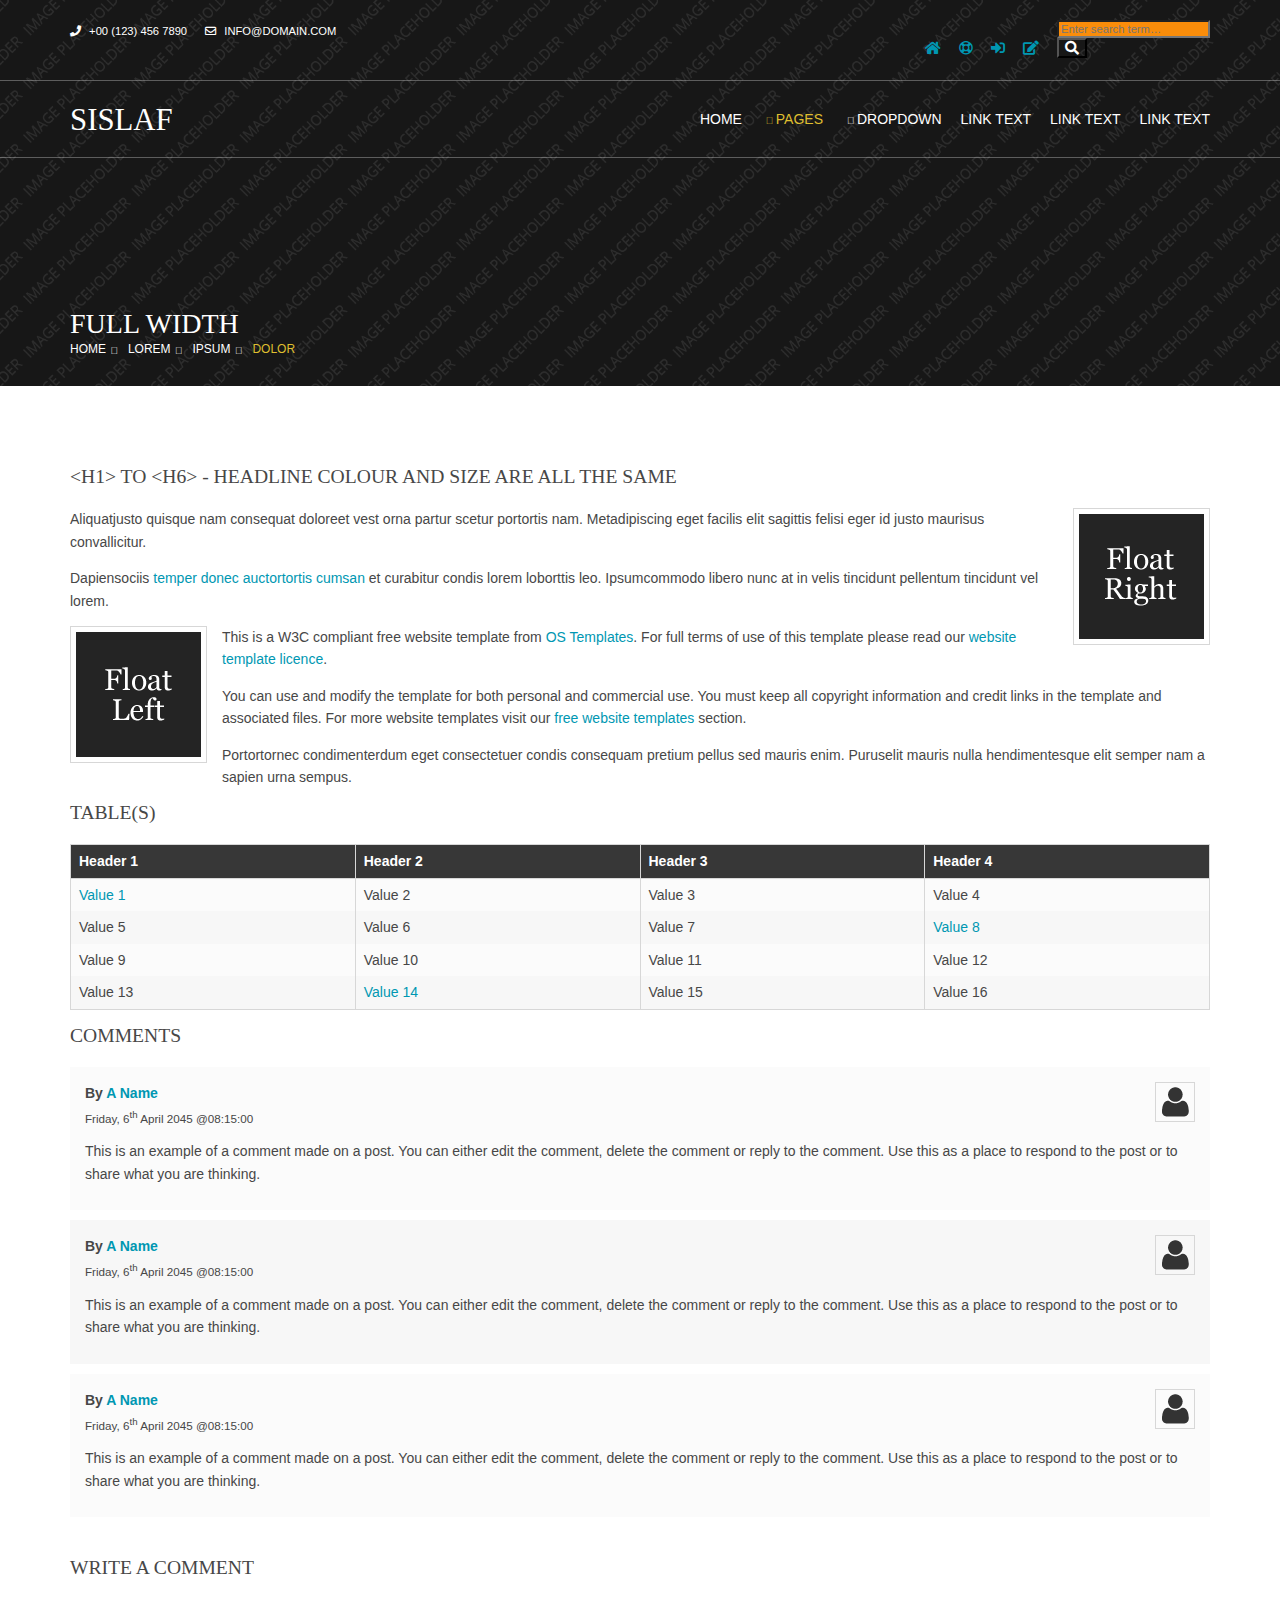
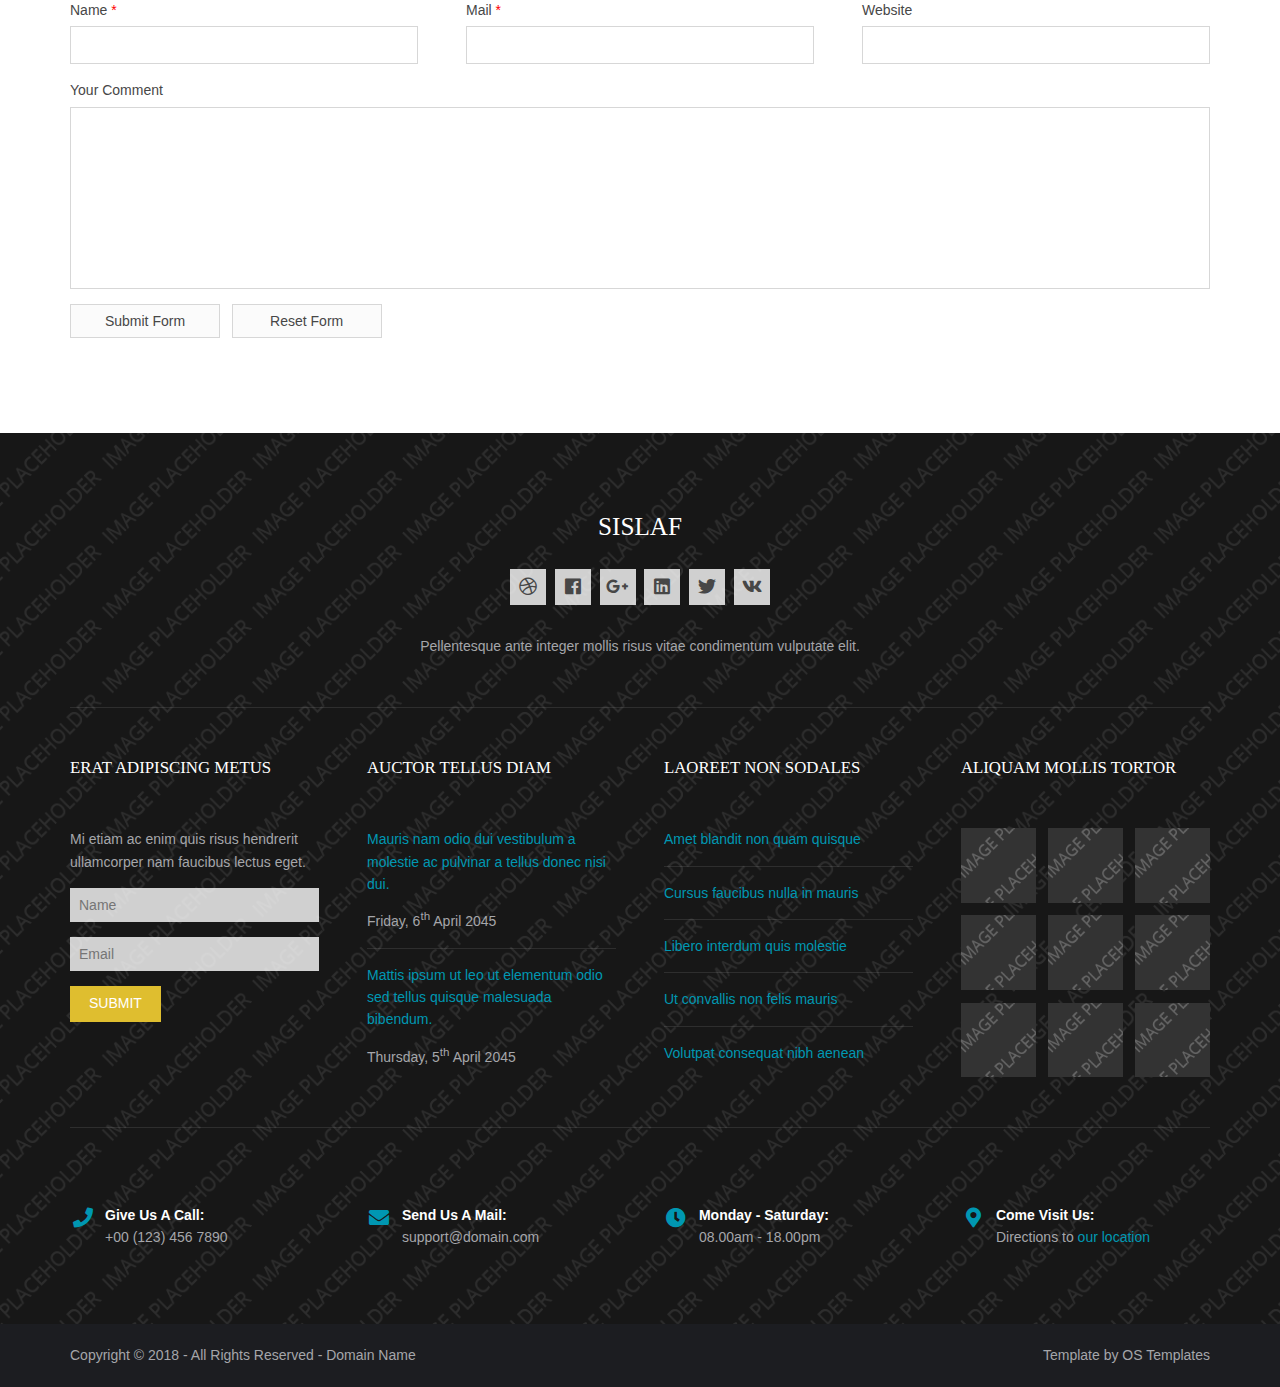
<file: pages/full-width.html>
<!DOCTYPE html>
<!--
Template Name: Sislaf
Author: <a href="https://www.os-templates.com/">OS Templates</a>
Author URI: https://www.os-templates.com/
Copyright: OS-Templates.com
Licence: Free to use under our free template licence terms
Licence URI: https://www.os-templates.com/template-terms
-->
<html lang="">
<!-- To declare your language - read more here: https://www.w3.org/International/questions/qa-html-language-declarations -->
<head>
<title>Sislaf | Pages | Full Width</title>
<meta charset="utf-8">
<meta name="viewport" content="width=device-width, initial-scale=1.0, maximum-scale=1.0, user-scalable=no">
<link href="../layout/styles/layout.css" rel="stylesheet" type="text/css" media="all">
</head>
<body id="top">
<!-- ################################################################################################ -->
<!-- ################################################################################################ -->
<!-- ################################################################################################ -->
<!-- Top Background Image Wrapper -->
<div class="bgded overlay" style="background-image:url('../images/demo/backgrounds/01.png');"> 
  <!-- ################################################################################################ -->
  <div class="wrapper row0">
    <div id="topbar" class="hoc clear">
      <div class="fl_left"> 
        <!-- ################################################################################################ -->
        <ul class="nospace">
          <li><i class="fas fa-phone rgtspace-5"></i> +00 (123) 456 7890</li>
          <li><i class="far fa-envelope rgtspace-5"></i> info@domain.com</li>
        </ul>
        <!-- ################################################################################################ -->
      </div>
      <div class="fl_right"> 
        <!-- ################################################################################################ -->
        <ul class="nospace">
          <li><a href="../index.html"><i class="fas fa-home"></i></a></li>
          <li><a href="#" title="Help Centre"><i class="far fa-life-ring"></i></a></li>
          <li><a href="#" title="Login"><i class="fas fa-sign-in-alt"></i></a></li>
          <li><a href="#" title="Sign Up"><i class="fas fa-edit"></i></a></li>
          <li id="searchform">
            <div>
              <form action="#" method="post">
                <fieldset>
                  <legend>Quick Search:</legend>
                  <input type="text" placeholder="Enter search term&hellip;">
                  <button type="submit"><i class="fas fa-search"></i></button>
                </fieldset>
              </form>
            </div>
          </li>
        </ul>
        <!-- ################################################################################################ -->
      </div>
    </div>
  </div>
  <!-- ################################################################################################ -->
  <!-- ################################################################################################ -->
  <!-- ################################################################################################ -->
  <div class="wrapper row1">
    <header id="header" class="hoc clear">
      <div id="logo" class="fl_left"> 
        <!-- ################################################################################################ -->
        <h1><a href="../index.html">Sislaf</a></h1>
        <!-- ################################################################################################ -->
      </div>
      <nav id="mainav" class="fl_right"> 
        <!-- ################################################################################################ -->
        <ul class="clear">
          <li><a href="../index.html">Home</a></li>
          <li class="active"><a class="drop" href="#">Pages</a>
            <ul>
              <li><a href="gallery.html">Gallery</a></li>
              <li class="active"><a href="full-width.html">Full Width</a></li>
              <li><a href="sidebar-left.html">Sidebar Left</a></li>
              <li><a href="sidebar-right.html">Sidebar Right</a></li>
              <li><a href="basic-grid.html">Basic Grid</a></li>
              <li><a href="font-icons.html">Font Icons</a></li>
            </ul>
          </li>
          <li><a class="drop" href="#">Dropdown</a>
            <ul>
              <li><a href="#">Level 2</a></li>
              <li><a class="drop" href="#">Level 2 + Drop</a>
                <ul>
                  <li><a href="#">Level 3</a></li>
                  <li><a href="#">Level 3</a></li>
                  <li><a href="#">Level 3</a></li>
                </ul>
              </li>
              <li><a href="#">Level 2</a></li>
            </ul>
          </li>
          <li><a href="#">Link Text</a></li>
          <li><a href="#">Link Text</a></li>
          <li><a href="#">Link Text</a></li>
        </ul>
        <!-- ################################################################################################ -->
      </nav>
    </header>
  </div>
  <!-- ################################################################################################ -->
  <!-- ################################################################################################ -->
  <!-- ################################################################################################ -->
  <div id="breadcrumb" class="hoc clear"> 
    <!-- ################################################################################################ -->
    <h6 class="heading">Full Width</h6>
    <ul>
      <li><a href="#">Home</a></li>
      <li><a href="#">Lorem</a></li>
      <li><a href="#">Ipsum</a></li>
      <li><a href="#">Dolor</a></li>
    </ul>
    <!-- ################################################################################################ -->
  </div>
  <!-- ################################################################################################ -->
</div>
<!-- End Top Background Image Wrapper -->
<!-- ################################################################################################ -->
<!-- ################################################################################################ -->
<!-- ################################################################################################ -->
<div class="wrapper row3">
  <main class="hoc container clear"> 
    <!-- main body -->
    <!-- ################################################################################################ -->
    <div class="content"> 
      <!-- ################################################################################################ -->
      <h1>&lt;h1&gt; to &lt;h6&gt; - Headline Colour and Size Are All The Same</h1>
      <img class="imgr borderedbox inspace-5" src="../images/demo/imgr.gif" alt="">
      <p>Aliquatjusto quisque nam consequat doloreet vest orna partur scetur portortis nam. Metadipiscing eget facilis elit sagittis felisi eger id justo maurisus convallicitur.</p>
      <p>Dapiensociis <a href="#">temper donec auctortortis cumsan</a> et curabitur condis lorem loborttis leo. Ipsumcommodo libero nunc at in velis tincidunt pellentum tincidunt vel lorem.</p>
      <img class="imgl borderedbox inspace-5" src="../images/demo/imgl.gif" alt="">
      <p>This is a W3C compliant free website template from <a href="https://www.os-templates.com/" title="Free Website Templates">OS Templates</a>. For full terms of use of this template please read our <a href="https://www.os-templates.com/template-terms">website template licence</a>.</p>
      <p>You can use and modify the template for both personal and commercial use. You must keep all copyright information and credit links in the template and associated files. For more website templates visit our <a href="https://www.os-templates.com/">free website templates</a> section.</p>
      <p>Portortornec condimenterdum eget consectetuer condis consequam pretium pellus sed mauris enim. Puruselit mauris nulla hendimentesque elit semper nam a sapien urna sempus.</p>
      <h1>Table(s)</h1>
      <div class="scrollable">
        <table>
          <thead>
            <tr>
              <th>Header 1</th>
              <th>Header 2</th>
              <th>Header 3</th>
              <th>Header 4</th>
            </tr>
          </thead>
          <tbody>
            <tr>
              <td><a href="#">Value 1</a></td>
              <td>Value 2</td>
              <td>Value 3</td>
              <td>Value 4</td>
            </tr>
            <tr>
              <td>Value 5</td>
              <td>Value 6</td>
              <td>Value 7</td>
              <td><a href="#">Value 8</a></td>
            </tr>
            <tr>
              <td>Value 9</td>
              <td>Value 10</td>
              <td>Value 11</td>
              <td>Value 12</td>
            </tr>
            <tr>
              <td>Value 13</td>
              <td><a href="#">Value 14</a></td>
              <td>Value 15</td>
              <td>Value 16</td>
            </tr>
          </tbody>
        </table>
      </div>
      <div id="comments">
        <h2>Comments</h2>
        <ul>
          <li>
            <article>
              <header>
                <figure class="avatar"><img src="../images/demo/avatar.png" alt=""></figure>
                <address>
                By <a href="#">A Name</a>
                </address>
                <time datetime="2045-04-06T08:15+00:00">Friday, 6<sup>th</sup> April 2045 @08:15:00</time>
              </header>
              <div class="comcont">
                <p>This is an example of a comment made on a post. You can either edit the comment, delete the comment or reply to the comment. Use this as a place to respond to the post or to share what you are thinking.</p>
              </div>
            </article>
          </li>
          <li>
            <article>
              <header>
                <figure class="avatar"><img src="../images/demo/avatar.png" alt=""></figure>
                <address>
                By <a href="#">A Name</a>
                </address>
                <time datetime="2045-04-06T08:15+00:00">Friday, 6<sup>th</sup> April 2045 @08:15:00</time>
              </header>
              <div class="comcont">
                <p>This is an example of a comment made on a post. You can either edit the comment, delete the comment or reply to the comment. Use this as a place to respond to the post or to share what you are thinking.</p>
              </div>
            </article>
          </li>
          <li>
            <article>
              <header>
                <figure class="avatar"><img src="../images/demo/avatar.png" alt=""></figure>
                <address>
                By <a href="#">A Name</a>
                </address>
                <time datetime="2045-04-06T08:15+00:00">Friday, 6<sup>th</sup> April 2045 @08:15:00</time>
              </header>
              <div class="comcont">
                <p>This is an example of a comment made on a post. You can either edit the comment, delete the comment or reply to the comment. Use this as a place to respond to the post or to share what you are thinking.</p>
              </div>
            </article>
          </li>
        </ul>
        <h2>Write A Comment</h2>
        <form action="#" method="post">
          <div class="one_third first">
            <label for="name">Name <span>*</span></label>
            <input type="text" name="name" id="name" value="" size="22" required>
          </div>
          <div class="one_third">
            <label for="email">Mail <span>*</span></label>
            <input type="email" name="email" id="email" value="" size="22" required>
          </div>
          <div class="one_third">
            <label for="url">Website</label>
            <input type="url" name="url" id="url" value="" size="22">
          </div>
          <div class="block clear">
            <label for="comment">Your Comment</label>
            <textarea name="comment" id="comment" cols="25" rows="10"></textarea>
          </div>
          <div>
            <input type="submit" name="submit" value="Submit Form">
            &nbsp;
            <input type="reset" name="reset" value="Reset Form">
          </div>
        </form>
      </div>
      <!-- ################################################################################################ -->
    </div>
    <!-- ################################################################################################ -->
    <!-- / main body -->
    <div class="clear"></div>
  </main>
</div>
<!-- ################################################################################################ -->
<!-- ################################################################################################ -->
<!-- ################################################################################################ -->
<div class="bgded overlay row4" style="background-image:url('../images/demo/backgrounds/05.png');">
  <footer id="footer" class="hoc clear"> 
    <!-- ################################################################################################ -->
    <div class="center btmspace-50">
      <h6 class="heading">Sislaf</h6>
      <ul class="faico clear">
        <li><a class="faicon-dribble" href="#"><i class="fab fa-dribbble"></i></a></li>
        <li><a class="faicon-facebook" href="#"><i class="fab fa-facebook"></i></a></li>
        <li><a class="faicon-google-plus" href="#"><i class="fab fa-google-plus-g"></i></a></li>
        <li><a class="faicon-linkedin" href="#"><i class="fab fa-linkedin"></i></a></li>
        <li><a class="faicon-twitter" href="#"><i class="fab fa-twitter"></i></a></li>
        <li><a class="faicon-vk" href="#"><i class="fab fa-vk"></i></a></li>
      </ul>
      <p class="nospace">Pellentesque ante integer mollis risus vitae condimentum vulputate elit.</p>
    </div>
    <!-- ################################################################################################ -->
    <hr class="btmspace-50">
    <!-- ################################################################################################ -->
    <div class="group btmspace-50">
      <div class="one_quarter first">
        <h6 class="heading">Erat adipiscing metus</h6>
        <p class="nospace btmspace-15">Mi etiam ac enim quis risus hendrerit ullamcorper nam faucibus lectus eget.</p>
        <form method="post" action="#">
          <fieldset>
            <legend>Newsletter:</legend>
            <input class="btmspace-15" type="text" value="" placeholder="Name">
            <input class="btmspace-15" type="text" value="" placeholder="Email">
            <button type="submit" value="submit">Submit</button>
          </fieldset>
        </form>
      </div>
      <div class="one_quarter">
        <h6 class="heading">Auctor tellus diam</h6>
        <ul class="nospace linklist">
          <li>
            <article>
              <p class="nospace btmspace-10"><a href="#">Mauris nam odio dui vestibulum a molestie ac pulvinar a tellus donec nisi dui.</a></p>
              <time class="block font-xs" datetime="2045-04-06">Friday, 6<sup>th</sup> April 2045</time>
            </article>
          </li>
          <li>
            <article>
              <p class="nospace btmspace-10"><a href="#">Mattis ipsum ut leo ut elementum odio sed tellus quisque malesuada bibendum.</a></p>
              <time class="block font-xs" datetime="2045-04-05">Thursday, 5<sup>th</sup> April 2045</time>
            </article>
          </li>
        </ul>
      </div>
      <div class="one_quarter">
        <h6 class="heading">Laoreet non sodales</h6>
        <ul class="nospace linklist">
          <li><a href="#">Amet blandit non quam quisque</a></li>
          <li><a href="#">Cursus faucibus nulla in mauris</a></li>
          <li><a href="#">Libero interdum quis molestie</a></li>
          <li><a href="#">Ut convallis non felis mauris</a></li>
          <li><a href="#">Volutpat consequat nibh aenean</a></li>
        </ul>
      </div>
      <div class="one_quarter">
        <h6 class="heading">Aliquam mollis tortor</h6>
        <ul class="nospace clear latestimg">
          <li><a class="imgover" href="#"><img src="../images/demo/100x100.png" alt=""></a></li>
          <li><a class="imgover" href="#"><img src="../images/demo/100x100.png" alt=""></a></li>
          <li><a class="imgover" href="#"><img src="../images/demo/100x100.png" alt=""></a></li>
          <li><a class="imgover" href="#"><img src="../images/demo/100x100.png" alt=""></a></li>
          <li><a class="imgover" href="#"><img src="../images/demo/100x100.png" alt=""></a></li>
          <li><a class="imgover" href="#"><img src="../images/demo/100x100.png" alt=""></a></li>
          <li><a class="imgover" href="#"><img src="../images/demo/100x100.png" alt=""></a></li>
          <li><a class="imgover" href="#"><img src="../images/demo/100x100.png" alt=""></a></li>
          <li><a class="imgover" href="#"><img src="../images/demo/100x100.png" alt=""></a></li>
        </ul>
      </div>
      <!-- ################################################################################################ -->
    </div>
    <div id="ctdetails" class="clear">
      <ul class="nospace clear">
        <li class="one_quarter first">
          <div class="block clear"><a href="#"><i class="fas fa-phone"></i></a> <span><strong>Give us a call:</strong> +00 (123) 456 7890</span></div>
        </li>
        <li class="one_quarter">
          <div class="block clear"><a href="#"><i class="fas fa-envelope"></i></a> <span><strong>Send us a mail:</strong> support@domain.com</span></div>
        </li>
        <li class="one_quarter">
          <div class="block clear"><a href="#"><i class="fas fa-clock"></i></a> <span><strong> Monday - Saturday:</strong> 08.00am - 18.00pm</span></div>
        </li>
        <li class="one_quarter">
          <div class="block clear"><a href="#"><i class="fas fa-map-marker-alt"></i></a> <span><strong>Come visit us:</strong> Directions to <a href="#">our location</a></span></div>
        </li>
      </ul>
    </div>
    <!-- ################################################################################################ -->
  </footer>
</div>
<!-- ################################################################################################ -->
<!-- ################################################################################################ -->
<!-- ################################################################################################ -->
<div class="wrapper row5">
  <div id="copyright" class="hoc clear"> 
    <!-- ################################################################################################ -->
    <p class="fl_left">Copyright &copy; 2018 - All Rights Reserved - <a href="#">Domain Name</a></p>
    <p class="fl_right">Template by <a target="_blank" href="https://www.os-templates.com/" title="Free Website Templates">OS Templates</a></p>
    <!-- ################################################################################################ -->
  </div>
</div>
<!-- ################################################################################################ -->
<!-- ################################################################################################ -->
<!-- ################################################################################################ -->
<a id="backtotop" href="#top"><i class="fas fa-chevron-up"></i></a>
<!-- JAVASCRIPTS -->
<script src="../layout/scripts/jquery.min.js"></script>
<script src="../layout/scripts/jquery.backtotop.js"></script>
<script src="../layout/scripts/jquery.mobilemenu.js"></script>
</body>
</html>
</file>
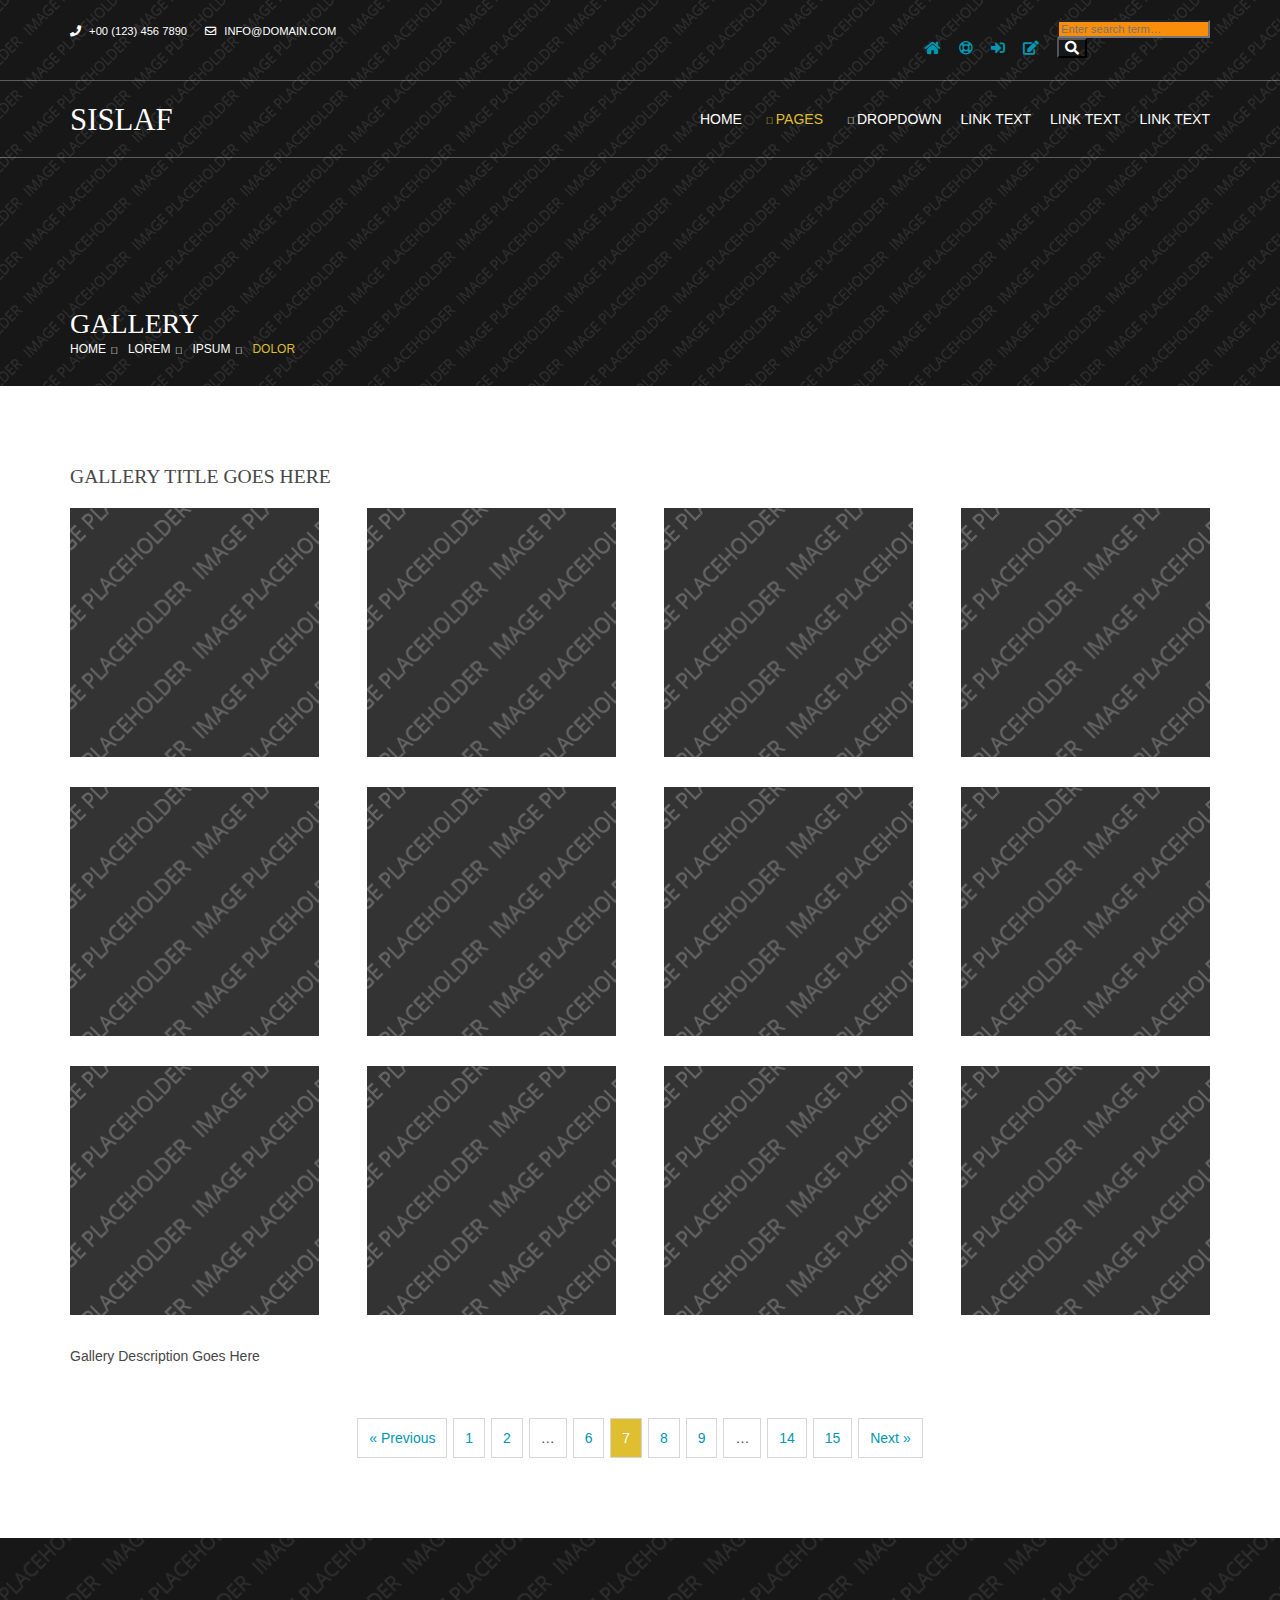
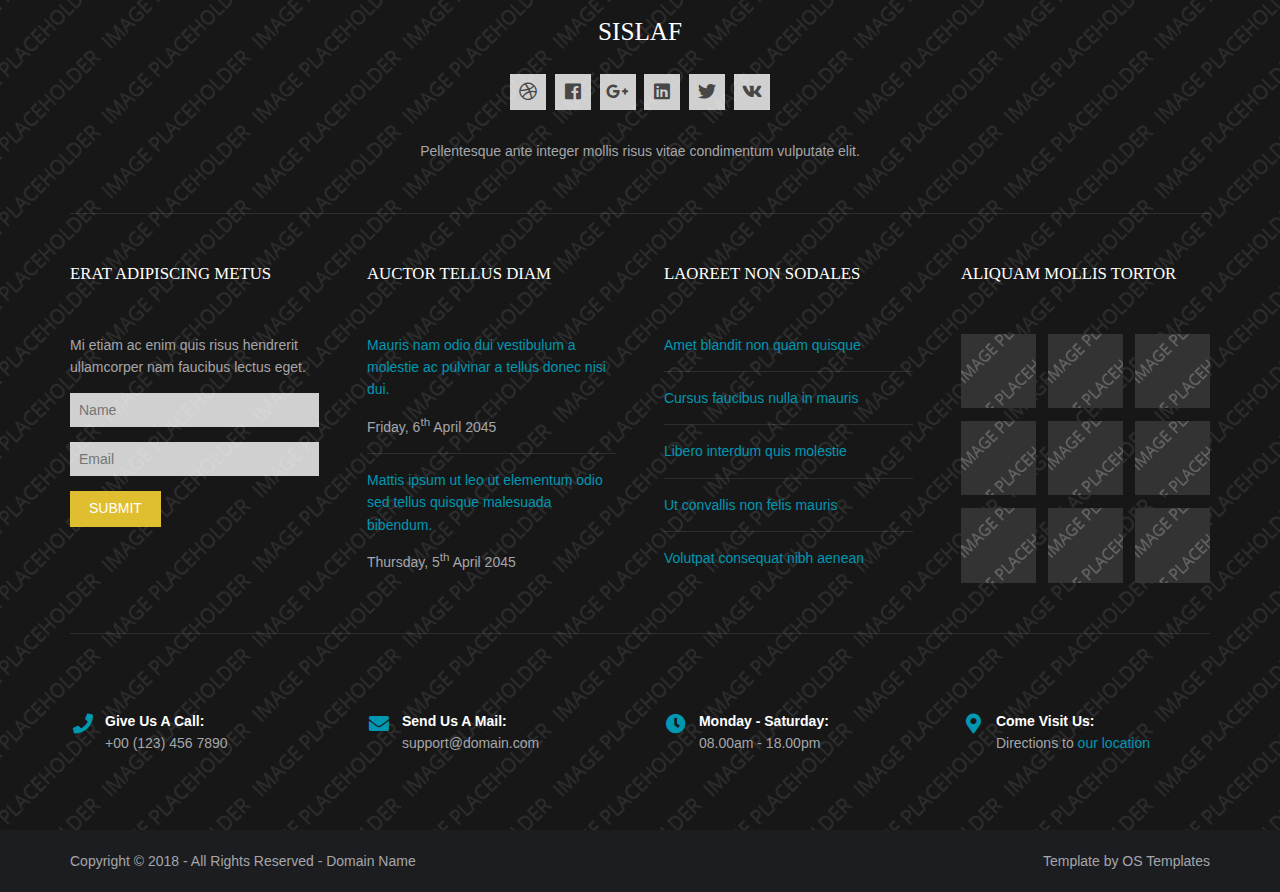
<file: pages/gallery.html>
<!DOCTYPE html>
<!--
Template Name: Sislaf
Author: <a href="https://www.os-templates.com/">OS Templates</a>
Author URI: https://www.os-templates.com/
Copyright: OS-Templates.com
Licence: Free to use under our free template licence terms
Licence URI: https://www.os-templates.com/template-terms
-->
<html lang="">
<!-- To declare your language - read more here: https://www.w3.org/International/questions/qa-html-language-declarations -->
<head>
<title>Sislaf | Pages | Gallery</title>
<meta charset="utf-8">
<meta name="viewport" content="width=device-width, initial-scale=1.0, maximum-scale=1.0, user-scalable=no">
<link href="../layout/styles/layout.css" rel="stylesheet" type="text/css" media="all">
</head>
<body id="top">
<!-- ################################################################################################ -->
<!-- ################################################################################################ -->
<!-- ################################################################################################ -->
<!-- Top Background Image Wrapper -->
<div class="bgded overlay" style="background-image:url('../images/demo/backgrounds/01.png');"> 
  <!-- ################################################################################################ -->
  <div class="wrapper row0">
    <div id="topbar" class="hoc clear">
      <div class="fl_left"> 
        <!-- ################################################################################################ -->
        <ul class="nospace">
          <li><i class="fas fa-phone rgtspace-5"></i> +00 (123) 456 7890</li>
          <li><i class="far fa-envelope rgtspace-5"></i> info@domain.com</li>
        </ul>
        <!-- ################################################################################################ -->
      </div>
      <div class="fl_right"> 
        <!-- ################################################################################################ -->
        <ul class="nospace">
          <li><a href="../index.html"><i class="fas fa-home"></i></a></li>
          <li><a href="#" title="Help Centre"><i class="far fa-life-ring"></i></a></li>
          <li><a href="#" title="Login"><i class="fas fa-sign-in-alt"></i></a></li>
          <li><a href="#" title="Sign Up"><i class="fas fa-edit"></i></a></li>
          <li id="searchform">
            <div>
              <form action="#" method="post">
                <fieldset>
                  <legend>Quick Search:</legend>
                  <input type="text" placeholder="Enter search term&hellip;">
                  <button type="submit"><i class="fas fa-search"></i></button>
                </fieldset>
              </form>
            </div>
          </li>
        </ul>
        <!-- ################################################################################################ -->
      </div>
    </div>
  </div>
  <!-- ################################################################################################ -->
  <!-- ################################################################################################ -->
  <!-- ################################################################################################ -->
  <div class="wrapper row1">
    <header id="header" class="hoc clear">
      <div id="logo" class="fl_left"> 
        <!-- ################################################################################################ -->
        <h1><a href="../index.html">Sislaf</a></h1>
        <!-- ################################################################################################ -->
      </div>
      <nav id="mainav" class="fl_right"> 
        <!-- ################################################################################################ -->
        <ul class="clear">
          <li><a href="../index.html">Home</a></li>
          <li class="active"><a class="drop" href="#">Pages</a>
            <ul>
              <li class="active"><a href="gallery.html">Gallery</a></li>
              <li><a href="full-width.html">Full Width</a></li>
              <li><a href="sidebar-left.html">Sidebar Left</a></li>
              <li><a href="sidebar-right.html">Sidebar Right</a></li>
              <li><a href="basic-grid.html">Basic Grid</a></li>
              <li><a href="font-icons.html">Font Icons</a></li>
            </ul>
          </li>
          <li><a class="drop" href="#">Dropdown</a>
            <ul>
              <li><a href="#">Level 2</a></li>
              <li><a class="drop" href="#">Level 2 + Drop</a>
                <ul>
                  <li><a href="#">Level 3</a></li>
                  <li><a href="#">Level 3</a></li>
                  <li><a href="#">Level 3</a></li>
                </ul>
              </li>
              <li><a href="#">Level 2</a></li>
            </ul>
          </li>
          <li><a href="#">Link Text</a></li>
          <li><a href="#">Link Text</a></li>
          <li><a href="#">Link Text</a></li>
        </ul>
        <!-- ################################################################################################ -->
      </nav>
    </header>
  </div>
  <!-- ################################################################################################ -->
  <!-- ################################################################################################ -->
  <!-- ################################################################################################ -->
  <div id="breadcrumb" class="hoc clear"> 
    <!-- ################################################################################################ -->
    <h6 class="heading">Gallery</h6>
    <ul>
      <li><a href="#">Home</a></li>
      <li><a href="#">Lorem</a></li>
      <li><a href="#">Ipsum</a></li>
      <li><a href="#">Dolor</a></li>
    </ul>
    <!-- ################################################################################################ -->
  </div>
  <!-- ################################################################################################ -->
</div>
<!-- End Top Background Image Wrapper -->
<!-- ################################################################################################ -->
<!-- ################################################################################################ -->
<!-- ################################################################################################ -->
<div class="wrapper row3">
  <main class="hoc container clear"> 
    <!-- main body -->
    <!-- ################################################################################################ -->
    <div class="content"> 
      <!-- ################################################################################################ -->
      <div id="gallery">
        <figure>
          <header class="heading">Gallery Title Goes Here</header>
          <ul class="nospace clear">
            <li class="one_quarter first"><a href="#"><img src="../images/demo/gallery/01.png" alt=""></a></li>
            <li class="one_quarter"><a href="#"><img src="../images/demo/gallery/01.png" alt=""></a></li>
            <li class="one_quarter"><a href="#"><img src="../images/demo/gallery/01.png" alt=""></a></li>
            <li class="one_quarter"><a href="#"><img src="../images/demo/gallery/01.png" alt=""></a></li>
            <li class="one_quarter first"><a href="#"><img src="../images/demo/gallery/01.png" alt=""></a></li>
            <li class="one_quarter"><a href="#"><img src="../images/demo/gallery/01.png" alt=""></a></li>
            <li class="one_quarter"><a href="#"><img src="../images/demo/gallery/01.png" alt=""></a></li>
            <li class="one_quarter"><a href="#"><img src="../images/demo/gallery/01.png" alt=""></a></li>
            <li class="one_quarter first"><a href="#"><img src="../images/demo/gallery/01.png" alt=""></a></li>
            <li class="one_quarter"><a href="#"><img src="../images/demo/gallery/01.png" alt=""></a></li>
            <li class="one_quarter"><a href="#"><img src="../images/demo/gallery/01.png" alt=""></a></li>
            <li class="one_quarter"><a href="#"><img src="../images/demo/gallery/01.png" alt=""></a></li>
          </ul>
          <figcaption>Gallery Description Goes Here</figcaption>
        </figure>
      </div>
      <!-- ################################################################################################ -->
      <!-- ################################################################################################ -->
      <nav class="pagination">
        <ul>
          <li><a href="#">&laquo; Previous</a></li>
          <li><a href="#">1</a></li>
          <li><a href="#">2</a></li>
          <li><strong>&hellip;</strong></li>
          <li><a href="#">6</a></li>
          <li class="current"><strong>7</strong></li>
          <li><a href="#">8</a></li>
          <li><a href="#">9</a></li>
          <li><strong>&hellip;</strong></li>
          <li><a href="#">14</a></li>
          <li><a href="#">15</a></li>
          <li><a href="#">Next &raquo;</a></li>
        </ul>
      </nav>
      <!-- ################################################################################################ -->
    </div>
    <!-- ################################################################################################ -->
    <!-- / main body -->
    <div class="clear"></div>
  </main>
</div>
<!-- ################################################################################################ -->
<!-- ################################################################################################ -->
<!-- ################################################################################################ -->
<div class="bgded overlay row4" style="background-image:url('../images/demo/backgrounds/05.png');">
  <footer id="footer" class="hoc clear"> 
    <!-- ################################################################################################ -->
    <div class="center btmspace-50">
      <h6 class="heading">Sislaf</h6>
      <ul class="faico clear">
        <li><a class="faicon-dribble" href="#"><i class="fab fa-dribbble"></i></a></li>
        <li><a class="faicon-facebook" href="#"><i class="fab fa-facebook"></i></a></li>
        <li><a class="faicon-google-plus" href="#"><i class="fab fa-google-plus-g"></i></a></li>
        <li><a class="faicon-linkedin" href="#"><i class="fab fa-linkedin"></i></a></li>
        <li><a class="faicon-twitter" href="#"><i class="fab fa-twitter"></i></a></li>
        <li><a class="faicon-vk" href="#"><i class="fab fa-vk"></i></a></li>
      </ul>
      <p class="nospace">Pellentesque ante integer mollis risus vitae condimentum vulputate elit.</p>
    </div>
    <!-- ################################################################################################ -->
    <hr class="btmspace-50">
    <!-- ################################################################################################ -->
    <div class="group btmspace-50">
      <div class="one_quarter first">
        <h6 class="heading">Erat adipiscing metus</h6>
        <p class="nospace btmspace-15">Mi etiam ac enim quis risus hendrerit ullamcorper nam faucibus lectus eget.</p>
        <form method="post" action="#">
          <fieldset>
            <legend>Newsletter:</legend>
            <input class="btmspace-15" type="text" value="" placeholder="Name">
            <input class="btmspace-15" type="text" value="" placeholder="Email">
            <button type="submit" value="submit">Submit</button>
          </fieldset>
        </form>
      </div>
      <div class="one_quarter">
        <h6 class="heading">Auctor tellus diam</h6>
        <ul class="nospace linklist">
          <li>
            <article>
              <p class="nospace btmspace-10"><a href="#">Mauris nam odio dui vestibulum a molestie ac pulvinar a tellus donec nisi dui.</a></p>
              <time class="block font-xs" datetime="2045-04-06">Friday, 6<sup>th</sup> April 2045</time>
            </article>
          </li>
          <li>
            <article>
              <p class="nospace btmspace-10"><a href="#">Mattis ipsum ut leo ut elementum odio sed tellus quisque malesuada bibendum.</a></p>
              <time class="block font-xs" datetime="2045-04-05">Thursday, 5<sup>th</sup> April 2045</time>
            </article>
          </li>
        </ul>
      </div>
      <div class="one_quarter">
        <h6 class="heading">Laoreet non sodales</h6>
        <ul class="nospace linklist">
          <li><a href="#">Amet blandit non quam quisque</a></li>
          <li><a href="#">Cursus faucibus nulla in mauris</a></li>
          <li><a href="#">Libero interdum quis molestie</a></li>
          <li><a href="#">Ut convallis non felis mauris</a></li>
          <li><a href="#">Volutpat consequat nibh aenean</a></li>
        </ul>
      </div>
      <div class="one_quarter">
        <h6 class="heading">Aliquam mollis tortor</h6>
        <ul class="nospace clear latestimg">
          <li><a class="imgover" href="#"><img src="../images/demo/100x100.png" alt=""></a></li>
          <li><a class="imgover" href="#"><img src="../images/demo/100x100.png" alt=""></a></li>
          <li><a class="imgover" href="#"><img src="../images/demo/100x100.png" alt=""></a></li>
          <li><a class="imgover" href="#"><img src="../images/demo/100x100.png" alt=""></a></li>
          <li><a class="imgover" href="#"><img src="../images/demo/100x100.png" alt=""></a></li>
          <li><a class="imgover" href="#"><img src="../images/demo/100x100.png" alt=""></a></li>
          <li><a class="imgover" href="#"><img src="../images/demo/100x100.png" alt=""></a></li>
          <li><a class="imgover" href="#"><img src="../images/demo/100x100.png" alt=""></a></li>
          <li><a class="imgover" href="#"><img src="../images/demo/100x100.png" alt=""></a></li>
        </ul>
      </div>
      <!-- ################################################################################################ -->
    </div>
    <div id="ctdetails" class="clear">
      <ul class="nospace clear">
        <li class="one_quarter first">
          <div class="block clear"><a href="#"><i class="fas fa-phone"></i></a> <span><strong>Give us a call:</strong> +00 (123) 456 7890</span></div>
        </li>
        <li class="one_quarter">
          <div class="block clear"><a href="#"><i class="fas fa-envelope"></i></a> <span><strong>Send us a mail:</strong> support@domain.com</span></div>
        </li>
        <li class="one_quarter">
          <div class="block clear"><a href="#"><i class="fas fa-clock"></i></a> <span><strong> Monday - Saturday:</strong> 08.00am - 18.00pm</span></div>
        </li>
        <li class="one_quarter">
          <div class="block clear"><a href="#"><i class="fas fa-map-marker-alt"></i></a> <span><strong>Come visit us:</strong> Directions to <a href="#">our location</a></span></div>
        </li>
      </ul>
    </div>
    <!-- ################################################################################################ -->
  </footer>
</div>
<!-- ################################################################################################ -->
<!-- ################################################################################################ -->
<!-- ################################################################################################ -->
<div class="wrapper row5">
  <div id="copyright" class="hoc clear"> 
    <!-- ################################################################################################ -->
    <p class="fl_left">Copyright &copy; 2018 - All Rights Reserved - <a href="#">Domain Name</a></p>
    <p class="fl_right">Template by <a target="_blank" href="https://www.os-templates.com/" title="Free Website Templates">OS Templates</a></p>
    <!-- ################################################################################################ -->
  </div>
</div>
<!-- ################################################################################################ -->
<!-- ################################################################################################ -->
<!-- ################################################################################################ -->
<a id="backtotop" href="#top"><i class="fas fa-chevron-up"></i></a>
<!-- JAVASCRIPTS -->
<script src="../layout/scripts/jquery.min.js"></script>
<script src="../layout/scripts/jquery.backtotop.js"></script>
<script src="../layout/scripts/jquery.mobilemenu.js"></script>
</body>
</html>
</file>
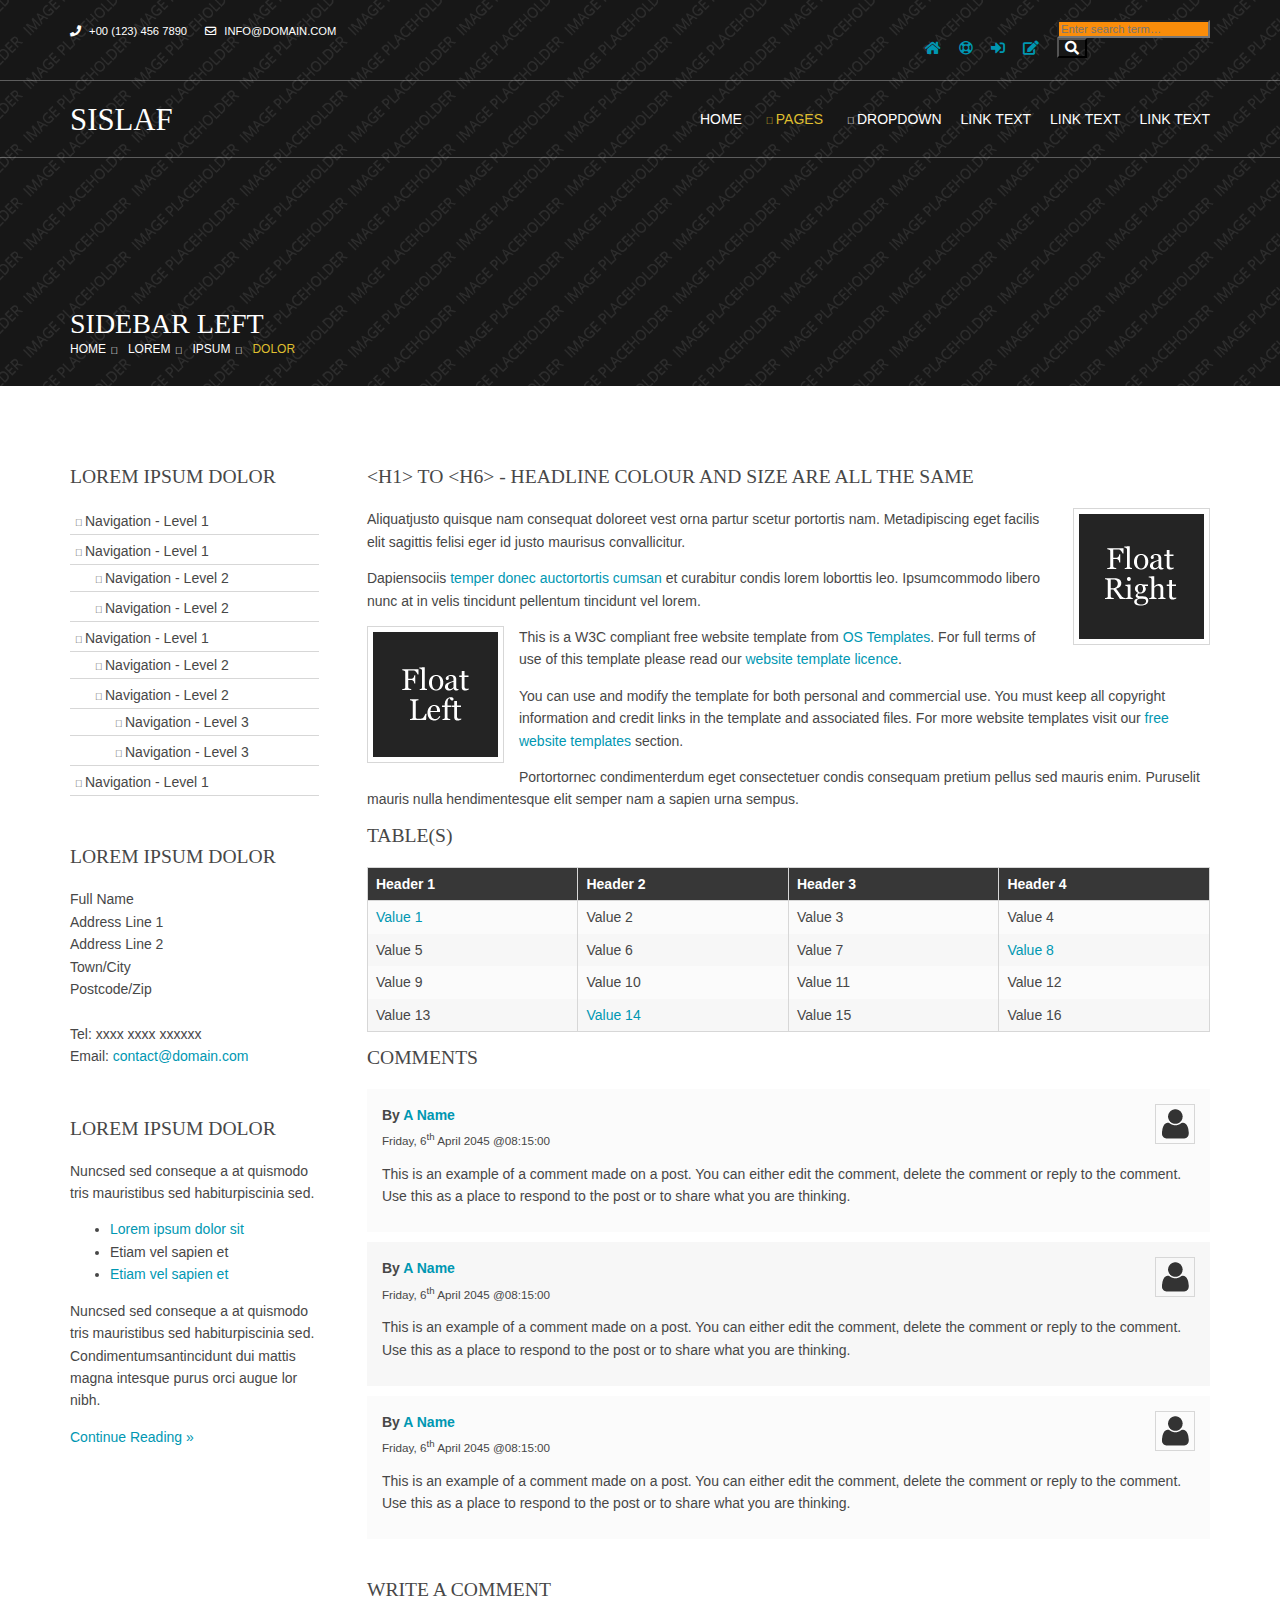
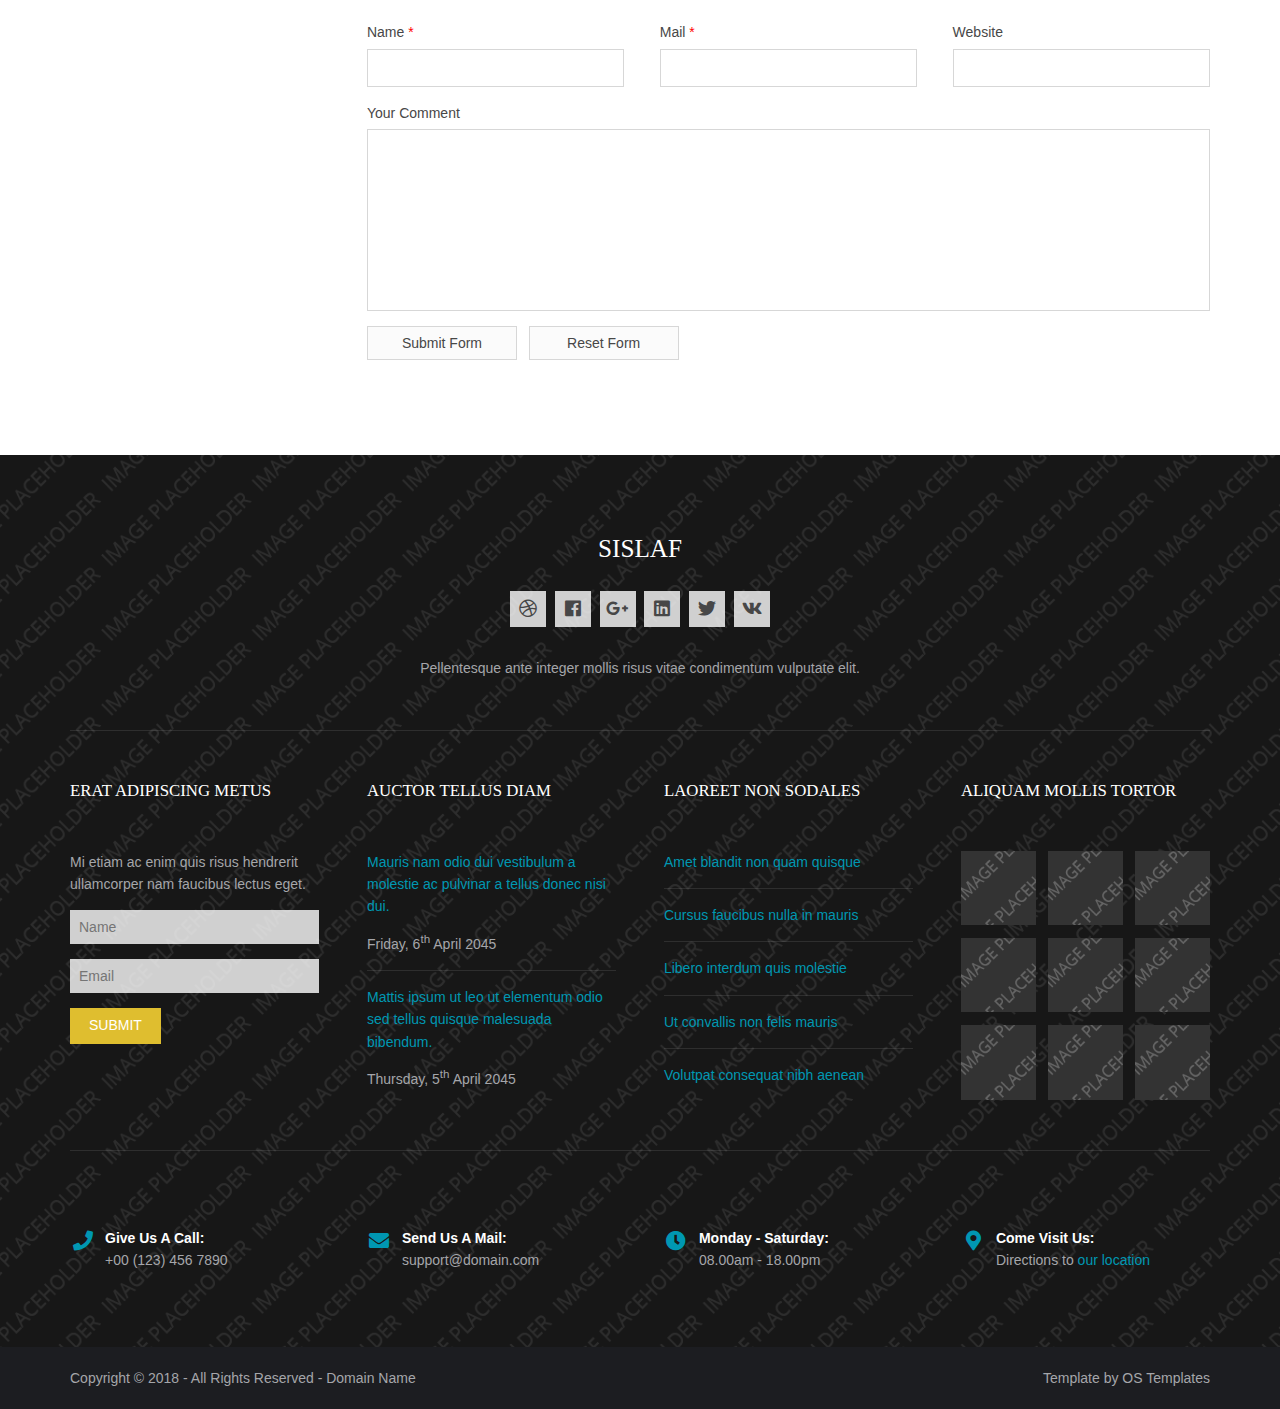
<file: pages/sidebar-left.html>
<!DOCTYPE html>
<!--
Template Name: Sislaf
Author: <a href="https://www.os-templates.com/">OS Templates</a>
Author URI: https://www.os-templates.com/
Copyright: OS-Templates.com
Licence: Free to use under our free template licence terms
Licence URI: https://www.os-templates.com/template-terms
-->
<html lang="">
<!-- To declare your language - read more here: https://www.w3.org/International/questions/qa-html-language-declarations -->
<head>
<title>Sislaf | Pages | Sidebar Left</title>
<meta charset="utf-8">
<meta name="viewport" content="width=device-width, initial-scale=1.0, maximum-scale=1.0, user-scalable=no">
<link href="../layout/styles/layout.css" rel="stylesheet" type="text/css" media="all">
</head>
<body id="top">
<!-- ################################################################################################ -->
<!-- ################################################################################################ -->
<!-- ################################################################################################ -->
<!-- Top Background Image Wrapper -->
<div class="bgded overlay" style="background-image:url('../images/demo/backgrounds/01.png');"> 
  <!-- ################################################################################################ -->
  <div class="wrapper row0">
    <div id="topbar" class="hoc clear">
      <div class="fl_left"> 
        <!-- ################################################################################################ -->
        <ul class="nospace">
          <li><i class="fas fa-phone rgtspace-5"></i> +00 (123) 456 7890</li>
          <li><i class="far fa-envelope rgtspace-5"></i> info@domain.com</li>
        </ul>
        <!-- ################################################################################################ -->
      </div>
      <div class="fl_right"> 
        <!-- ################################################################################################ -->
        <ul class="nospace">
          <li><a href="../index.html"><i class="fas fa-home"></i></a></li>
          <li><a href="#" title="Help Centre"><i class="far fa-life-ring"></i></a></li>
          <li><a href="#" title="Login"><i class="fas fa-sign-in-alt"></i></a></li>
          <li><a href="#" title="Sign Up"><i class="fas fa-edit"></i></a></li>
          <li id="searchform">
            <div>
              <form action="#" method="post">
                <fieldset>
                  <legend>Quick Search:</legend>
                  <input type="text" placeholder="Enter search term&hellip;">
                  <button type="submit"><i class="fas fa-search"></i></button>
                </fieldset>
              </form>
            </div>
          </li>
        </ul>
        <!-- ################################################################################################ -->
      </div>
    </div>
  </div>
  <!-- ################################################################################################ -->
  <!-- ################################################################################################ -->
  <!-- ################################################################################################ -->
  <div class="wrapper row1">
    <header id="header" class="hoc clear">
      <div id="logo" class="fl_left"> 
        <!-- ################################################################################################ -->
        <h1><a href="../index.html">Sislaf</a></h1>
        <!-- ################################################################################################ -->
      </div>
      <nav id="mainav" class="fl_right"> 
        <!-- ################################################################################################ -->
        <ul class="clear">
          <li><a href="../index.html">Home</a></li>
          <li class="active"><a class="drop" href="#">Pages</a>
            <ul>
              <li><a href="gallery.html">Gallery</a></li>
              <li><a href="full-width.html">Full Width</a></li>
              <li class="active"><a href="sidebar-left.html">Sidebar Left</a></li>
              <li><a href="sidebar-right.html">Sidebar Right</a></li>
              <li><a href="basic-grid.html">Basic Grid</a></li>
              <li><a href="font-icons.html">Font Icons</a></li>
            </ul>
          </li>
          <li><a class="drop" href="#">Dropdown</a>
            <ul>
              <li><a href="#">Level 2</a></li>
              <li><a class="drop" href="#">Level 2 + Drop</a>
                <ul>
                  <li><a href="#">Level 3</a></li>
                  <li><a href="#">Level 3</a></li>
                  <li><a href="#">Level 3</a></li>
                </ul>
              </li>
              <li><a href="#">Level 2</a></li>
            </ul>
          </li>
          <li><a href="#">Link Text</a></li>
          <li><a href="#">Link Text</a></li>
          <li><a href="#">Link Text</a></li>
        </ul>
        <!-- ################################################################################################ -->
      </nav>
    </header>
  </div>
  <!-- ################################################################################################ -->
  <!-- ################################################################################################ -->
  <!-- ################################################################################################ -->
  <div id="breadcrumb" class="hoc clear"> 
    <!-- ################################################################################################ -->
    <h6 class="heading">Sidebar Left</h6>
    <ul>
      <li><a href="#">Home</a></li>
      <li><a href="#">Lorem</a></li>
      <li><a href="#">Ipsum</a></li>
      <li><a href="#">Dolor</a></li>
    </ul>
    <!-- ################################################################################################ -->
  </div>
  <!-- ################################################################################################ -->
</div>
<!-- End Top Background Image Wrapper -->
<!-- ################################################################################################ -->
<!-- ################################################################################################ -->
<!-- ################################################################################################ -->
<div class="wrapper row3">
  <main class="hoc container clear"> 
    <!-- main body -->
    <!-- ################################################################################################ -->
    <div class="sidebar one_quarter first"> 
      <!-- ################################################################################################ -->
      <h6>Lorem ipsum dolor</h6>
      <nav class="sdb_holder">
        <ul>
          <li><a href="#">Navigation - Level 1</a></li>
          <li><a href="#">Navigation - Level 1</a>
            <ul>
              <li><a href="#">Navigation - Level 2</a></li>
              <li><a href="#">Navigation - Level 2</a></li>
            </ul>
          </li>
          <li><a href="#">Navigation - Level 1</a>
            <ul>
              <li><a href="#">Navigation - Level 2</a></li>
              <li><a href="#">Navigation - Level 2</a>
                <ul>
                  <li><a href="#">Navigation - Level 3</a></li>
                  <li><a href="#">Navigation - Level 3</a></li>
                </ul>
              </li>
            </ul>
          </li>
          <li><a href="#">Navigation - Level 1</a></li>
        </ul>
      </nav>
      <div class="sdb_holder">
        <h6>Lorem ipsum dolor</h6>
        <address>
        Full Name<br>
        Address Line 1<br>
        Address Line 2<br>
        Town/City<br>
        Postcode/Zip<br>
        <br>
        Tel: xxxx xxxx xxxxxx<br>
        Email: <a href="#">contact@domain.com</a>
        </address>
      </div>
      <div class="sdb_holder">
        <article>
          <h6>Lorem ipsum dolor</h6>
          <p>Nuncsed sed conseque a at quismodo tris mauristibus sed habiturpiscinia sed.</p>
          <ul>
            <li><a href="#">Lorem ipsum dolor sit</a></li>
            <li>Etiam vel sapien et</li>
            <li><a href="#">Etiam vel sapien et</a></li>
          </ul>
          <p>Nuncsed sed conseque a at quismodo tris mauristibus sed habiturpiscinia sed. Condimentumsantincidunt dui mattis magna intesque purus orci augue lor nibh.</p>
          <p class="more"><a href="#">Continue Reading &raquo;</a></p>
        </article>
      </div>
      <!-- ################################################################################################ -->
    </div>
    <!-- ################################################################################################ -->
    <!-- ################################################################################################ -->
    <div class="content three_quarter"> 
      <!-- ################################################################################################ -->
      <h1>&lt;h1&gt; to &lt;h6&gt; - Headline Colour and Size Are All The Same</h1>
      <img class="imgr borderedbox inspace-5" src="../images/demo/imgr.gif" alt="">
      <p>Aliquatjusto quisque nam consequat doloreet vest orna partur scetur portortis nam. Metadipiscing eget facilis elit sagittis felisi eger id justo maurisus convallicitur.</p>
      <p>Dapiensociis <a href="#">temper donec auctortortis cumsan</a> et curabitur condis lorem loborttis leo. Ipsumcommodo libero nunc at in velis tincidunt pellentum tincidunt vel lorem.</p>
      <img class="imgl borderedbox inspace-5" src="../images/demo/imgl.gif" alt="">
      <p>This is a W3C compliant free website template from <a href="https://www.os-templates.com/" title="Free Website Templates">OS Templates</a>. For full terms of use of this template please read our <a href="https://www.os-templates.com/template-terms">website template licence</a>.</p>
      <p>You can use and modify the template for both personal and commercial use. You must keep all copyright information and credit links in the template and associated files. For more website templates visit our <a href="https://www.os-templates.com/">free website templates</a> section.</p>
      <p>Portortornec condimenterdum eget consectetuer condis consequam pretium pellus sed mauris enim. Puruselit mauris nulla hendimentesque elit semper nam a sapien urna sempus.</p>
      <h1>Table(s)</h1>
      <div class="scrollable">
        <table>
          <thead>
            <tr>
              <th>Header 1</th>
              <th>Header 2</th>
              <th>Header 3</th>
              <th>Header 4</th>
            </tr>
          </thead>
          <tbody>
            <tr>
              <td><a href="#">Value 1</a></td>
              <td>Value 2</td>
              <td>Value 3</td>
              <td>Value 4</td>
            </tr>
            <tr>
              <td>Value 5</td>
              <td>Value 6</td>
              <td>Value 7</td>
              <td><a href="#">Value 8</a></td>
            </tr>
            <tr>
              <td>Value 9</td>
              <td>Value 10</td>
              <td>Value 11</td>
              <td>Value 12</td>
            </tr>
            <tr>
              <td>Value 13</td>
              <td><a href="#">Value 14</a></td>
              <td>Value 15</td>
              <td>Value 16</td>
            </tr>
          </tbody>
        </table>
      </div>
      <div id="comments">
        <h2>Comments</h2>
        <ul>
          <li>
            <article>
              <header>
                <figure class="avatar"><img src="../images/demo/avatar.png" alt=""></figure>
                <address>
                By <a href="#">A Name</a>
                </address>
                <time datetime="2045-04-06T08:15+00:00">Friday, 6<sup>th</sup> April 2045 @08:15:00</time>
              </header>
              <div class="comcont">
                <p>This is an example of a comment made on a post. You can either edit the comment, delete the comment or reply to the comment. Use this as a place to respond to the post or to share what you are thinking.</p>
              </div>
            </article>
          </li>
          <li>
            <article>
              <header>
                <figure class="avatar"><img src="../images/demo/avatar.png" alt=""></figure>
                <address>
                By <a href="#">A Name</a>
                </address>
                <time datetime="2045-04-06T08:15+00:00">Friday, 6<sup>th</sup> April 2045 @08:15:00</time>
              </header>
              <div class="comcont">
                <p>This is an example of a comment made on a post. You can either edit the comment, delete the comment or reply to the comment. Use this as a place to respond to the post or to share what you are thinking.</p>
              </div>
            </article>
          </li>
          <li>
            <article>
              <header>
                <figure class="avatar"><img src="../images/demo/avatar.png" alt=""></figure>
                <address>
                By <a href="#">A Name</a>
                </address>
                <time datetime="2045-04-06T08:15+00:00">Friday, 6<sup>th</sup> April 2045 @08:15:00</time>
              </header>
              <div class="comcont">
                <p>This is an example of a comment made on a post. You can either edit the comment, delete the comment or reply to the comment. Use this as a place to respond to the post or to share what you are thinking.</p>
              </div>
            </article>
          </li>
        </ul>
        <h2>Write A Comment</h2>
        <form action="#" method="post">
          <div class="one_third first">
            <label for="name">Name <span>*</span></label>
            <input type="text" name="name" id="name" value="" size="22" required>
          </div>
          <div class="one_third">
            <label for="email">Mail <span>*</span></label>
            <input type="email" name="email" id="email" value="" size="22" required>
          </div>
          <div class="one_third">
            <label for="url">Website</label>
            <input type="url" name="url" id="url" value="" size="22">
          </div>
          <div class="block clear">
            <label for="comment">Your Comment</label>
            <textarea name="comment" id="comment" cols="25" rows="10"></textarea>
          </div>
          <div>
            <input type="submit" name="submit" value="Submit Form">
            &nbsp;
            <input type="reset" name="reset" value="Reset Form">
          </div>
        </form>
      </div>
      <!-- ################################################################################################ -->
    </div>
    <!-- ################################################################################################ -->
    <!-- / main body -->
    <div class="clear"></div>
  </main>
</div>
<!-- ################################################################################################ -->
<!-- ################################################################################################ -->
<!-- ################################################################################################ -->
<div class="bgded overlay row4" style="background-image:url('../images/demo/backgrounds/05.png');">
  <footer id="footer" class="hoc clear"> 
    <!-- ################################################################################################ -->
    <div class="center btmspace-50">
      <h6 class="heading">Sislaf</h6>
      <ul class="faico clear">
        <li><a class="faicon-dribble" href="#"><i class="fab fa-dribbble"></i></a></li>
        <li><a class="faicon-facebook" href="#"><i class="fab fa-facebook"></i></a></li>
        <li><a class="faicon-google-plus" href="#"><i class="fab fa-google-plus-g"></i></a></li>
        <li><a class="faicon-linkedin" href="#"><i class="fab fa-linkedin"></i></a></li>
        <li><a class="faicon-twitter" href="#"><i class="fab fa-twitter"></i></a></li>
        <li><a class="faicon-vk" href="#"><i class="fab fa-vk"></i></a></li>
      </ul>
      <p class="nospace">Pellentesque ante integer mollis risus vitae condimentum vulputate elit.</p>
    </div>
    <!-- ################################################################################################ -->
    <hr class="btmspace-50">
    <!-- ################################################################################################ -->
    <div class="group btmspace-50">
      <div class="one_quarter first">
        <h6 class="heading">Erat adipiscing metus</h6>
        <p class="nospace btmspace-15">Mi etiam ac enim quis risus hendrerit ullamcorper nam faucibus lectus eget.</p>
        <form method="post" action="#">
          <fieldset>
            <legend>Newsletter:</legend>
            <input class="btmspace-15" type="text" value="" placeholder="Name">
            <input class="btmspace-15" type="text" value="" placeholder="Email">
            <button type="submit" value="submit">Submit</button>
          </fieldset>
        </form>
      </div>
      <div class="one_quarter">
        <h6 class="heading">Auctor tellus diam</h6>
        <ul class="nospace linklist">
          <li>
            <article>
              <p class="nospace btmspace-10"><a href="#">Mauris nam odio dui vestibulum a molestie ac pulvinar a tellus donec nisi dui.</a></p>
              <time class="block font-xs" datetime="2045-04-06">Friday, 6<sup>th</sup> April 2045</time>
            </article>
          </li>
          <li>
            <article>
              <p class="nospace btmspace-10"><a href="#">Mattis ipsum ut leo ut elementum odio sed tellus quisque malesuada bibendum.</a></p>
              <time class="block font-xs" datetime="2045-04-05">Thursday, 5<sup>th</sup> April 2045</time>
            </article>
          </li>
        </ul>
      </div>
      <div class="one_quarter">
        <h6 class="heading">Laoreet non sodales</h6>
        <ul class="nospace linklist">
          <li><a href="#">Amet blandit non quam quisque</a></li>
          <li><a href="#">Cursus faucibus nulla in mauris</a></li>
          <li><a href="#">Libero interdum quis molestie</a></li>
          <li><a href="#">Ut convallis non felis mauris</a></li>
          <li><a href="#">Volutpat consequat nibh aenean</a></li>
        </ul>
      </div>
      <div class="one_quarter">
        <h6 class="heading">Aliquam mollis tortor</h6>
        <ul class="nospace clear latestimg">
          <li><a class="imgover" href="#"><img src="../images/demo/100x100.png" alt=""></a></li>
          <li><a class="imgover" href="#"><img src="../images/demo/100x100.png" alt=""></a></li>
          <li><a class="imgover" href="#"><img src="../images/demo/100x100.png" alt=""></a></li>
          <li><a class="imgover" href="#"><img src="../images/demo/100x100.png" alt=""></a></li>
          <li><a class="imgover" href="#"><img src="../images/demo/100x100.png" alt=""></a></li>
          <li><a class="imgover" href="#"><img src="../images/demo/100x100.png" alt=""></a></li>
          <li><a class="imgover" href="#"><img src="../images/demo/100x100.png" alt=""></a></li>
          <li><a class="imgover" href="#"><img src="../images/demo/100x100.png" alt=""></a></li>
          <li><a class="imgover" href="#"><img src="../images/demo/100x100.png" alt=""></a></li>
        </ul>
      </div>
      <!-- ################################################################################################ -->
    </div>
    <div id="ctdetails" class="clear">
      <ul class="nospace clear">
        <li class="one_quarter first">
          <div class="block clear"><a href="#"><i class="fas fa-phone"></i></a> <span><strong>Give us a call:</strong> +00 (123) 456 7890</span></div>
        </li>
        <li class="one_quarter">
          <div class="block clear"><a href="#"><i class="fas fa-envelope"></i></a> <span><strong>Send us a mail:</strong> support@domain.com</span></div>
        </li>
        <li class="one_quarter">
          <div class="block clear"><a href="#"><i class="fas fa-clock"></i></a> <span><strong> Monday - Saturday:</strong> 08.00am - 18.00pm</span></div>
        </li>
        <li class="one_quarter">
          <div class="block clear"><a href="#"><i class="fas fa-map-marker-alt"></i></a> <span><strong>Come visit us:</strong> Directions to <a href="#">our location</a></span></div>
        </li>
      </ul>
    </div>
    <!-- ################################################################################################ -->
  </footer>
</div>
<!-- ################################################################################################ -->
<!-- ################################################################################################ -->
<!-- ################################################################################################ -->
<div class="wrapper row5">
  <div id="copyright" class="hoc clear"> 
    <!-- ################################################################################################ -->
    <p class="fl_left">Copyright &copy; 2018 - All Rights Reserved - <a href="#">Domain Name</a></p>
    <p class="fl_right">Template by <a target="_blank" href="https://www.os-templates.com/" title="Free Website Templates">OS Templates</a></p>
    <!-- ################################################################################################ -->
  </div>
</div>
<!-- ################################################################################################ -->
<!-- ################################################################################################ -->
<!-- ################################################################################################ -->
<a id="backtotop" href="#top"><i class="fas fa-chevron-up"></i></a>
<!-- JAVASCRIPTS -->
<script src="../layout/scripts/jquery.min.js"></script>
<script src="../layout/scripts/jquery.backtotop.js"></script>
<script src="../layout/scripts/jquery.mobilemenu.js"></script>
</body>
</html>
</file>
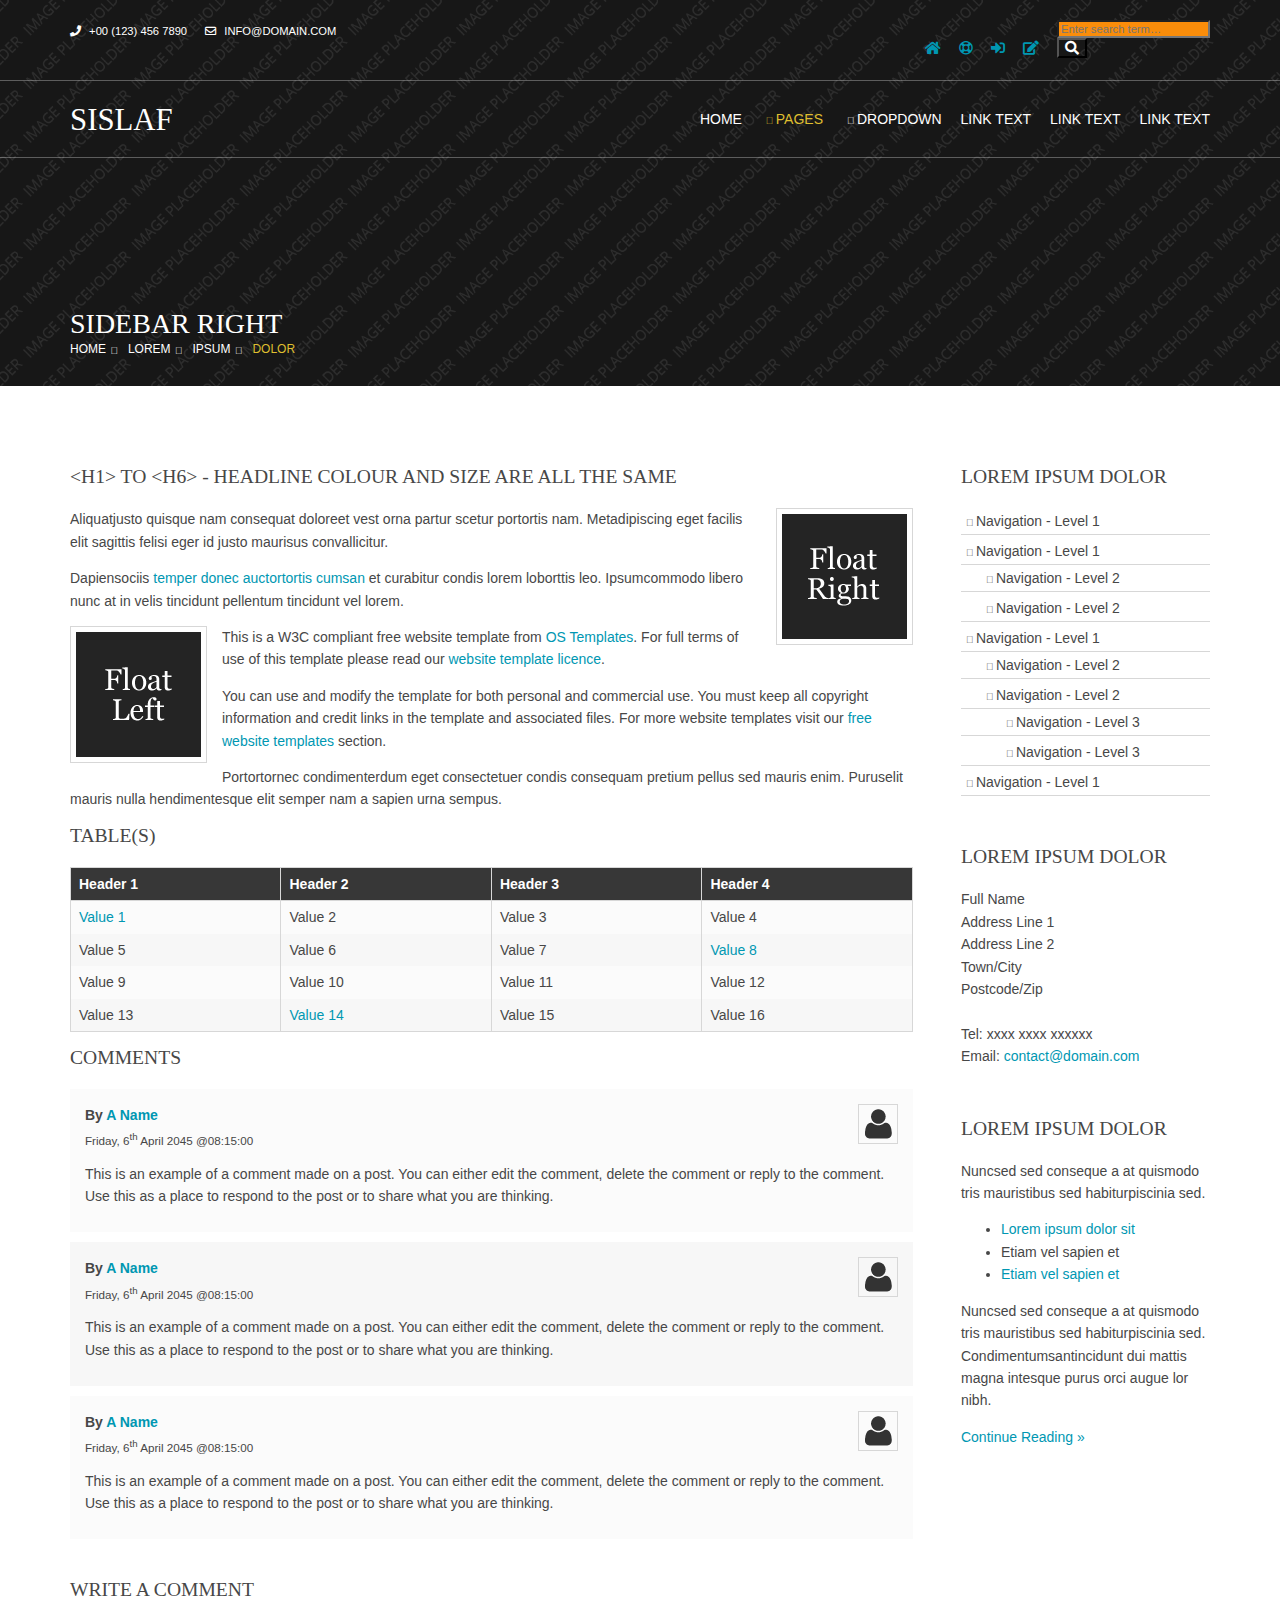
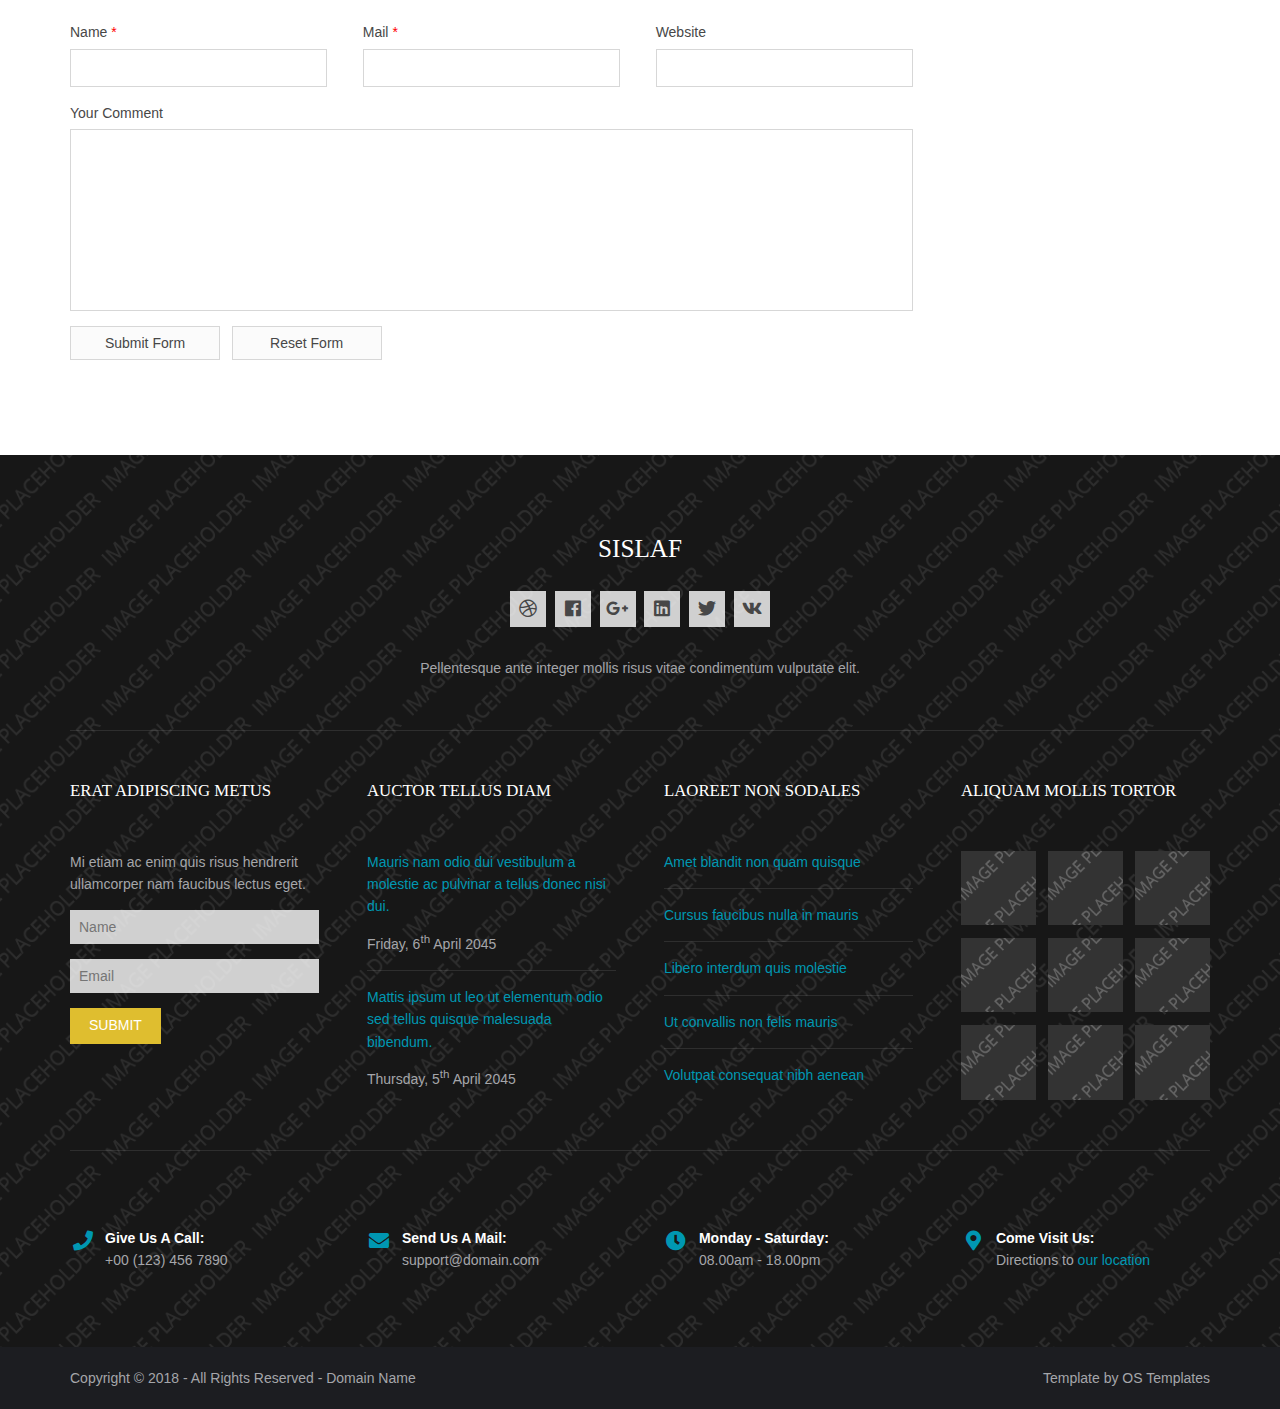
<file: pages/sidebar-right.html>
<!DOCTYPE html>
<!--
Template Name: Sislaf
Author: <a href="https://www.os-templates.com/">OS Templates</a>
Author URI: https://www.os-templates.com/
Copyright: OS-Templates.com
Licence: Free to use under our free template licence terms
Licence URI: https://www.os-templates.com/template-terms
-->
<html lang="">
<!-- To declare your language - read more here: https://www.w3.org/International/questions/qa-html-language-declarations -->
<head>
<title>Sislaf | Pages | Sidebar Right</title>
<meta charset="utf-8">
<meta name="viewport" content="width=device-width, initial-scale=1.0, maximum-scale=1.0, user-scalable=no">
<link href="../layout/styles/layout.css" rel="stylesheet" type="text/css" media="all">
</head>
<body id="top">
<!-- ################################################################################################ -->
<!-- ################################################################################################ -->
<!-- ################################################################################################ -->
<!-- Top Background Image Wrapper -->
<div class="bgded overlay" style="background-image:url('../images/demo/backgrounds/01.png');"> 
  <!-- ################################################################################################ -->
  <div class="wrapper row0">
    <div id="topbar" class="hoc clear">
      <div class="fl_left"> 
        <!-- ################################################################################################ -->
        <ul class="nospace">
          <li><i class="fas fa-phone rgtspace-5"></i> +00 (123) 456 7890</li>
          <li><i class="far fa-envelope rgtspace-5"></i> info@domain.com</li>
        </ul>
        <!-- ################################################################################################ -->
      </div>
      <div class="fl_right"> 
        <!-- ################################################################################################ -->
        <ul class="nospace">
          <li><a href="../index.html"><i class="fas fa-home"></i></a></li>
          <li><a href="#" title="Help Centre"><i class="far fa-life-ring"></i></a></li>
          <li><a href="#" title="Login"><i class="fas fa-sign-in-alt"></i></a></li>
          <li><a href="#" title="Sign Up"><i class="fas fa-edit"></i></a></li>
          <li id="searchform">
            <div>
              <form action="#" method="post">
                <fieldset>
                  <legend>Quick Search:</legend>
                  <input type="text" placeholder="Enter search term&hellip;">
                  <button type="submit"><i class="fas fa-search"></i></button>
                </fieldset>
              </form>
            </div>
          </li>
        </ul>
        <!-- ################################################################################################ -->
      </div>
    </div>
  </div>
  <!-- ################################################################################################ -->
  <!-- ################################################################################################ -->
  <!-- ################################################################################################ -->
  <div class="wrapper row1">
    <header id="header" class="hoc clear">
      <div id="logo" class="fl_left"> 
        <!-- ################################################################################################ -->
        <h1><a href="../index.html">Sislaf</a></h1>
        <!-- ################################################################################################ -->
      </div>
      <nav id="mainav" class="fl_right"> 
        <!-- ################################################################################################ -->
        <ul class="clear">
          <li><a href="../index.html">Home</a></li>
          <li class="active"><a class="drop" href="#">Pages</a>
            <ul>
              <li><a href="gallery.html">Gallery</a></li>
              <li><a href="full-width.html">Full Width</a></li>
              <li><a href="sidebar-left.html">Sidebar Left</a></li>
              <li class="active"><a href="sidebar-right.html">Sidebar Right</a></li>
              <li><a href="basic-grid.html">Basic Grid</a></li>
              <li><a href="font-icons.html">Font Icons</a></li>
            </ul>
          </li>
          <li><a class="drop" href="#">Dropdown</a>
            <ul>
              <li><a href="#">Level 2</a></li>
              <li><a class="drop" href="#">Level 2 + Drop</a>
                <ul>
                  <li><a href="#">Level 3</a></li>
                  <li><a href="#">Level 3</a></li>
                  <li><a href="#">Level 3</a></li>
                </ul>
              </li>
              <li><a href="#">Level 2</a></li>
            </ul>
          </li>
          <li><a href="#">Link Text</a></li>
          <li><a href="#">Link Text</a></li>
          <li><a href="#">Link Text</a></li>
        </ul>
        <!-- ################################################################################################ -->
      </nav>
    </header>
  </div>
  <!-- ################################################################################################ -->
  <!-- ################################################################################################ -->
  <!-- ################################################################################################ -->
  <div id="breadcrumb" class="hoc clear"> 
    <!-- ################################################################################################ -->
    <h6 class="heading">Sidebar Right</h6>
    <ul>
      <li><a href="#">Home</a></li>
      <li><a href="#">Lorem</a></li>
      <li><a href="#">Ipsum</a></li>
      <li><a href="#">Dolor</a></li>
    </ul>
    <!-- ################################################################################################ -->
  </div>
  <!-- ################################################################################################ -->
</div>
<!-- End Top Background Image Wrapper -->
<!-- ################################################################################################ -->
<!-- ################################################################################################ -->
<!-- ################################################################################################ -->
<div class="wrapper row3">
  <main class="hoc container clear"> 
    <!-- main body -->
    <!-- ################################################################################################ -->
    <div class="content three_quarter first"> 
      <!-- ################################################################################################ -->
      <h1>&lt;h1&gt; to &lt;h6&gt; - Headline Colour and Size Are All The Same</h1>
      <img class="imgr borderedbox inspace-5" src="../images/demo/imgr.gif" alt="">
      <p>Aliquatjusto quisque nam consequat doloreet vest orna partur scetur portortis nam. Metadipiscing eget facilis elit sagittis felisi eger id justo maurisus convallicitur.</p>
      <p>Dapiensociis <a href="#">temper donec auctortortis cumsan</a> et curabitur condis lorem loborttis leo. Ipsumcommodo libero nunc at in velis tincidunt pellentum tincidunt vel lorem.</p>
      <img class="imgl borderedbox inspace-5" src="../images/demo/imgl.gif" alt="">
      <p>This is a W3C compliant free website template from <a href="https://www.os-templates.com/" title="Free Website Templates">OS Templates</a>. For full terms of use of this template please read our <a href="https://www.os-templates.com/template-terms">website template licence</a>.</p>
      <p>You can use and modify the template for both personal and commercial use. You must keep all copyright information and credit links in the template and associated files. For more website templates visit our <a href="https://www.os-templates.com/">free website templates</a> section.</p>
      <p>Portortornec condimenterdum eget consectetuer condis consequam pretium pellus sed mauris enim. Puruselit mauris nulla hendimentesque elit semper nam a sapien urna sempus.</p>
      <h1>Table(s)</h1>
      <div class="scrollable">
        <table>
          <thead>
            <tr>
              <th>Header 1</th>
              <th>Header 2</th>
              <th>Header 3</th>
              <th>Header 4</th>
            </tr>
          </thead>
          <tbody>
            <tr>
              <td><a href="#">Value 1</a></td>
              <td>Value 2</td>
              <td>Value 3</td>
              <td>Value 4</td>
            </tr>
            <tr>
              <td>Value 5</td>
              <td>Value 6</td>
              <td>Value 7</td>
              <td><a href="#">Value 8</a></td>
            </tr>
            <tr>
              <td>Value 9</td>
              <td>Value 10</td>
              <td>Value 11</td>
              <td>Value 12</td>
            </tr>
            <tr>
              <td>Value 13</td>
              <td><a href="#">Value 14</a></td>
              <td>Value 15</td>
              <td>Value 16</td>
            </tr>
          </tbody>
        </table>
      </div>
      <div id="comments">
        <h2>Comments</h2>
        <ul>
          <li>
            <article>
              <header>
                <figure class="avatar"><img src="../images/demo/avatar.png" alt=""></figure>
                <address>
                By <a href="#">A Name</a>
                </address>
                <time datetime="2045-04-06T08:15+00:00">Friday, 6<sup>th</sup> April 2045 @08:15:00</time>
              </header>
              <div class="comcont">
                <p>This is an example of a comment made on a post. You can either edit the comment, delete the comment or reply to the comment. Use this as a place to respond to the post or to share what you are thinking.</p>
              </div>
            </article>
          </li>
          <li>
            <article>
              <header>
                <figure class="avatar"><img src="../images/demo/avatar.png" alt=""></figure>
                <address>
                By <a href="#">A Name</a>
                </address>
                <time datetime="2045-04-06T08:15+00:00">Friday, 6<sup>th</sup> April 2045 @08:15:00</time>
              </header>
              <div class="comcont">
                <p>This is an example of a comment made on a post. You can either edit the comment, delete the comment or reply to the comment. Use this as a place to respond to the post or to share what you are thinking.</p>
              </div>
            </article>
          </li>
          <li>
            <article>
              <header>
                <figure class="avatar"><img src="../images/demo/avatar.png" alt=""></figure>
                <address>
                By <a href="#">A Name</a>
                </address>
                <time datetime="2045-04-06T08:15+00:00">Friday, 6<sup>th</sup> April 2045 @08:15:00</time>
              </header>
              <div class="comcont">
                <p>This is an example of a comment made on a post. You can either edit the comment, delete the comment or reply to the comment. Use this as a place to respond to the post or to share what you are thinking.</p>
              </div>
            </article>
          </li>
        </ul>
        <h2>Write A Comment</h2>
        <form action="#" method="post">
          <div class="one_third first">
            <label for="name">Name <span>*</span></label>
            <input type="text" name="name" id="name" value="" size="22" required>
          </div>
          <div class="one_third">
            <label for="email">Mail <span>*</span></label>
            <input type="email" name="email" id="email" value="" size="22" required>
          </div>
          <div class="one_third">
            <label for="url">Website</label>
            <input type="url" name="url" id="url" value="" size="22">
          </div>
          <div class="block clear">
            <label for="comment">Your Comment</label>
            <textarea name="comment" id="comment" cols="25" rows="10"></textarea>
          </div>
          <div>
            <input type="submit" name="submit" value="Submit Form">
            &nbsp;
            <input type="reset" name="reset" value="Reset Form">
          </div>
        </form>
      </div>
      <!-- ################################################################################################ -->
    </div>
    <!-- ################################################################################################ -->
    <!-- ################################################################################################ -->
    <div class="sidebar one_quarter"> 
      <!-- ################################################################################################ -->
      <h6>Lorem ipsum dolor</h6>
      <nav class="sdb_holder">
        <ul>
          <li><a href="#">Navigation - Level 1</a></li>
          <li><a href="#">Navigation - Level 1</a>
            <ul>
              <li><a href="#">Navigation - Level 2</a></li>
              <li><a href="#">Navigation - Level 2</a></li>
            </ul>
          </li>
          <li><a href="#">Navigation - Level 1</a>
            <ul>
              <li><a href="#">Navigation - Level 2</a></li>
              <li><a href="#">Navigation - Level 2</a>
                <ul>
                  <li><a href="#">Navigation - Level 3</a></li>
                  <li><a href="#">Navigation - Level 3</a></li>
                </ul>
              </li>
            </ul>
          </li>
          <li><a href="#">Navigation - Level 1</a></li>
        </ul>
      </nav>
      <div class="sdb_holder">
        <h6>Lorem ipsum dolor</h6>
        <address>
        Full Name<br>
        Address Line 1<br>
        Address Line 2<br>
        Town/City<br>
        Postcode/Zip<br>
        <br>
        Tel: xxxx xxxx xxxxxx<br>
        Email: <a href="#">contact@domain.com</a>
        </address>
      </div>
      <div class="sdb_holder">
        <article>
          <h6>Lorem ipsum dolor</h6>
          <p>Nuncsed sed conseque a at quismodo tris mauristibus sed habiturpiscinia sed.</p>
          <ul>
            <li><a href="#">Lorem ipsum dolor sit</a></li>
            <li>Etiam vel sapien et</li>
            <li><a href="#">Etiam vel sapien et</a></li>
          </ul>
          <p>Nuncsed sed conseque a at quismodo tris mauristibus sed habiturpiscinia sed. Condimentumsantincidunt dui mattis magna intesque purus orci augue lor nibh.</p>
          <p class="more"><a href="#">Continue Reading &raquo;</a></p>
        </article>
      </div>
      <!-- ################################################################################################ -->
    </div>
    <!-- ################################################################################################ -->
    <!-- / main body -->
    <div class="clear"></div>
  </main>
</div>
<!-- ################################################################################################ -->
<!-- ################################################################################################ -->
<!-- ################################################################################################ -->
<div class="bgded overlay row4" style="background-image:url('../images/demo/backgrounds/05.png');">
  <footer id="footer" class="hoc clear"> 
    <!-- ################################################################################################ -->
    <div class="center btmspace-50">
      <h6 class="heading">Sislaf</h6>
      <ul class="faico clear">
        <li><a class="faicon-dribble" href="#"><i class="fab fa-dribbble"></i></a></li>
        <li><a class="faicon-facebook" href="#"><i class="fab fa-facebook"></i></a></li>
        <li><a class="faicon-google-plus" href="#"><i class="fab fa-google-plus-g"></i></a></li>
        <li><a class="faicon-linkedin" href="#"><i class="fab fa-linkedin"></i></a></li>
        <li><a class="faicon-twitter" href="#"><i class="fab fa-twitter"></i></a></li>
        <li><a class="faicon-vk" href="#"><i class="fab fa-vk"></i></a></li>
      </ul>
      <p class="nospace">Pellentesque ante integer mollis risus vitae condimentum vulputate elit.</p>
    </div>
    <!-- ################################################################################################ -->
    <hr class="btmspace-50">
    <!-- ################################################################################################ -->
    <div class="group btmspace-50">
      <div class="one_quarter first">
        <h6 class="heading">Erat adipiscing metus</h6>
        <p class="nospace btmspace-15">Mi etiam ac enim quis risus hendrerit ullamcorper nam faucibus lectus eget.</p>
        <form method="post" action="#">
          <fieldset>
            <legend>Newsletter:</legend>
            <input class="btmspace-15" type="text" value="" placeholder="Name">
            <input class="btmspace-15" type="text" value="" placeholder="Email">
            <button type="submit" value="submit">Submit</button>
          </fieldset>
        </form>
      </div>
      <div class="one_quarter">
        <h6 class="heading">Auctor tellus diam</h6>
        <ul class="nospace linklist">
          <li>
            <article>
              <p class="nospace btmspace-10"><a href="#">Mauris nam odio dui vestibulum a molestie ac pulvinar a tellus donec nisi dui.</a></p>
              <time class="block font-xs" datetime="2045-04-06">Friday, 6<sup>th</sup> April 2045</time>
            </article>
          </li>
          <li>
            <article>
              <p class="nospace btmspace-10"><a href="#">Mattis ipsum ut leo ut elementum odio sed tellus quisque malesuada bibendum.</a></p>
              <time class="block font-xs" datetime="2045-04-05">Thursday, 5<sup>th</sup> April 2045</time>
            </article>
          </li>
        </ul>
      </div>
      <div class="one_quarter">
        <h6 class="heading">Laoreet non sodales</h6>
        <ul class="nospace linklist">
          <li><a href="#">Amet blandit non quam quisque</a></li>
          <li><a href="#">Cursus faucibus nulla in mauris</a></li>
          <li><a href="#">Libero interdum quis molestie</a></li>
          <li><a href="#">Ut convallis non felis mauris</a></li>
          <li><a href="#">Volutpat consequat nibh aenean</a></li>
        </ul>
      </div>
      <div class="one_quarter">
        <h6 class="heading">Aliquam mollis tortor</h6>
        <ul class="nospace clear latestimg">
          <li><a class="imgover" href="#"><img src="../images/demo/100x100.png" alt=""></a></li>
          <li><a class="imgover" href="#"><img src="../images/demo/100x100.png" alt=""></a></li>
          <li><a class="imgover" href="#"><img src="../images/demo/100x100.png" alt=""></a></li>
          <li><a class="imgover" href="#"><img src="../images/demo/100x100.png" alt=""></a></li>
          <li><a class="imgover" href="#"><img src="../images/demo/100x100.png" alt=""></a></li>
          <li><a class="imgover" href="#"><img src="../images/demo/100x100.png" alt=""></a></li>
          <li><a class="imgover" href="#"><img src="../images/demo/100x100.png" alt=""></a></li>
          <li><a class="imgover" href="#"><img src="../images/demo/100x100.png" alt=""></a></li>
          <li><a class="imgover" href="#"><img src="../images/demo/100x100.png" alt=""></a></li>
        </ul>
      </div>
      <!-- ################################################################################################ -->
    </div>
    <div id="ctdetails" class="clear">
      <ul class="nospace clear">
        <li class="one_quarter first">
          <div class="block clear"><a href="#"><i class="fas fa-phone"></i></a> <span><strong>Give us a call:</strong> +00 (123) 456 7890</span></div>
        </li>
        <li class="one_quarter">
          <div class="block clear"><a href="#"><i class="fas fa-envelope"></i></a> <span><strong>Send us a mail:</strong> support@domain.com</span></div>
        </li>
        <li class="one_quarter">
          <div class="block clear"><a href="#"><i class="fas fa-clock"></i></a> <span><strong> Monday - Saturday:</strong> 08.00am - 18.00pm</span></div>
        </li>
        <li class="one_quarter">
          <div class="block clear"><a href="#"><i class="fas fa-map-marker-alt"></i></a> <span><strong>Come visit us:</strong> Directions to <a href="#">our location</a></span></div>
        </li>
      </ul>
    </div>
    <!-- ################################################################################################ -->
  </footer>
</div>
<!-- ################################################################################################ -->
<!-- ################################################################################################ -->
<!-- ################################################################################################ -->
<div class="wrapper row5">
  <div id="copyright" class="hoc clear"> 
    <!-- ################################################################################################ -->
    <p class="fl_left">Copyright &copy; 2018 - All Rights Reserved - <a href="#">Domain Name</a></p>
    <p class="fl_right">Template by <a target="_blank" href="https://www.os-templates.com/" title="Free Website Templates">OS Templates</a></p>
    <!-- ################################################################################################ -->
  </div>
</div>
<!-- ################################################################################################ -->
<!-- ################################################################################################ -->
<!-- ################################################################################################ -->
<a id="backtotop" href="#top"><i class="fas fa-chevron-up"></i></a>
<!-- JAVASCRIPTS -->
<script src="../layout/scripts/jquery.min.js"></script>
<script src="../layout/scripts/jquery.backtotop.js"></script>
<script src="../layout/scripts/jquery.mobilemenu.js"></script>
</body>
</html>
</file>
<file: layout/styles/layout.css>
@charset "utf-8";

@import url("fontawesome-free/css/fontawesome-all.min.css");
@import url("framework.css");

/* Rows
--------------------------------------------------------------------------------------------------------------- */
.row0, .row0 a{}
.row1{border:solid; border-width:1px 0;}
.row2, .row2 a{}
.row3, .row3 a{}
.row4, .row4 a{}
.row5, .row5 a{}


/* Top Bar
--------------------------------------------------------------------------------------------------------------- */
#topbar{padding:20px 0; font-size:.8rem; text-transform:uppercase;}

#topbar ul li{display:inline-block; margin-right:15px;}
#topbar ul li:last-child{margin-right:0; padding-right:0; border-right:none;}
#topbar i{line-height:normal;}
#topbar > div:nth-of-type(2) i{font-size:1rem;}


/* Header
--------------------------------------------------------------------------------------------------------------- */
#header{}

#header #logo{margin:22px 0 0 0;}
#header #logo h1{margin:0; padding:0; font-size:2.2rem; text-transform:uppercase;}


/* Page Intro
--------------------------------------------------------------------------------------------------------------- */
#pageintro{padding:200px 0 300px;}/* 300px => 100px for #introblocks negative margin */

#pageintro article, #pageintro article p{display:block; max-width:75%; margin:0 auto; text-align:center;}
#pageintro article p{max-width:65%; line-height:2rem;}
#pageintro .heading{margin-bottom:20px; font-size:4rem;}
#pageintro footer{margin-top:50px;}


/* Content Area
--------------------------------------------------------------------------------------------------------------- */
.container{padding:80px 0;}

/* Content */
.container .content{}

.sectiontitle{display:block; max-width:55%; margin:0 auto 80px; text-align:center;}
.sectiontitle *{margin:0;}

/* Introblocks - x3 */
#introblocks{display:block; position:relative; margin:-180px 0 0 0; z-index:1; text-align:center;}/* 180px => 100px + container padding */
#introblocks figure{}
#introblocks figure figcaption{display:block; padding:30px 0 0 0; text-align:center;}
#introblocks figure figcaption > a{}
#introblocks figure figcaption .heading{font-size:1.2rem; font-weight:700; margin-bottom:0;}
#introblocks figure figcaption .heading.underline::after{left:50%; margin-left:-12%;}

/* Overview - for services etc. */
#overview{}
#overview li{margin-bottom:50px;}
#overview li:nth-last-child(-n+3){margin-bottom:0;}/* Removes bottom margin from the last three items - margin is restored in the media queries when items stack */
#overview li:nth-child(3n+1){margin-left:0; clear:left;}/* Removes the need to add class="first" */
#overview article{}
#overview article *{margin:0; padding:0;}
#overview article > div{display:block; position:relative; min-height:36px; margin:0 0 20px 0; padding:8px 0 0 55px;}
#overview article > div *{line-height:1;}
#overview article > div i{display:block; position:absolute; top:0; left:0; font-size:36px;}
#overview article > div .heading{}
#overview article p{}

/* Split Fifty */
#splitfifty{}
#splitfifty *{margin:0;}
#splitfifty > .sectiontitle{max-width:none; margin:0 0 50px 0; text-align:left;}
#splitfifty > .sectiontitle .heading.underline::after{left:0; margin-left:0;}
#splitfifty > div:nth-of-type(2) article{display:block; float:left; width:50%; padding:50px;}
#splitfifty > div:nth-of-type(2) article *{margin:0 0 30px 0;}
#splitfifty > div:nth-of-type(2) article .heading{}
#splitfifty > div:nth-of-type(2) article p{}
#splitfifty > div:nth-of-type(2) article footer, #splitfifty > div:nth-of-type(2) article footer a{margin:0;}
#splitfifty.disright > div:nth-of-type(2) article{float:right;}/* Display the block to the right, instead of left - depends on your preference */








/* Comments */
#comments ul{margin:0 0 40px 0; padding:0; list-style:none;}
#comments li{margin:0 0 10px 0; padding:15px;}
#comments .avatar{float:right; margin:0 0 10px 10px; padding:3px; border:1px solid;}
#comments address{font-weight:bold;}
#comments time{font-size:smaller;}
#comments .comcont{display:block; margin:0; padding:0;}
#comments .comcont p{margin:10px 5px 10px 0; padding:0;}

#comments form{display:block; width:100%;}
#comments input, #comments textarea{width:100%; padding:10px; border:1px solid;}
#comments textarea{overflow:auto;}
#comments div{margin-bottom:15px;}
#comments input[type="submit"], #comments input[type="reset"]{display:inline-block; width:auto; min-width:150px; margin:0; padding:8px 5px; cursor:pointer;}

/* Sidebar */
.container .sidebar{}

.sidebar .sdb_holder{margin-bottom:50px;}
.sidebar .sdb_holder:last-child{margin-bottom:0;}


/* Footer
--------------------------------------------------------------------------------------------------------------- */
#footer{padding:80px 0;}

#footer .heading{margin-bottom:50px; font-size:1.2rem;}

#footer > div:first-of-type .heading{margin-bottom:20px; text-transform:uppercase; font-size:1.8rem;}
#footer > div:first-of-type .faico{margin-bottom:30px;}

#footer input, #footer button{border:1px solid;}
#footer input{display:block; width:100%; padding:8px;}
#footer button{padding:8px 18px 10px; text-transform:uppercase; font-weight:400; cursor:pointer;}

#footer .linklist li{display:block; margin-bottom:15px; padding:0 0 15px 0; border-bottom:1px solid;}
#footer .linklist li:last-child{margin:0; padding:0; border:none;}
#footer .linklist li::before, #footer .linklist li::after{display:table; content:"";}
#footer .linklist li, #footer .linklist li::after{clear:both;}

#footer .contact{}
#footer .contact.linklist li, #footer .contact.linklist li:last-child{position:relative; padding-left:40px;}
#footer .contact li *{margin:0; padding:0; line-height:1.6;}
#footer .contact li i{display:block; position:absolute; top:0; left:0; width:30px; font-size:16px; text-align:center;}

#footer .latestimg{}
#footer .latestimg > li{display:inline-block; float:left; width:30%; margin:0 0 5% 5%;}
#footer .latestimg > li:nth-last-child(-n+3){margin-bottom:0;}/* Removes bottom margin from the last three items - margin is restored in the media queries when items stack */
#footer .latestimg > li:nth-child(3n+1){margin-left:0; clear:left;}/* Removes the need to add class="first" */
#footer .latestimg > li img{width:100%;}/* Force the image to resize to take the full space - may have to be changed for tablets, depends on personal preference */
#footer .latestimg > li a.imgover{display:block;}

#footer #ctdetails{padding-top:80px; border-top:1px solid;}
#footer #ctdetails ul{}
#footer #ctdetails ul li{}
#footer #ctdetails ul li div{position:relative; min-height:30px; padding:0 0 0 35px; line-height:1;}
#footer #ctdetails ul li div i{position:absolute; top:0; left:0; width:25px; height:23px; font-size:20px; text-align:center;}
#footer #ctdetails ul li div span{display:block;}
#footer #ctdetails ul li div strong{display:block; margin:0 0 8px 0; text-transform:capitalize;}


/* Copyright
--------------------------------------------------------------------------------------------------------------- */
#copyright{padding:20px 0;}
#copyright *{margin:0; padding:0;}


/* Transition Fade
This gives a smooth transition to "ALL" elements used in the layout - other than the navigation form used in mobile devices
If you don't want it to fade all elements, you have to list the ones you want to be faded individually
Delete it completely to stop fading
--------------------------------------------------------------------------------------------------------------- */
*, *::before, *::after{transition:all .3s ease-in-out;}
#mainav form *{transition:none !important;}


/* ------------------------------------------------------------------------------------------------------------ */
/* ------------------------------------------------------------------------------------------------------------ */
/* ------------------------------------------------------------------------------------------------------------ */
/* ------------------------------------------------------------------------------------------------------------ */
/* ------------------------------------------------------------------------------------------------------------ */


/* Navigation
--------------------------------------------------------------------------------------------------------------- */
nav ul, nav ol{margin:0; padding:0; list-style:none;}

#mainav, #breadcrumb, .sidebar nav{line-height:normal;}
#mainav .drop::after, #mainav li li .drop::after, #breadcrumb li a::after, .sidebar nav a::after{position:absolute; font-family:"Helvetica"; font-weight:900; font-size:10px; line-height:10px;}

/* Top Navigation */
#mainav{}
#mainav ul{text-transform:uppercase;}
#mainav ul ul{position:absolute; width:180px; text-transform:none; z-index:9999;}
#mainav ul ul ul{left:180px; top:0;}
#mainav li{display:inline-block; position:relative; margin:0 15px 0 0; padding:0;}
#mainav li:last-child{margin-right:0;}
#mainav li li{width:100%; margin:0;}
#mainav li a{display:block; padding:30px 0;}
#mainav li li a{border:solid; border-width:0 0 1px 0;}
#mainav .drop{padding-left:15px;}
#mainav li li a, #mainav li li .drop{display:block; margin:0; padding:10px 15px;}
#mainav .drop::after, #mainav li li .drop::after{content:"\f0d7";}
#mainav .drop::after{top:35px; left:5px;}
#mainav li li .drop::after{top:15px; left:5px;}
#mainav ul ul{visibility:hidden; opacity:0;}
#mainav ul li:hover > ul{visibility:visible; opacity:1;}

#mainav form{display:none; width:100%; margin:0; padding:0;}
#mainav form select, #mainav form select option{display:block; cursor:pointer; outline:none;}
#mainav form select{width:100%; padding:5px; border:none;}
#mainav form select option{margin:5px; padding:0; border:none;}

/* Breadcrumb */
#breadcrumb{padding:150px 0 30px;}
#breadcrumb ul{margin:0; padding:0; list-style:none; text-transform:uppercase;}
#breadcrumb li{display:inline-block; margin:0 6px 0 0; padding:0;}
#breadcrumb li a{display:block; position:relative; margin:0; padding:0 12px 0 0; font-size:12px;}
#breadcrumb li a::after{top:4px; right:0; content:"\f0da";}
#breadcrumb li:last-child a{margin:0; padding:0;}
#breadcrumb li:last-child a::after{display:none;}
#breadcrumb .heading{margin:0; font-size:2rem;}

/* Sidebar Navigation */
.sidebar nav{display:block; width:100%;}
.sidebar nav li{margin:0 0 3px 0; padding:0;}
.sidebar nav a{display:block; position:relative; margin:0; padding:5px 10px 5px 15px; text-decoration:none; border:solid; border-width:0 0 1px 0;}
.sidebar nav a::after{top:10px; left:5px; content:"\f0da";}
.sidebar nav ul ul a{padding-left:35px;}
.sidebar nav ul ul a::after{left:25px;}
.sidebar nav ul ul ul a{padding-left:55px;}
.sidebar nav ul ul ul a::after{left:45px;}

/* Pagination */
.pagination{display:block; width:100%; text-align:center; clear:both;}
.pagination li{display:inline-block; margin:0 2px 0 0;}
.pagination li:last-child{margin-right:0;}
.pagination a, .pagination strong{display:block; padding:8px 11px; border:1px solid; background-clip:padding-box; font-weight:normal;}

/* Back to Top */
#backtotop{z-index:999; display:inline-block; position:fixed; visibility:hidden; bottom:20px; right:20px; width:36px; height:36px; line-height:36px; font-size:16px; text-align:center; opacity:.2;}
#backtotop i{display:block; width:100%; height:100%; line-height:inherit;}
#backtotop.visible{visibility:visible; opacity:.5;}
#backtotop:hover{opacity:1;}


/* Tables
--------------------------------------------------------------------------------------------------------------- */
table, th, td{border:1px solid; border-collapse:collapse; vertical-align:top;}
table, th{table-layout:auto;}
table{width:100%; margin-bottom:15px;}
th, td{padding:5px 8px;}
td{border-width:0 1px;}


/* Gallery
--------------------------------------------------------------------------------------------------------------- */
#gallery{display:block; width:100%; margin-bottom:50px;}
#gallery figure figcaption{display:block; width:100%; clear:both;}
#gallery li{margin-bottom:30px;}


/* Font Awesome Social Icons
--------------------------------------------------------------------------------------------------------------- */
.faico{margin:0; padding:0; list-style:none;}
.faico li{display:inline-block; margin:8px 5px 0 0; padding:0; line-height:normal;}
.faico li:last-child{margin-right:0;}
.faico a{display:inline-block; width:36px; height:36px; line-height:36px; font-size:18px; text-align:center;}

.faico a{color:#474747; background-color:rgba(255,255,255,.8);}
.faico a:hover{color:#FFFFFF;}

.faicon-facebook:hover{background-color:#3B5998;}
.faicon-instagram:hover{background-color:#3B5998;}
.faicon-linkedin:hover{background-color:#0E76A8;}



/* ------------------------------------------------------------------------------------------------------------ */
/* ------------------------------------------------------------------------------------------------------------ */
/* ------------------------------------------------------------------------------------------------------------ */
/* ------------------------------------------------------------------------------------------------------------ */
/* ------------------------------------------------------------------------------------------------------------ */


/* Colours
--------------------------------------------------------------------------------------------------------------- */
body{color:#DFBE2F; background-color:#1C1D21;}
a{color:#0097B2	;}
a:active, a:focus{background:transparent !important;}/* IE10 + 11 Bugfix - prevents grey background */
hr, .borderedbox{border-color:#D7D7D7;}
label span{color:#FF0000; background-color:inherit;}
input:focus, textarea:focus, *:required:focus{border-color:#DFBE2F !important;}

.overlay{color:#FFFFFF; background-color:inherit;}
.overlay::after{color:inherit; background-color:rgba(0,0,0,.55);}
.overlay.light{color:#474747;}
.overlay.light::after{background-color:rgba(255,255,255,.7);}

.btn, .btn.inverse:hover{color:#FFFFFF; background-color:#0097B2; border-color:#0097B2;}
.btn:hover, .btn.inverse{color:inherit; background-color:transparent; border-color:inherit;}

.imgover:hover::before{background-color:rgba(251,171,69,.5);/* #DFBE2F */}
.imgover, .imgover:hover::after{color:#FFFFFF;}

.heading.underline::after{background-color:#0097B2;}


/* Rows */
.row0{}
.row1{border-color:rgba(255,255,255,.3);}
.row2{color:#474747; background-color:#F4F4F4;}
.row3{color:#474747; background-color:#FFFFFF;}
.row4{color:#A5A6AA; background-color:#27282E;}
.row5, .row5 a{color:#A5A6AA; background-color:#1C1D21;}


/* Top Bar */
#topbar #searchform{color:#DFBE2F;}
#topbar #searchform:hover{}
#topbar #searchform input{color:#FFFFFF; background:#FA8D0A;}
#topbar #searchform button{color:#FFFFFF; background:transparent;}


/* Header */
#header #logo h1 a{color:inherit;}


/* Page Intro */
#pageintro{color:#FFFFFF;}


/* Content Area */
#overview article a{color:inherit;}
#overview article:hover a{color:#DFBE2F;}

#splitfifty article{color:#474747; background-color:rgba(255,255,255,.8);}
#splitfifty article:hover{background-color:#FFFFFF;}

.team figure, .latest article{box-shadow:0px 0px 15px rgba(0,0,0,.1);}
.team figure:hover{color:#FFFFFF; background-color:#DFBE2F;}

#stats > li{border-color:#D7D7D7;}
#stats > li i{color:rgba(0,0,0,.2);}
#stats > li:hover i{color:rgba(0,0,0,.6);}

#testimonials blockquote{color:#474747; background-color:rgba(255,255,255,.8);}
#testimonials:hover blockquote{background-color:#FFFFFF;}
#testimonials blockquote::before{color:rgba(0,0,0,.1);}
#testimonials blockquote::after{border-top-color:rgba(255,255,255,.8);}
#testimonials:hover blockquote::after{border-top-color:#FFFFFF;}


/* Latest */
#latest article:hover{box-shadow:0px 0px 15px rgba(0,0,0,.1);}
#latest article .meta, #latest article .meta a{color:#FFFFFF; background-color:#1C1D21;}
#latest article .excerpt{border-color:#D7D7D7;}


/* Footer */
#footer .heading, #footer #ctdetails ul li div strong{color:#FFFFFF;}
#footer hr, #footer .borderedbox, #footer .linklist li, #footer #ctdetails{border-color:rgba(255,255,255,.1);}

#footer input, #footer button{border-color:transparent;}
#footer input{color:#474747; background-color:rgba(255,255,255,.8);}
#footer input:focus{border-color:#DFBE2F;}
#footer button{color:#FFFFFF; background-color:#DFBE2F;}
#footer button:hover{color:inherit; background-color:transparent; border-color:inherit;}


/* Navigation */
#mainav{}
#mainav li a{color:inherit;}
#mainav .active a, #mainav a:hover, #mainav li:hover > a{color:#DFBE2F; background-color:inherit;}
#mainav li li a, #mainav .active li a{color:#FFFFFF; background-color:rgba(251,171,69,.5);/* #DFBE2F */ border-color:rgba(251,171,69,.5);}
#mainav li li:hover > a, #mainav .active .active > a{color:#FFFFFF; background-color:#DFBE2F;}
#mainav form select{color:#474747; background-color:#FFFFFF;}

#breadcrumb a{color:inherit; background-color:inherit;}
#breadcrumb li:last-child a{color:#DFBE2F;}

.container .sidebar nav a{color:inherit; border-color:#D7D7D7;}
.container .sidebar nav a:hover{color:#DFBE2F;}

.pagination a, .pagination strong{border-color:#D7D7D7;}
.pagination .current *{color:#FFFFFF; background-color:#DFBE2F;}

#backtotop{color:#FFFFFF; background-color:#DFBE2F;}


/* Tables + Comments */
table, th, td, #comments .avatar, #comments input, #comments textarea{border-color:#D7D7D7;}
th{color:#FFFFFF; background-color:#373737;}
tr, #comments li, #comments input[type="submit"], #comments input[type="reset"]{color:inherit; background-color:#FBFBFB;}
tr:nth-child(even), #comments li:nth-child(even){color:inherit; background-color:#F7F7F7;}
table a, #comments a{background-color:inherit;}


/* ------------------------------------------------------------------------------------------------------------ */
/* ------------------------------------------------------------------------------------------------------------ */
/* ------------------------------------------------------------------------------------------------------------ */
/* ------------------------------------------------------------------------------------------------------------ */
/* ------------------------------------------------------------------------------------------------------------ */


/* Media Queries
--------------------------------------------------------------------------------------------------------------- */
@-ms-viewport{width:device-width;}


/* Max Wrapper Width - Laptop, Desktop etc.
--------------------------------------------------------------------------------------------------------------- */
@media screen and (min-width:1140px){
	.hoc{max-width:1140px;}
}

@media screen and (min-width:978px) and (max-width:1140px){
	.hoc{max-width:95%;}
}


/* Mobile Devices
--------------------------------------------------------------------------------------------------------------- */
@media screen and (max-width:978px){
	.hoc{max-width:90%;}

	#topbar{}

	#header{padding:30px 0;}
	#header #logo{margin-top:0;}

	#mainav{}
	#mainav ul{display:none;}
	#mainav form{display:block; margin-top:2px;}

	#breadcrumb{}

	.container{}
	#comments input[type="reset"]{margin-top:10px;}
	.pagination li{display:inline-block; margin:0 5px 5px 0;}

	#footer{}

	#copyright{}
	#copyright p:first-of-type{margin-bottom:10px;}
}

@media screen and (max-width:750px){
	.imgl, .imgr{display:inline-block; float:none; margin:0 0 10px 0;}
	.fl_left, .fl_right{display:block; float:none;}
	.group .group > *:last-child, .clear .clear > *:last-child, .clear .group > *:last-child, .group .clear > *:last-child{margin-bottom:0;}/* Experimental - Needs more testing in different situations, stops double margin when stacking */
	.one_half, .one_third, .two_third, .one_quarter, .two_quarter, .three_quarter{display:block; float:none; width:auto; margin:0 0 30px 0;}

	#topbar{text-align:center;}
	#topbar > div:first-of-type ul{margin:0 0 10px 0;}
	#topbar #searchform{display:none;}/* This is personal preference - remove if not required */

	#header{text-align:center;}
	#header #logo{margin:0 0 15px 0;}

	#pageintro article, #pageintro article p{max-width:none;}
	#pageintro .heading{font-size:2rem;}

	.sectiontitle{max-width:none;}
	
	#introblocks > ul{margin:0 auto 80px;}
	#introblocks > ul, #latest article{max-width:348px;}/* Restrict the width to the one_third grid element */
	.team figure{max-width:300px;}/* Restrict the width to the image width */
	#introblocks > ul > li, #overview li:nth-last-child(-n+3){margin-bottom:50px;}
	#introblocks > ul > li:last-child, #overview li:last-child{margin-bottom:0;}
	#splitfifty > div:nth-of-type(2) article{display:block; float:none; width:100%;}

	#footer .latestimg > li, #footer .latestimg > li:nth-last-child(-n+3){display:inline-block; float:none; width:auto; margin:0 5% 5% 0;}
	#footer .latestimg > li:last-child{margin-bottom:0;}
	#footer .latestimg > li img{width:auto;}
}

@media screen and (min-width:450px) and (max-width:750px){
	#stats > li{width:50%; margin-bottom:50px;}
	#stats > li:nth-child(even){border:none;}
	#stats > li:nth-last-child(-n+2){margin-bottom:0;}
}

@media screen and (max-width:450px){
	#topbar > div:first-of-type ul li{display:block; margin:0;}

	#splitfifty > div:nth-of-type(2) article, #testimonials ul, #latest article .excerpt{padding:20px;}
	#stats > li{float:none; width:100%; margin-bottom:25px; padding-bottom:25px;}
	#stats > li, #stats > li:nth-child(even){border-width:0 0 1px 0;}
	#stats > li:last-child{margin:25px 0 0 0; padding-bottom:0;}
}

/* Other
--------------------------------------------------------------------------------------------------------------- */
@media screen and (max-width:650px){
	.scrollable{display:block; width:100%; margin:0 0 30px 0; padding:0 0 15px 0; overflow:auto; overflow-x:scroll;}
	.scrollable table{margin:0; padding:0; white-space:nowrap;}

	.inline li{display:block; margin-bottom:10px;}
	.pushright li{margin-right:0;}

	.font-x2{font-size:1.6rem;}
	.font-x3{font-size:1.8rem;}
}

.accordion-item {
  margin-bottom: 10px;
}

.accordion-item-toggle {
  display: none;
}

.accordion-item-title {
  background-color: #f4f4f4;
  color: #333;
  cursor: pointer;
  display: block;
  padding: 10px;
}

.accordion-item-content {
  background-color: #fff;
  border: 1px solid #ccc;
  border-top: none;
  display: none;
  padding: 10px;
}

.accordion-item-toggle:checked + .accordion-item-title + .accordion-item-content {
  display: block;
}
</file>
